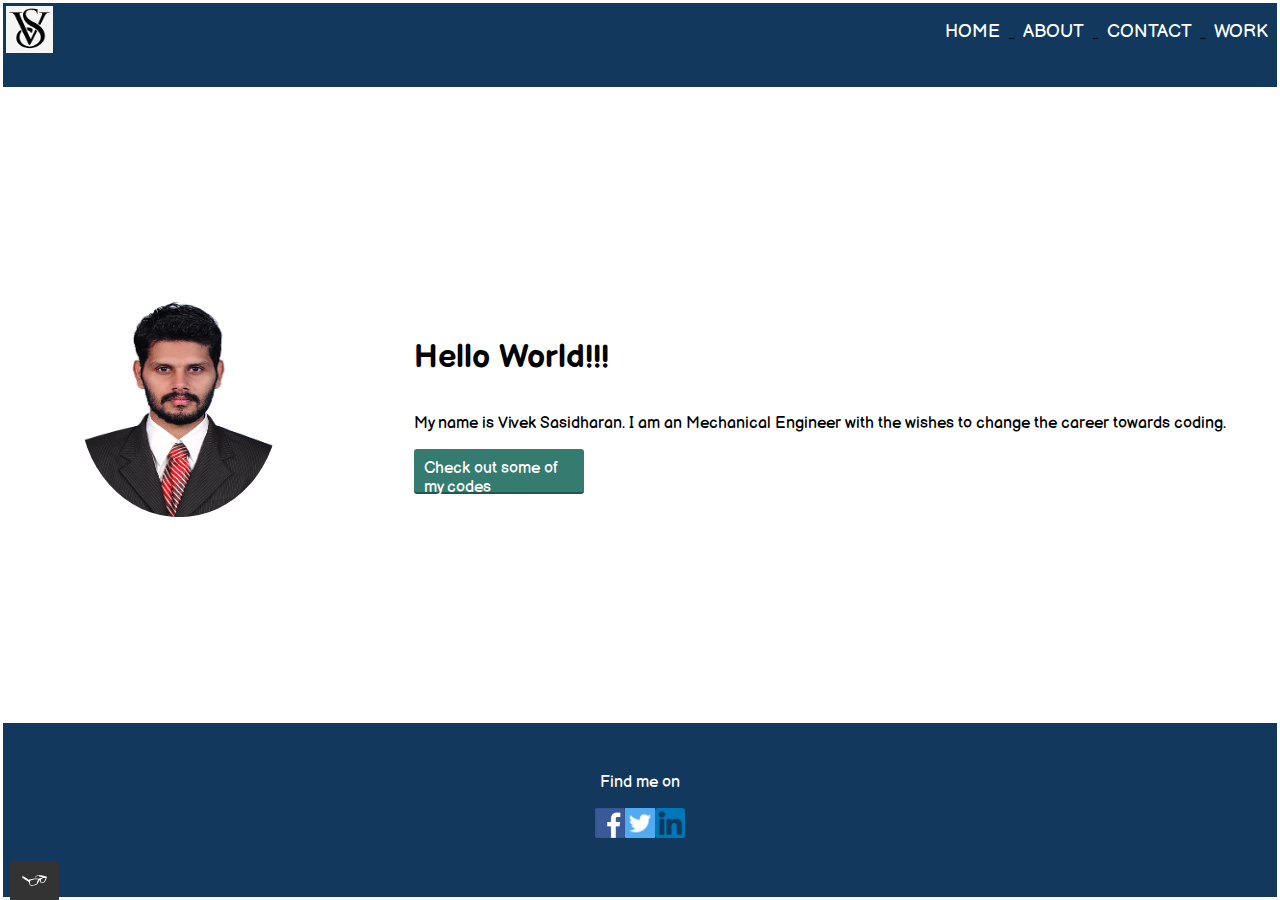
<file: index.html>
<!DOCTYPE html>
<head>
    <meta charset="UTF-8">
    <title>Viveks's Portfolio</title>
    <link rel="stylesheet" href="CSS/style.production.css" />
    <meta name="description" content="This is the portfolio of Vivek Sasidharan">
</head>
<body>
    <header class="header">
        <img src="img/VS logo.jpeg" width="50px" height="50px" alt="logo">
        <nav class="nav">
            <ul>
                <li><a href="index.html"> HOME </a></li>
                <li><a href="about.html" target="blank"> ABOUT </a></li>
                <li><a href="contact.html" target="blank"> CONTACT </a></li>
                <li><a href="work.html" target="blank"> WORK </a></li>
            </ul>
        </nav>
    </header>
    <main class="main">
        <!--find a suitable font and background color-->
        <img src="img/35075.jpg" alt="Vivek Sasidharan Picture">
        <div class="hp1">
        <h1>Hello World!!!</h1>
        <p>My name is Vivek Sasidharan. I am an Mechanical Engineer with the wishes to change the career towards coding.</p>
        <a href= "#" class="button">Check out some of my codes</a>
        </div>
    </main>
    <footer class="footer">
            <p>Find me on</p>
            <nav class="nav-footer">
                <ul>
                    <li><img src="img/Facebook.png" width="30px" height="30px" alt= "Facebook Logo"></li>
                    <li><img src="img/Twitter.png" width="30px" height="30px" alt= "Twitter Logo"></li>
                    <li><img src="img/Link.png" width="30px" height="30px" alt= "Linkdein Logo"></li>
                </ul>
            </nav>
    </footer>
    <script src="js/tota11y.min.js"></script>
</body>
</html>
</file>
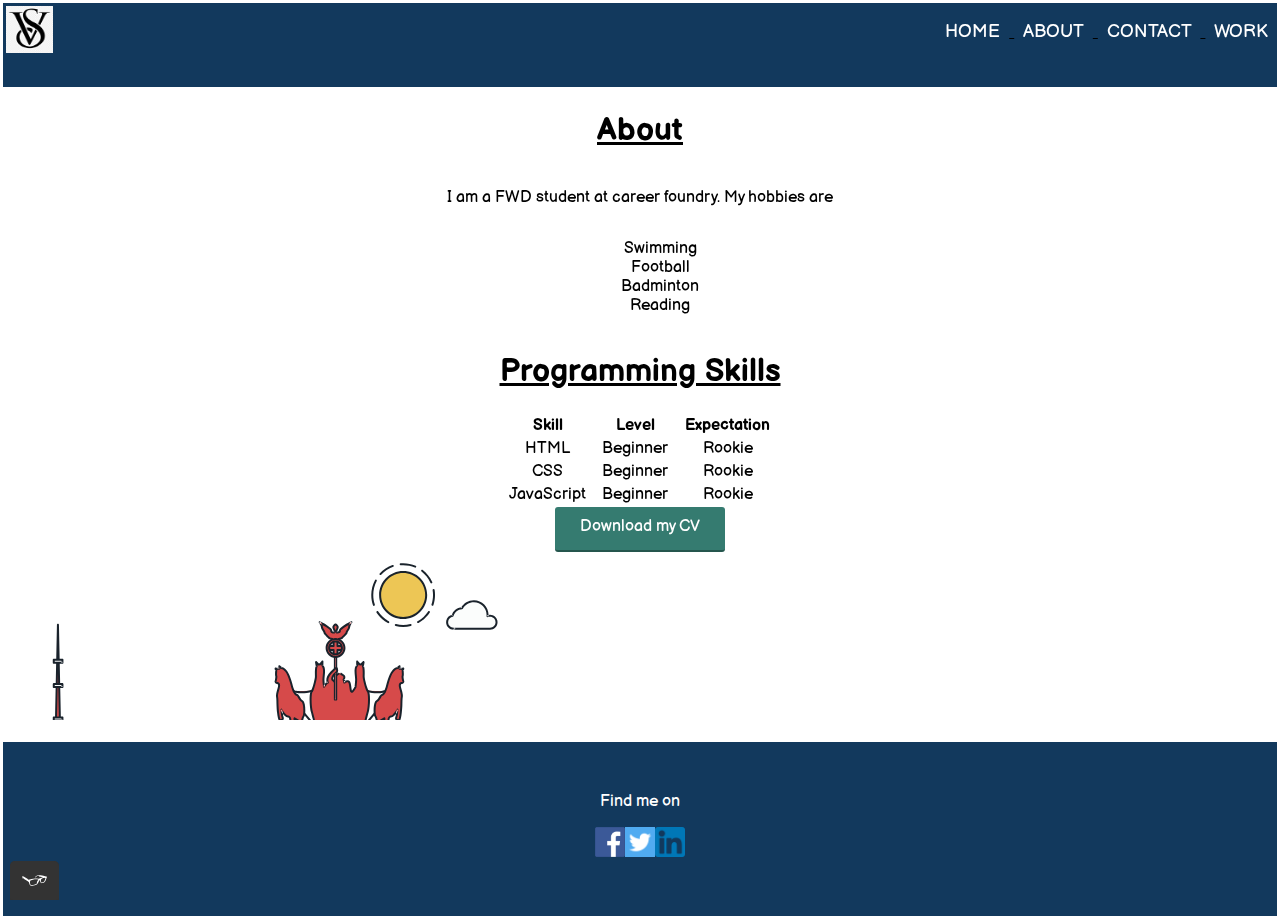
<file: about me.html>
<!DOCTYPE html>
<html lang="en" dir="ltr">
  <head>
      <meta charset="UTF-8">
      <link href="https://fonts.googleapis.com/css2?family=Ubuntu:wght@300&display=swap" rel="stylesheet">
      <title>About</title>
      <link rel="stylesheet" href="CSS/style.production.css" />
  </head>
    <header class="header">
      <img src="img/VS logo.jpeg" width="50px" height="50px" alt="logo">
        <nav class="nav">
            <ul>
              <li><a href="index.html"> HOME </a></li>
              <li><a href="about.html"> ABOUT </a></li>
              <li><a href="contact.html" target="blank"> CONTACT </a></li>
              <li><a href="work.html" target="blank"> WORK </a></li>
        </nav>
        </nav>
    </header>
    <main class="amain">
      <h1 class="PS">About</h1>
      <p>I am a FWD student at career foundry. My hobbies are</p>
      <ul class="about-ul"> 
        <li>Swimming</li>
        <li>Football</li>
        <li>Badminton</li>
        <li>Reading</li>
      </ul>
      <div class="table">
      <table>
        <h1 class="PS">Programming Skills</h1>
        <thead>
          <tr>
            <th>Skill</th>
            <th>Level</th>
            <th>Expectation</th>
          </tr>
        </thead>
        <tbody>
          <tr>
            <td>HTML</td>
            <td>Beginner</td>
            <td>Rookie</td>
          </tr>
          <tr>
            <td>CSS</td>
            <td>Beginner</td>
            <td>Rookie</td>
          </tr>
          <tr>
            <td>JavaScript</td>
            <td>Beginner</td>
            <td>Rookie</td>
          </tr>
        </tbody>
      </table>
      </div>
      <div>
        <a href="#" class="button">Download my CV</a>
      </div>
      <div class="pic">
      <svg id="about-picture" xmlns="http://www.w3.org/2000/svg" class="berlin-illustration" height="500px" width="100%" xmlns:xlink="http://www.w3.org/1999/xlink">
        <defs>
            <polygon id="a" points=".06 231.917 .06 .929 688.717 .929 688.717 231.917"></polygon>
        </defs>
        <g fill="none" fill-rule="evenodd">
          <g transform="translate(0 241)" class="cloud-front">
          <path fill="#1A232C" d="M87.602,29 L87.602,28 C87.326,28.001 87.103,28.024 86.927,28.033 L86.979,29.031 L87.947,28.78 C85.741,20.282 78.041,14.002 68.852,14 C67.858,14 66.904,14.096 65.98,14.231 L66.125,15.22 L67.019,14.772 C62.626,6.015 53.567,0.001 43.102,0 C29.041,0.002 17.524,10.848 16.443,24.632 L17.44,24.71 L17.606,23.724 C16.803,23.589 15.969,23.5 15.102,23.5 C6.817,23.501 0.102,30.215 0.102,38.5 C0.102,46.785 6.817,53.499 15.102,53.5 L87.602,53.5 C94.644,53.499 100.351,47.792 100.352,40.75 C100.351,33.708 94.644,28.001 87.602,28 L87.602,30 C90.573,30 93.254,31.202 95.203,33.149 C97.15,35.097 98.351,37.778 98.352,40.75 C98.351,43.722 97.15,46.403 95.203,48.351 C93.254,50.298 90.573,51.5 87.602,51.5 L15.102,51.5 C11.509,51.5 8.265,50.046 5.909,47.692 C3.555,45.337 2.102,42.093 2.102,38.5 C2.102,34.907 3.555,31.663 5.909,29.308 C8.265,26.954 11.509,25.5 15.102,25.5 C15.831,25.5 16.553,25.575 17.273,25.697 C17.551,25.743 17.832,25.672 18.055,25.499 C18.277,25.325 18.414,25.07 18.436,24.789 C19.436,12.04 30.094,1.998 43.102,2 C52.786,1.999 61.163,7.564 65.231,15.669 C65.425,16.055 65.842,16.272 66.27,16.21 C67.132,16.084 67.988,16 68.852,16 C77.108,15.998 84.027,21.647 86.011,29.283 C86.13,29.741 86.557,30.054 87.031,30.03 C87.27,30.017 87.457,29.999 87.602,30 L87.602,29" transform="translate(38 36)"></path>
            </g>
            <path fill="#B5CE6F" d="M646.484,484.382 C646.484,489.501 644.531,494.62 640.627,498.525 C636.722,502.43 631.603,504.382 626.484,504.382 L60.873,504.382 C55.754,504.382 50.636,502.43 46.731,498.525 C42.826,494.62 40.873,489.501 40.873,484.382 L40.873,471.917 L646.484,471.917 L646.484,484.382"></path>
            <polyline fill="#67C2E2" points="334.824 185.029 101.449 185.029 106.209 195.08 563.438 195.08 568.2 185.029 334.824 185.029"></polyline>
            <path fill="#1A232C" d="M334.824,185.029 L334.824,184.029 L101.449,184.029 C101.104,184.029 100.788,184.203 100.604,184.494 C100.42,184.785 100.398,185.146 100.545,185.457 L105.306,195.508 C105.471,195.856 105.824,196.079 106.209,196.079 L563.438,196.079 C563.824,196.079 564.177,195.856 564.342,195.508 L569.104,185.457 C569.251,185.146 569.229,184.785 569.045,184.494 C568.861,184.203 568.544,184.029 568.2,184.029 L334.824,184.029 L334.824,186.029 L566.62,186.029 L562.806,194.08 L106.842,194.08 L103.029,186.029 L334.824,186.029 L334.824,185.029"></path>
            <polygon fill="#296997" points="114.416 218.974 560.222 218.974 560.222 195.08 114.416 195.08"></polygon>
            <path fill="#1A232C" d="M560.222,218.974 L560.222,217.974 L115.416,217.974 L115.416,196.079 L559.222,196.079 L559.222,218.974 L560.222,218.974 L560.222,217.974 L560.222,218.974 L561.222,218.974 L561.222,195.08 C561.222,194.816 561.115,194.559 560.929,194.372 C560.742,194.186 560.485,194.08 560.222,194.08 L114.416,194.08 C114.152,194.08 113.895,194.186 113.708,194.372 C113.522,194.559 113.416,194.816 113.416,195.08 L113.416,218.974 C113.416,219.237 113.522,219.495 113.708,219.681 C113.895,219.867 114.152,219.974 114.416,219.974 L560.222,219.974 C560.485,219.974 560.742,219.867 560.929,219.681 C561.115,219.495 561.222,219.237 561.222,218.974 L560.222,218.974"></path>
            <polygon fill="#67C2E2" points="105.85 269.08 573.225 269.08 573.225 233.398 105.85 233.398"></polygon>
            <path fill="#1A232C" d="M573.225,233.398 L573.225,232.398 L105.85,232.398 C105.587,232.398 105.329,232.505 105.143,232.691 C104.957,232.877 104.85,233.134 104.85,233.398 L104.85,269.08 C104.85,269.344 104.957,269.601 105.143,269.788 C105.329,269.974 105.587,270.08 105.85,270.08 L573.225,270.08 C573.488,270.08 573.745,269.974 573.932,269.788 C574.118,269.601 574.225,269.344 574.225,269.08 L574.225,233.398 C574.225,233.134 574.118,232.877 573.932,232.691 C573.745,232.505 573.488,232.398 573.225,232.398 L573.225,233.398 L572.225,233.398 L572.225,268.08 L106.85,268.08 L106.85,234.398 L573.225,234.398 L573.225,233.398 L572.225,233.398 L573.225,233.398"></path>
            <polygon fill="#296997" points="116.751 256.508 562.557 256.508 562.557 241.243 116.751 241.243"></polygon>
            <path fill="#1A232C" d="M562.557,256.508 L562.557,255.508 L117.75,255.508 L117.75,242.243 L561.557,242.243 L561.557,256.508 L562.557,256.508 L562.557,255.508 L562.557,256.508 L563.557,256.508 L563.557,241.243 C563.557,240.979 563.45,240.722 563.264,240.535 C563.078,240.349 562.82,240.243 562.557,240.243 L116.75,240.243 C116.487,240.243 116.23,240.349 116.043,240.535 C115.857,240.722 115.751,240.979 115.751,241.243 L115.751,256.508 C115.751,256.771 115.857,257.029 116.043,257.215 C116.23,257.401 116.487,257.508 116.751,257.508 L562.557,257.508 C562.82,257.508 563.077,257.401 563.264,257.215 C563.45,257.029 563.557,256.771 563.557,256.508 L562.557,256.508"></path>
            <polygon fill="#67C2E2" points="158.07 218.974 518.563 218.974 518.563 211.858 158.07 211.858"></polygon>
            <path fill="#1A232C" d="M518.563,211.858 L518.563,210.858 L158.07,210.858 C157.807,210.858 157.549,210.964 157.363,211.151 C157.177,211.337 157.07,211.594 157.07,211.858 L157.07,218.974 C157.07,219.237 157.177,219.495 157.363,219.681 C157.549,219.867 157.807,219.974 158.07,219.974 L518.563,219.974 C518.826,219.974 519.083,219.867 519.27,219.681 C519.456,219.495 519.562,219.237 519.562,218.974 L519.562,211.858 C519.562,211.594 519.456,211.337 519.27,211.151 C519.083,210.964 518.826,210.858 518.563,210.858 L518.563,211.858 L517.563,211.858 L517.563,217.974 L159.07,217.974 L159.07,212.858 L518.563,212.858 L518.563,211.858 L517.563,211.858 L518.563,211.858"></path>
            <polygon fill="#FBFDFC" points="186.438 211.858 490.194 211.858 490.194 204.741 186.438 204.741"></polygon>
            <path fill="#1A232C" d="M490.194,204.741 L490.194,203.741 L186.438,203.741 C186.175,203.741 185.917,203.848 185.731,204.034 C185.545,204.221 185.438,204.478 185.438,204.741 L185.438,211.858 C185.438,212.121 185.545,212.379 185.731,212.565 C185.917,212.751 186.175,212.858 186.438,212.858 L490.194,212.858 C490.458,212.858 490.715,212.751 490.902,212.565 C491.088,212.379 491.194,212.121 491.194,211.858 L491.194,204.741 C491.194,204.478 491.088,204.221 490.902,204.034 C490.715,203.848 490.458,203.741 490.194,203.741 L490.194,204.741 L489.194,204.741 L489.194,210.858 L187.438,210.858 L187.438,205.741 L490.194,205.741 L490.194,204.741 L489.194,204.741 L490.194,204.741"></path>
            <polygon fill="#67C2E2" points="206.805 204.741 469.828 204.741 469.828 197.624 206.805 197.624"></polygon>
            <path fill="#1A232C" d="M469.828,197.624 L469.828,196.624 L206.805,196.624 C206.541,196.624 206.284,196.731 206.098,196.917 C205.911,197.103 205.805,197.361 205.805,197.624 L205.805,204.741 C205.805,205.005 205.911,205.262 206.098,205.449 C206.284,205.635 206.541,205.741 206.805,205.741 L469.828,205.741 C470.091,205.741 470.349,205.635 470.535,205.449 C470.722,205.262 470.828,205.005 470.828,204.741 L470.828,197.624 C470.828,197.361 470.722,197.103 470.535,196.917 C470.349,196.731 470.091,196.624 469.828,196.624 L469.828,197.624 L468.828,197.624 L468.828,203.741 L207.805,203.741 L207.805,198.624 L469.828,198.624 L469.828,197.624 L468.828,197.624 L469.828,197.624"></path>
            <polygon fill="#FBFDFC" points="229.521 197.624 447.111 197.624 447.111 190.509 229.521 190.509"></polygon>
            <path fill="#1A232C" d="M447.111,190.509 L447.111,189.509 L229.521,189.509 C229.258,189.509 229,189.616 228.814,189.802 C228.628,189.988 228.521,190.246 228.521,190.509 L228.521,197.624 C228.521,197.888 228.628,198.145 228.814,198.332 C229,198.518 229.258,198.624 229.521,198.624 L447.111,198.624 C447.375,198.624 447.632,198.518 447.818,198.332 C448.005,198.145 448.111,197.888 448.111,197.624 L448.111,190.509 C448.111,190.246 448.005,189.988 447.818,189.802 C447.632,189.616 447.375,189.509 447.111,189.509 L447.111,190.509 L446.111,190.509 L446.111,196.624 L230.521,196.624 L230.521,191.509 L447.111,191.509 L447.111,190.509 L446.111,190.509 L447.111,190.509"></path>
            <path fill="#67C2E2" d="M135.607,355.447 C135.163,337.766 134.264,313.326 133.648,297.387 C133.274,287.721 133.004,281.18 133.004,281.18 L108.722,281.18 C108.722,281.18 108.452,287.721 108.079,297.387 C107.462,313.326 106.563,337.766 106.119,355.447 C105.953,362.059 105.85,367.732 105.85,371.653 L105.85,371.654 C105.85,386.117 107.243,424.332 108.089,446.189 C108.457,455.706 108.722,462.126 108.722,462.126 L133.004,462.126 C133.004,462.126 133.269,455.706 133.637,446.189 C134.482,424.332 135.876,386.117 135.876,371.654 L135.876,371.653 C135.876,367.732 135.773,362.059 135.607,355.447"></path>
            <path fill="#428DAE" d="M133.648 297.387L108.079 297.387C108.452 287.721 108.722 281.18 108.722 281.18L133.004 281.18C133.004 281.18 133.274 287.721 133.648 297.387M135.876 371.654L105.85 371.654 105.85 371.653C105.85 367.732 105.953 362.059 106.119 355.447L135.607 355.447C135.773 362.059 135.876 367.732 135.876 371.653L135.876 371.654M133.004 462.126L108.722 462.126C108.722 462.126 108.457 455.706 108.089 446.189L133.637 446.189C133.269 455.706 133.004 462.126 133.004 462.126"></path>
            <path fill="#1A232C" d="M109.612,461.199 L132.114,461.199 C132.447,453.007 134.949,390.886 134.949,371.653 C134.949,352.42 132.447,290.299 132.114,282.108 L109.612,282.108 C109.279,290.299 106.778,352.42 106.778,371.653 C106.778,390.886 109.279,453.007 109.612,461.199 Z M133.895,463.054 L107.832,463.054 L107.794,462.164 C107.766,461.466 104.922,392.193 104.922,371.653 C104.922,351.114 107.766,281.839 107.794,281.142 L107.832,280.252 L133.895,280.252 L133.931,281.142 C133.96,281.839 136.804,351.114 136.804,371.653 C136.804,392.193 133.96,461.466 133.931,462.164 L133.895,463.054 L133.895,463.054 Z"></path>
            <path fill="#1A232C" d="M111.638 281.18L111.638 462.126C111.638 462.679 112.086 463.126 112.638 463.126 113.19 463.126 113.638 462.679 113.638 462.126L113.638 281.18C113.638 280.628 113.19 280.18 112.638 280.18 112.086 280.18 111.638 280.628 111.638 281.18M119.863 281.18L119.863 462.126C119.863 462.679 120.311 463.126 120.863 463.126 121.416 463.126 121.863 462.679 121.863 462.126L121.863 281.18C121.863 280.628 121.416 280.18 120.863 280.18 120.311 280.18 119.863 280.628 119.863 281.18M128.088 281.18L128.088 462.126C128.088 462.679 128.536 463.126 129.088 463.126 129.64 463.126 130.088 462.679 130.088 462.126L130.088 281.18C130.088 280.628 129.64 280.18 129.088 280.18 128.536 280.18 128.088 280.628 128.088 281.18"></path>
            <path fill="#296997" d="M136.79,277.265 C136.79,279.418 134.675,281.18 132.09,281.18 L109.636,281.18 C107.051,281.18 104.936,279.418 104.936,277.265 C104.936,275.111 107.051,273.349 109.636,273.349 L132.09,273.349 C134.675,273.349 136.79,275.111 136.79,277.265"></path>
            <path fill="#1A232C" d="M136.79,277.265 L135.79,277.265 C135.789,278.005 135.433,278.704 134.769,279.262 C134.109,279.814 133.155,280.181 132.09,280.18 L109.636,280.18 C108.571,280.181 107.617,279.814 106.956,279.262 C106.293,278.704 105.936,278.005 105.936,277.265 C105.936,276.524 106.293,275.825 106.957,275.267 C107.617,274.715 108.571,274.348 109.636,274.349 L132.09,274.349 C133.155,274.348 134.109,274.716 134.769,275.267 C135.433,275.825 135.789,276.524 135.79,277.265 L137.79,277.265 C137.791,275.851 137.09,274.593 136.049,273.731 C135.006,272.863 133.61,272.35 132.09,272.349 L109.636,272.349 C108.116,272.35 106.72,272.863 105.676,273.731 C104.636,274.593 103.935,275.851 103.936,277.265 C103.935,278.678 104.636,279.937 105.677,280.798 C106.72,281.666 108.116,282.179 109.636,282.18 L132.09,282.18 C133.61,282.179 135.006,281.666 136.049,280.798 C137.09,279.937 137.791,278.678 137.79,277.265 L136.79,277.265"></path>
            <path fill="#296997" d="M140.775,467.217 C140.775,469.803 138.661,471.917 136.076,471.917 L105.65,471.917 C103.065,471.917 100.951,469.803 100.951,467.217 L100.951,466.825 C100.951,464.241 103.065,462.126 105.65,462.126 L136.076,462.126 C138.661,462.126 140.775,464.241 140.775,466.825 L140.775,467.217"></path>
            <path fill="#1A232C" d="M140.775,467.217 L139.775,467.217 C139.775,468.235 139.361,469.155 138.688,469.83 C138.013,470.503 137.093,470.917 136.076,470.917 L105.65,470.917 C104.633,470.917 103.713,470.504 103.038,469.83 C102.365,469.155 101.951,468.235 101.951,467.217 L101.951,466.825 C101.951,465.808 102.365,464.889 103.038,464.214 C103.713,463.54 104.633,463.127 105.65,463.126 L136.076,463.126 C137.093,463.127 138.013,463.54 138.688,464.214 C139.362,464.889 139.775,465.808 139.775,466.825 L139.775,467.217 L141.775,467.217 L141.775,466.825 C141.772,463.684 139.217,461.13 136.076,461.126 L105.65,461.126 C102.509,461.13 99.955,463.684 99.951,466.825 L99.951,467.217 C99.954,470.36 102.509,472.914 105.65,472.917 L136.076,472.917 C139.217,472.914 141.772,470.36 141.775,467.217 L140.775,467.217"></path>
            <path fill="#296997" d="M136.79,458.208 C136.79,460.363 134.675,462.126 132.09,462.126 L109.636,462.126 C107.051,462.126 104.936,460.363 104.936,458.208 C104.936,456.057 107.051,454.292 109.636,454.292 L132.09,454.292 C134.675,454.292 136.79,456.057 136.79,458.208"></path>
            <path fill="#1A232C" d="M136.79,458.208 L135.79,458.208 C135.789,458.949 135.432,459.649 134.769,460.207 C134.108,460.76 133.154,461.128 132.09,461.126 L109.636,461.126 C108.572,461.128 107.617,460.76 106.957,460.207 C106.293,459.649 105.936,458.949 105.936,458.208 C105.936,457.47 106.293,456.77 106.957,456.212 C107.617,455.659 108.572,455.291 109.636,455.292 L132.09,455.292 C133.154,455.291 134.108,455.659 134.769,456.212 C135.433,456.77 135.789,457.47 135.79,458.208 L137.79,458.208 C137.791,456.796 137.09,455.538 136.05,454.675 C135.006,453.808 133.61,453.294 132.09,453.292 L109.636,453.292 C108.115,453.294 106.719,453.808 105.676,454.675 C104.636,455.538 103.935,456.796 103.936,458.208 C103.935,459.622 104.636,460.881 105.676,461.743 C106.72,462.611 108.116,463.125 109.636,463.126 L132.09,463.126 C133.61,463.125 135.006,462.611 136.05,461.743 C137.09,460.881 137.791,459.622 137.79,458.208 L136.79,458.208"></path>
            <path fill="#67C2E2" d="M572.471,355.447 C572.025,337.766 571.126,313.326 570.51,297.387 C570.137,287.721 569.867,281.18 569.867,281.18 L545.585,281.18 C545.585,281.18 545.315,287.721 544.942,297.387 C544.326,313.326 543.427,337.766 542.981,355.447 C542.815,362.059 542.713,367.732 542.713,371.653 L542.713,371.654 C542.713,386.117 544.107,424.332 544.952,446.189 C545.32,455.706 545.585,462.126 545.585,462.126 L569.867,462.126 C569.867,462.126 570.132,455.706 570.499,446.189 C571.346,424.332 572.739,386.117 572.739,371.654 L572.739,371.653 C572.739,367.732 572.637,362.059 572.471,355.447"></path>
            <path fill="#428DAE" d="M569.582 297.387L566.951 297.387 566.951 282.108 568.977 282.108C569.063 284.206 569.29 289.841 569.582 297.387M564.951 297.387L545.871 297.387C546.162 289.841 546.39 284.206 546.476 282.108L564.951 282.108 564.951 297.387M571.8 369.187L566.951 369.187 566.951 356.265 571.562 356.265C571.685 361.272 571.771 365.701 571.8 369.187M564.951 369.187L543.653 369.187C543.684 365.512 543.777 360.79 543.912 355.447L553.551 355.447 553.551 356.265 564.951 356.265 564.951 369.187"></path>
            <path fill="#1A232C" d="M546.476,461.199 L568.977,461.199 C569.31,453.007 571.812,390.886 571.812,371.653 C571.812,352.42 569.31,290.299 568.977,282.108 L546.476,282.108 C546.142,290.299 543.642,352.42 543.642,371.653 C543.642,390.886 546.142,453.007 546.476,461.199 M570.758,463.054 L544.694,463.054 L544.658,462.164 C544.629,461.466 541.785,392.193 541.785,371.653 C541.785,351.114 544.629,281.839 544.658,281.142 L544.694,280.252 L570.758,280.252 L570.795,281.142 C570.823,281.839 573.667,351.114 573.667,371.653 C573.667,392.193 570.823,461.466 570.795,462.164 L570.758,463.054"></path>
            <path fill="#1A232C" d="M548.501 281.18L548.501 462.126C548.501 462.679 548.949 463.126 549.501 463.126 550.053 463.126 550.501 462.679 550.501 462.126L550.501 281.18C550.501 280.628 550.053 280.18 549.501 280.18 548.949 280.18 548.501 280.628 548.501 281.18M556.727 281.18L556.727 462.126C556.727 462.679 557.174 463.126 557.727 463.126 558.279 463.126 558.727 462.679 558.727 462.126L558.727 281.18C558.727 280.628 558.279 280.18 557.727 280.18 557.174 280.18 556.727 280.628 556.727 281.18M564.951 281.18L564.951 462.126C564.951 462.679 565.399 463.126 565.951 463.126 566.503 463.126 566.951 462.679 566.951 462.126L566.951 281.18C566.951 280.628 566.503 280.18 565.951 280.18 565.399 280.18 564.951 280.628 564.951 281.18"></path>
            <path fill="#296997" d="M573.653,277.265 C573.653,279.418 571.537,281.18 568.953,281.18 L546.499,281.18 C543.915,281.18 541.799,279.418 541.799,277.265 C541.799,275.111 543.915,273.349 546.499,273.349 L568.953,273.349 C571.537,273.349 573.653,275.111 573.653,277.265"></path>
            <path fill="#1A232C" d="M573.653,277.265 L572.653,277.265 C572.653,278.005 572.296,278.704 571.632,279.262 C570.972,279.814 570.017,280.181 568.953,280.18 L546.499,280.18 C545.435,280.181 544.48,279.814 543.82,279.262 C543.156,278.704 542.8,278.005 542.799,277.265 C542.8,276.525 543.156,275.825 543.82,275.267 C544.481,274.715 545.435,274.348 546.499,274.349 L568.953,274.349 C570.017,274.348 570.972,274.715 571.632,275.267 C572.296,275.825 572.653,276.525 572.653,277.265 L574.653,277.265 C574.654,275.851 573.953,274.593 572.912,273.731 C571.869,272.863 570.473,272.35 568.953,272.349 L546.499,272.349 C544.979,272.35 543.583,272.863 542.54,273.731 C541.499,274.593 540.798,275.851 540.799,277.265 C540.798,278.679 541.499,279.937 542.54,280.798 C543.583,281.666 544.979,282.179 546.499,282.18 L568.953,282.18 C570.473,282.179 571.869,281.666 572.912,280.798 C573.953,279.937 574.654,278.679 574.653,277.265 L573.653,277.265"></path>
            <path fill="#296997" d="M577.639,467.217 C577.639,469.803 575.524,471.917 572.938,471.917 L542.514,471.917 C539.929,471.917 537.813,469.803 537.813,467.217 L537.813,466.825 C537.813,464.241 539.929,462.126 542.514,462.126 L572.938,462.126 C575.524,462.126 577.639,464.241 577.639,466.825 L577.639,467.217"></path>
            <path fill="#1A232C" d="M577.639,467.217 L576.639,467.217 C576.638,468.235 576.225,469.155 575.551,469.83 C574.876,470.503 573.956,470.917 572.938,470.917 L542.514,470.917 C541.497,470.917 540.576,470.503 539.901,469.83 C539.227,469.155 538.814,468.234 538.813,467.217 L538.813,466.825 C538.814,465.808 539.227,464.889 539.901,464.214 C540.576,463.54 541.497,463.127 542.514,463.126 L572.938,463.126 C573.956,463.127 574.876,463.54 575.551,464.214 C576.225,464.888 576.638,465.808 576.639,466.825 L576.639,467.217 L578.639,467.217 L578.639,466.825 C578.635,463.684 576.081,461.13 572.938,461.126 L542.514,461.126 C539.372,461.13 536.817,463.684 536.813,466.825 L536.813,467.217 C536.817,470.36 539.372,472.914 542.514,472.917 L572.938,472.917 C576.081,472.914 578.635,470.359 578.639,467.217 L577.639,467.217"></path>
            <path fill="#296997" d="M573.653,458.208 C573.653,460.363 571.537,462.126 568.953,462.126 L546.499,462.126 C543.915,462.126 541.799,460.363 541.799,458.208 C541.799,456.057 543.915,454.292 546.499,454.292 L568.953,454.292 C571.537,454.292 573.653,456.057 573.653,458.208"></path>
            <path fill="#1A232C" d="M573.653,458.208 L572.653,458.208 C572.653,458.949 572.296,459.649 571.632,460.207 C570.971,460.76 570.017,461.128 568.953,461.126 L546.499,461.126 C545.435,461.128 544.481,460.76 543.82,460.207 C543.157,459.649 542.799,458.949 542.799,458.208 C542.799,457.47 543.156,456.77 543.82,456.212 C544.481,455.659 545.435,455.291 546.499,455.292 L568.953,455.292 C570.017,455.291 570.971,455.659 571.632,456.212 C572.296,456.77 572.653,457.47 572.653,458.208 L574.653,458.208 C574.654,456.796 573.953,455.538 572.912,454.675 C571.869,453.808 570.473,453.294 568.953,453.292 L546.499,453.292 C544.979,453.294 543.583,453.808 542.54,454.675 C541.499,455.538 540.798,456.796 540.799,458.208 C540.798,459.622 541.499,460.881 542.54,461.743 C543.583,462.611 544.979,463.125 546.499,463.126 L568.953,463.126 C570.473,463.125 571.869,462.611 572.912,461.743 C573.953,460.881 574.654,459.622 574.653,458.208 L573.653,458.208"></path>
            <path fill="#67C2E2" d="M485.098,355.447 C484.654,337.766 483.753,313.326 483.137,297.387 C482.764,287.721 482.494,281.18 482.494,281.18 L458.213,281.18 C458.213,281.18 457.942,287.721 457.569,297.387 C456.953,313.326 456.055,337.766 455.608,355.447 C455.443,362.059 455.34,367.732 455.34,371.653 L455.34,371.654 C455.34,386.117 456.733,424.332 457.58,446.189 C457.948,455.706 458.213,462.126 458.213,462.126 L482.494,462.126 C482.494,462.126 482.759,455.706 483.126,446.189 C483.973,424.332 485.366,386.117 485.366,371.654 L485.366,371.653 C485.366,367.732 485.265,362.059 485.098,355.447"></path>
            <path fill="#428DAE" d="M483.137 297.387L457.569 297.387C457.942 287.721 458.213 281.18 458.213 281.18L482.494 281.18C482.494 281.18 482.764 287.721 483.137 297.387M485.355 369.187L455.351 369.187C455.382 365.502 455.475 360.78 455.608 355.447L485.098 355.447C485.232 360.78 485.325 365.502 485.355 369.187"></path>
            <path fill="#1A232C" d="M459.103,461.199 L481.605,461.199 C481.938,453.007 484.439,390.886 484.439,371.653 C484.439,352.42 481.938,290.299 481.605,282.108 L459.103,282.108 C458.769,290.299 456.268,352.42 456.268,371.653 C456.268,390.886 458.769,453.007 459.103,461.199 Z M483.386,463.054 L457.321,463.054 L457.285,462.164 C457.256,461.466 454.412,392.193 454.412,371.653 C454.412,351.114 457.256,281.839 457.285,281.142 L457.321,280.252 L483.386,280.252 L483.422,281.142 C483.45,281.839 486.294,351.114 486.294,371.653 C486.294,392.193 483.45,461.466 483.422,462.164 L483.386,463.054 L483.386,463.054 Z"></path>
            <path fill="#1A232C" d="M461.128 281.18L461.128 462.126C461.128 462.679 461.576 463.126 462.128 463.126 462.68 463.126 463.128 462.679 463.128 462.126L463.128 281.18C463.128 280.628 462.68 280.18 462.128 280.18 461.576 280.18 461.128 280.628 461.128 281.18M469.354 281.18L469.354 462.126C469.354 462.679 469.801 463.126 470.354 463.126 470.906 463.126 471.354 462.679 471.354 462.126L471.354 281.18C471.354 280.628 470.906 280.18 470.354 280.18 469.801 280.18 469.354 280.628 469.354 281.18M477.578 281.18L477.578 462.126C477.578 462.679 478.026 463.126 478.578 463.126 479.13 463.126 479.578 462.679 479.578 462.126L479.578 281.18C479.578 280.628 479.13 280.18 478.578 280.18 478.026 280.18 477.578 280.628 477.578 281.18"></path>
            <path fill="#296997" d="M486.281,277.265 C486.281,279.418 484.164,281.18 481.58,281.18 L459.126,281.18 C456.542,281.18 454.426,279.418 454.426,277.265 C454.426,275.111 456.542,273.349 459.126,273.349 L481.58,273.349 C484.164,273.349 486.281,275.111 486.281,277.265"></path>
            <path fill="#1A232C" d="M486.281,277.265 L485.281,277.265 C485.281,278.005 484.924,278.704 484.26,279.262 C483.599,279.814 482.644,280.181 481.58,280.18 L459.126,280.18 C458.062,280.181 457.107,279.814 456.447,279.262 C455.783,278.704 455.427,278.005 455.426,277.265 C455.427,276.525 455.783,275.825 456.447,275.267 C457.108,274.715 458.062,274.348 459.126,274.349 L481.58,274.349 C482.644,274.348 483.599,274.716 484.26,275.268 C484.924,275.825 485.281,276.525 485.281,277.265 L487.281,277.265 C487.282,275.851 486.58,274.593 485.54,273.731 C484.496,272.863 483.1,272.35 481.58,272.349 L459.126,272.349 C457.606,272.35 456.21,272.863 455.167,273.731 C454.126,274.593 453.425,275.851 453.426,277.265 C453.425,278.679 454.126,279.937 455.167,280.798 C456.21,281.666 457.606,282.179 459.126,282.18 L481.58,282.18 C483.1,282.179 484.496,281.666 485.54,280.799 C486.58,279.937 487.282,278.679 487.281,277.265 L486.281,277.265"></path>
            <path fill="#296997" d="M490.266,467.217 C490.266,469.803 488.151,471.917 485.565,471.917 L455.141,471.917 C452.556,471.917 450.44,469.803 450.44,467.217 L450.44,466.825 C450.44,464.241 452.556,462.126 455.141,462.126 L485.565,462.126 C488.151,462.126 490.266,464.241 490.266,466.825 L490.266,467.217"></path>
            <path fill="#1A232C" d="M490.266,467.217 L489.266,467.217 C489.265,468.235 488.852,469.155 488.178,469.83 C487.503,470.503 486.583,470.917 485.565,470.917 L455.141,470.917 C454.124,470.917 453.203,470.503 452.528,469.83 C451.854,469.155 451.441,468.234 451.44,467.217 L451.44,466.825 C451.441,465.808 451.854,464.889 452.528,464.214 C453.203,463.54 454.124,463.127 455.141,463.126 L485.565,463.126 C486.583,463.127 487.503,463.54 488.178,464.214 C488.852,464.888 489.265,465.808 489.266,466.825 L489.266,467.217 L491.266,467.217 L491.266,466.825 C491.262,463.684 488.708,461.13 485.565,461.126 L455.141,461.126 C451.999,461.13 449.444,463.684 449.44,466.825 L449.44,467.217 C449.444,470.36 451.999,472.914 455.141,472.917 L485.565,472.917 C488.708,472.914 491.262,470.359 491.266,467.217 L490.266,467.217"></path>
            <path fill="#296997" d="M486.281,458.208 C486.281,460.363 484.164,462.126 481.58,462.126 L459.126,462.126 C456.542,462.126 454.426,460.363 454.426,458.208 C454.426,456.057 456.542,454.292 459.126,454.292 L481.58,454.292 C484.164,454.292 486.281,456.057 486.281,458.208"></path>
            <path fill="#1A232C" d="M486.281,458.208 L485.281,458.208 C485.281,458.949 484.923,459.649 484.26,460.207 C483.599,460.76 482.644,461.128 481.58,461.126 L459.126,461.126 C458.062,461.128 457.108,460.76 456.447,460.207 C455.784,459.649 455.427,458.949 455.426,458.208 C455.426,457.47 455.783,456.77 456.447,456.212 C457.108,455.659 458.062,455.291 459.126,455.292 L481.58,455.292 C482.644,455.291 483.598,455.659 484.26,456.212 C484.924,456.77 485.281,457.47 485.281,458.208 L487.281,458.208 C487.282,456.795 486.58,455.538 485.54,454.675 C484.496,453.808 483.1,453.294 481.58,453.292 L459.126,453.292 C457.606,453.294 456.21,453.808 455.167,454.675 C454.126,455.538 453.425,456.796 453.426,458.208 C453.425,459.622 454.126,460.881 455.167,461.743 C456.21,462.611 457.606,463.125 459.126,463.126 L481.58,463.126 C483.1,463.125 484.496,462.611 485.54,461.743 C486.581,460.881 487.282,459.622 487.281,458.208 L486.281,458.208"></path>
            <path fill="#67C2E2" d="M397.726,354.466 C397.28,336.787 396.381,312.346 395.765,296.407 C395.392,286.742 395.122,280.2 395.122,280.2 L370.84,280.2 C370.84,280.2 370.57,286.742 370.197,296.407 C369.581,312.346 368.682,336.787 368.236,354.466 C368.07,361.078 367.968,366.751 367.968,370.672 L367.968,370.673 C367.968,385.136 369.361,423.352 370.207,445.208 C370.575,454.726 370.84,461.146 370.84,461.146 L395.122,461.146 C395.122,461.146 395.386,454.726 395.754,445.208 C396.601,423.352 397.994,385.136 397.994,370.673 L397.994,370.672 C397.994,366.751 397.892,361.078 397.726,354.466"></path>
            <path fill="#428DAE" d="M394.837 296.407L392.206 296.407 392.206 281.127 394.233 281.127C394.318 283.225 394.545 288.861 394.837 296.407L394.837 296.407zM383.981 296.407L390.206 296.407 390.206 281.127 383.981 281.127 383.981 296.407zM375.756 296.407L381.98 296.407 381.98 281.127 375.756 281.127 375.756 296.407zM373.756 296.407L371.126 296.407C371.417 288.861 371.645 283.225 371.73 281.127L373.756 281.127 373.756 296.407 373.756 296.407zM397.062 369.187L392.206 369.187 392.206 354.466 396.796 354.466C396.943 360.298 397.041 365.389 397.062 369.187L397.062 369.187zM383.981 369.187L390.206 369.187 390.206 354.466 383.981 354.466 383.981 369.187zM375.756 369.187L381.98 369.187 381.98 354.466 375.756 354.466 375.756 369.187zM373.756 369.187L368.9 369.187C368.921 365.389 369.019 360.298 369.166 354.466L373.756 354.466 373.756 369.187 373.756 369.187z"></path>
            <path fill="#1A232C" d="M371.73,460.218 L394.233,460.218 C394.565,452.027 397.066,389.906 397.066,370.672 C397.066,351.44 394.565,289.319 394.233,281.127 L371.73,281.127 C371.397,289.319 368.895,351.44 368.895,370.672 C368.895,389.906 371.397,452.027 371.73,460.218 M396.013,462.074 L369.949,462.074 L369.912,461.184 C369.884,460.486 367.04,391.212 367.04,370.672 C367.04,350.133 369.884,280.859 369.912,280.162 L369.949,279.272 L396.013,279.272 L396.05,280.162 C396.078,280.859 398.922,350.133 398.922,370.672 C398.922,391.212 396.078,460.486 396.05,461.184 L396.013,462.074"></path>
            <path fill="#1A232C" d="M373.756 280.2L373.756 461.146C373.756 461.698 374.203 462.146 374.756 462.146 375.308 462.146 375.756 461.698 375.756 461.146L375.756 280.2C375.756 279.647 375.308 279.2 374.756 279.2 374.203 279.2 373.756 279.647 373.756 280.2M381.98 280.2L381.98 461.146C381.98 461.698 382.428 462.146 382.98 462.146 383.533 462.146 383.981 461.698 383.981 461.146L383.981 280.2C383.981 279.647 383.533 279.2 382.98 279.2 382.428 279.2 381.98 279.647 381.98 280.2M390.206 280.2L390.206 461.146C390.206 461.698 390.654 462.146 391.206 462.146 391.758 462.146 392.206 461.698 392.206 461.146L392.206 280.2C392.206 279.647 391.758 279.2 391.206 279.2 390.654 279.2 390.206 279.647 390.206 280.2"></path>
            <path fill="#296997" d="M398.908,276.285 C398.908,278.439 396.792,280.2 394.208,280.2 L371.754,280.2 C369.17,280.2 367.053,278.439 367.053,276.285 C367.053,274.13 369.17,272.369 371.754,272.369 L394.208,272.369 C396.792,272.369 398.908,274.13 398.908,276.285"></path>
            <path fill="#1A232C" d="M398.908,276.285 L397.908,276.285 C397.907,277.025 397.551,277.724 396.887,278.281 C396.227,278.833 395.272,279.201 394.208,279.2 L371.754,279.2 C370.69,279.201 369.735,278.833 369.074,278.281 C368.41,277.724 368.053,277.025 368.053,276.285 C368.053,275.544 368.41,274.845 369.074,274.287 C369.735,273.735 370.69,273.367 371.754,273.369 L394.208,273.369 C395.272,273.367 396.227,273.735 396.887,274.287 C397.551,274.844 397.907,275.544 397.908,276.285 L399.908,276.285 C399.909,274.871 399.208,273.612 398.167,272.75 C397.124,271.883 395.728,271.37 394.208,271.369 L371.754,271.369 C370.234,271.37 368.838,271.883 367.794,272.75 C366.754,273.612 366.052,274.871 366.053,276.285 C366.052,277.699 366.754,278.957 367.795,279.818 C368.838,280.686 370.234,281.198 371.754,281.2 L394.208,281.2 C395.728,281.198 397.123,280.686 398.167,279.818 C399.208,278.957 399.909,277.698 399.908,276.285 L398.908,276.285"></path>
            <path fill="#296997" d="M402.894,466.237 C402.894,468.823 400.779,470.937 398.193,470.937 L367.768,470.937 C365.183,470.937 363.068,468.823 363.068,466.237 L363.068,465.844 C363.068,463.26 365.183,461.146 367.768,461.146 L398.193,461.146 C400.779,461.146 402.894,463.26 402.894,465.844 L402.894,466.237"></path>
            <path fill="#1A232C" d="M402.894,466.237 L401.894,466.237 C401.893,467.254 401.48,468.174 400.806,468.849 C400.131,469.523 399.211,469.937 398.193,469.937 L367.768,469.937 C366.751,469.937 365.831,469.523 365.156,468.849 C364.482,468.174 364.069,467.254 364.068,466.237 L364.068,465.844 C364.069,464.828 364.482,463.908 365.156,463.233 C365.831,462.56 366.751,462.146 367.768,462.146 L398.193,462.146 C399.211,462.146 400.131,462.56 400.806,463.233 C401.48,463.908 401.893,464.828 401.894,465.844 L401.894,466.237 L403.894,466.237 L403.894,465.844 C403.89,462.703 401.336,460.15 398.193,460.146 L367.768,460.146 C364.626,460.15 362.072,462.703 362.068,465.844 L362.068,466.237 C362.072,469.379 364.626,471.933 367.768,471.937 L398.193,471.937 C401.336,471.933 403.89,469.379 403.894,466.237 L402.894,466.237"></path>
            <path fill="#296997" d="M398.908,457.228 C398.908,459.382 396.792,461.146 394.208,461.146 L371.754,461.146 C369.17,461.146 367.053,459.382 367.053,457.228 C367.053,455.077 369.17,453.312 371.754,453.312 L394.208,453.312 C396.792,453.312 398.908,455.077 398.908,457.228"></path>
            <path fill="#1A232C" d="M398.908,457.228 L397.908,457.228 C397.908,457.968 397.55,458.669 396.887,459.226 C396.226,459.779 395.272,460.147 394.208,460.146 L371.754,460.146 C370.69,460.147 369.736,459.779 369.074,459.226 C368.411,458.668 368.053,457.968 368.053,457.228 C368.053,456.489 368.41,455.789 369.074,455.231 C369.736,454.679 370.69,454.311 371.754,454.312 L394.208,454.312 C395.272,454.311 396.226,454.679 396.887,455.231 C397.551,455.789 397.908,456.489 397.908,457.228 L399.908,457.228 C399.909,455.815 399.208,454.557 398.167,453.695 C397.124,452.827 395.728,452.313 394.208,452.312 L371.754,452.312 C370.234,452.313 368.838,452.827 367.794,453.695 C366.754,454.557 366.052,455.815 366.053,457.228 C366.052,458.642 366.753,459.901 367.794,460.763 C368.838,461.631 370.234,462.145 371.754,462.146 L394.208,462.146 C395.728,462.145 397.124,461.631 398.167,460.763 C399.208,459.9 399.909,458.642 399.908,457.228 L398.908,457.228"></path>
            <path fill="#67C2E2" d="M310.353,354.466 C309.908,336.787 309.009,312.346 308.393,296.407 C308.019,286.742 307.75,280.2 307.75,280.2 L283.467,280.2 C283.467,280.2 283.198,286.742 282.824,296.407 C282.208,312.346 281.309,336.787 280.864,354.466 C280.698,361.078 280.596,366.751 280.596,370.672 L280.596,370.673 C280.596,385.136 281.989,423.352 282.834,445.208 C283.202,454.726 283.467,461.146 283.467,461.146 L307.75,461.146 C307.75,461.146 308.014,454.726 308.382,445.208 C309.228,423.352 310.622,385.136 310.622,370.673 L310.622,370.672 C310.622,366.751 310.518,361.078 310.353,354.466"></path>
            <path fill="#428DAE" d="M308.393 296.407L282.824 296.407C283.198 286.742 283.467 280.2 283.467 280.2L307.75 280.2C307.75 280.2 308.019 286.742 308.393 296.407M310.617 369.187L280.6 369.187C280.621 365.377 280.718 360.285 280.864 354.466L310.353 354.466C310.498 360.285 310.596 365.377 310.617 369.187"></path>
            <path fill="#1A232C" d="M284.357,460.218 L306.86,460.218 C307.193,452.027 309.694,389.906 309.694,370.672 C309.694,351.44 307.193,289.319 306.86,281.127 L284.357,281.127 C284.024,289.319 281.523,351.44 281.523,370.672 C281.523,389.906 284.024,452.027 284.357,460.218 Z M308.639,462.074 L282.576,462.074 L282.54,461.184 C282.511,460.486 279.668,391.212 279.668,370.672 C279.668,350.133 282.511,280.859 282.54,280.162 L282.576,279.272 L308.639,279.272 L308.677,280.162 C308.706,280.859 311.549,350.133 311.549,370.672 C311.549,391.212 308.706,460.486 308.677,461.184 L308.639,462.074 L308.639,462.074 Z"></path>
            <path fill="#1A232C" d="M286.383 280.2L286.383 461.146C286.383 461.698 286.831 462.146 287.383 462.146 287.936 462.146 288.383 461.698 288.383 461.146L288.383 280.2C288.383 279.647 287.936 279.2 287.383 279.2 286.831 279.2 286.383 279.647 286.383 280.2M294.608 280.2L294.608 461.146C294.608 461.698 295.056 462.146 295.608 462.146 296.161 462.146 296.608 461.698 296.608 461.146L296.608 280.2C296.608 279.647 296.161 279.2 295.608 279.2 295.056 279.2 294.608 279.647 294.608 280.2M302.834 280.2L302.834 461.146C302.834 461.698 303.281 462.146 303.834 462.146 304.386 462.146 304.834 461.698 304.834 461.146L304.834 280.2C304.834 279.647 304.386 279.2 303.834 279.2 303.281 279.2 302.834 279.647 302.834 280.2"></path>
            <path fill="#296997" d="M311.535,276.285 C311.535,278.439 309.42,280.2 306.836,280.2 L284.381,280.2 C281.797,280.2 279.681,278.439 279.681,276.285 C279.681,274.13 281.797,272.369 284.381,272.369 L306.836,272.369 C309.42,272.369 311.535,274.13 311.535,276.285"></path>
            <path fill="#1A232C" d="M311.535,276.285 L310.535,276.285 C310.534,277.025 310.177,277.724 309.514,278.282 C308.854,278.833 307.901,279.201 306.836,279.2 L284.381,279.2 C283.316,279.201 282.362,278.833 281.702,278.281 C281.038,277.724 280.681,277.025 280.681,276.285 C280.681,275.544 281.038,274.844 281.702,274.287 C282.362,273.735 283.317,273.367 284.381,273.369 L306.836,273.369 C307.9,273.367 308.854,273.735 309.514,274.287 C310.177,274.844 310.534,275.544 310.535,276.285 L312.535,276.285 C312.535,274.871 311.835,273.613 310.795,272.75 C309.751,271.883 308.356,271.37 306.836,271.369 L284.381,271.369 C282.861,271.37 281.465,271.883 280.422,272.75 C279.381,273.612 278.68,274.871 278.681,276.285 C278.68,277.698 279.381,278.957 280.422,279.818 C281.465,280.686 282.861,281.198 284.381,281.2 L306.836,281.2 C308.356,281.198 309.751,280.685 310.794,279.818 C311.835,278.956 312.535,277.698 312.535,276.285 L311.535,276.285"></path>
            <path fill="#296997" d="M315.522,466.237 C315.522,468.823 313.407,470.937 310.821,470.937 L280.396,470.937 C277.811,470.937 275.696,468.823 275.696,466.237 L275.696,465.844 C275.696,463.26 277.811,461.146 280.396,461.146 L310.821,461.146 C313.407,461.146 315.522,463.26 315.522,465.844 L315.522,466.237"></path>
            <path fill="#1A232C" d="M315.522,466.237 L314.522,466.237 C314.521,467.254 314.108,468.174 313.434,468.849 C312.759,469.523 311.838,469.937 310.821,469.937 L280.396,469.937 C279.379,469.937 278.458,469.523 277.783,468.849 C277.11,468.174 276.696,467.254 276.696,466.237 L276.696,465.844 C276.696,464.828 277.11,463.908 277.783,463.233 C278.458,462.56 279.379,462.146 280.396,462.146 L310.821,462.146 C311.838,462.146 312.759,462.56 313.434,463.233 C314.108,463.908 314.521,464.828 314.522,465.844 L314.522,466.237 L316.521,466.237 L316.521,465.844 C316.518,462.703 313.963,460.15 310.821,460.146 L280.396,460.146 C277.254,460.15 274.7,462.703 274.696,465.844 L274.696,466.237 C274.699,469.379 277.254,471.933 280.396,471.937 L310.821,471.937 C313.963,471.933 316.518,469.379 316.521,466.237 L315.522,466.237"></path>
            <path fill="#296997" d="M311.535,457.228 C311.535,459.382 309.42,461.146 306.836,461.146 L284.381,461.146 C281.797,461.146 279.681,459.382 279.681,457.228 C279.681,455.077 281.797,453.312 284.381,453.312 L306.836,453.312 C309.42,453.312 311.535,455.077 311.535,457.228"></path>
            <path fill="#1A232C" d="M311.535,457.228 L310.535,457.228 C310.534,457.969 310.177,458.669 309.514,459.227 C308.854,459.779 307.9,460.147 306.836,460.146 L284.381,460.146 C283.317,460.147 282.363,459.779 281.702,459.227 C281.038,458.669 280.681,457.968 280.681,457.228 C280.681,456.489 281.038,455.789 281.702,455.231 C282.363,454.679 283.317,454.311 284.381,454.312 L306.836,454.312 C307.9,454.311 308.854,454.679 309.514,455.231 C310.177,455.789 310.534,456.489 310.535,457.228 L312.535,457.228 C312.535,455.815 311.835,454.558 310.795,453.695 C309.752,452.827 308.356,452.313 306.836,452.312 L284.381,452.312 C282.861,452.313 281.465,452.827 280.422,453.695 C279.381,454.557 278.68,455.815 278.681,457.228 C278.68,458.642 279.381,459.9 280.422,460.763 C281.465,461.631 282.861,462.145 284.381,462.146 L306.836,462.146 C308.356,462.145 309.752,461.631 310.795,460.763 C311.835,459.9 312.535,458.641 312.535,457.228 L311.535,457.228"></path>
            <path fill="#67C2E2" d="M222.981,354.466 C222.535,336.787 221.636,312.346 221.02,296.407 C220.647,286.742 220.377,280.2 220.377,280.2 L196.094,280.2 C196.094,280.2 195.825,286.742 195.452,296.407 C194.835,312.346 193.936,336.787 193.491,354.466 C193.325,361.078 193.223,366.751 193.223,370.672 L193.223,370.673 C193.223,385.136 194.616,423.352 195.462,445.208 C195.83,454.726 196.094,461.146 196.094,461.146 L220.377,461.146 C220.377,461.146 220.642,454.726 221.009,445.208 C221.855,423.352 223.249,385.136 223.249,370.673 L223.249,370.672 C223.249,366.751 223.146,361.078 222.981,354.466"></path>
            <path fill="#428DAE" d="M220.091 296.407L209.236 296.407 209.236 281.127 219.487 281.127C219.573 283.225 219.8 288.861 220.091 296.407L220.091 296.407zM201.011 296.407L207.236 296.407 207.236 281.127 201.011 281.127 201.011 296.407zM199.011 296.407L196.381 296.407C196.672 288.861 196.899 283.225 196.985 281.127L199.011 281.127 199.011 296.407 199.011 296.407zM222.317 369.187L209.236 369.187 209.236 356.265 221.923 356.265 221.923 354.466 222.051 354.466C222.198 360.298 222.296 365.389 222.317 369.187L222.317 369.187zM201.011 369.187L207.236 369.187 207.236 356.265 201.011 356.265 201.011 369.187zM199.011 369.187L194.155 369.187C194.174 365.784 194.255 361.345 194.377 356.265L199.011 356.265 199.011 369.187 199.011 369.187z"></path>
            <path fill="#1A232C" d="M196.985,460.218 L219.487,460.218 C219.82,452.027 222.321,389.906 222.321,370.672 C222.321,351.44 219.82,289.319 219.487,281.127 L196.985,281.127 C196.651,289.319 194.151,351.44 194.151,370.672 C194.151,389.906 196.651,452.027 196.985,460.218 M221.267,462.074 L195.204,462.074 L195.167,461.184 C195.138,460.486 192.295,391.212 192.295,370.672 C192.295,350.133 195.138,280.859 195.167,280.162 L195.204,279.272 L221.267,279.272 L221.305,280.162 C221.334,280.859 224.177,350.133 224.177,370.672 C224.177,391.212 221.334,460.486 221.305,461.184 L221.267,462.074"></path>
            <path fill="#1A232C" d="M199.011 280.2L199.011 461.146C199.011 461.698 199.458 462.146 200.011 462.146 200.563 462.146 201.011 461.698 201.011 461.146L201.011 280.2C201.011 279.647 200.563 279.2 200.011 279.2 199.458 279.2 199.011 279.647 199.011 280.2M207.236 280.2L207.236 461.146C207.236 461.698 207.684 462.146 208.236 462.146 208.788 462.146 209.236 461.698 209.236 461.146L209.236 280.2C209.236 279.647 208.788 279.2 208.236 279.2 207.684 279.2 207.236 279.647 207.236 280.2M215.461 280.2L215.461 461.146C215.461 461.698 215.909 462.146 216.461 462.146 217.013 462.146 217.461 461.698 217.461 461.146L217.461 280.2C217.461 279.647 217.013 279.2 216.461 279.2 215.909 279.2 215.461 279.647 215.461 280.2"></path>
            <path fill="#296997" d="M224.162,276.285 C224.162,278.439 222.047,280.2 219.463,280.2 L197.008,280.2 C194.424,280.2 192.308,278.439 192.308,276.285 C192.308,274.13 194.424,272.369 197.008,272.369 L219.463,272.369 C222.047,272.369 224.162,274.13 224.162,276.285"></path>
            <path fill="#1A232C" d="M224.162,276.285 L223.162,276.285 C223.161,277.025 222.805,277.724 222.142,278.282 C221.482,278.833 220.528,279.201 219.463,279.2 L197.008,279.2 C195.944,279.201 194.99,278.833 194.329,278.281 C193.665,277.724 193.308,277.025 193.308,276.285 C193.308,275.544 193.665,274.845 194.329,274.287 C194.99,273.735 195.944,273.367 197.008,273.369 L219.463,273.369 C220.528,273.367 221.481,273.735 222.142,274.287 C222.805,274.844 223.161,275.544 223.162,276.285 L225.162,276.285 C225.163,274.871 224.462,273.613 223.422,272.75 C222.379,271.883 220.983,271.37 219.463,271.369 L197.008,271.369 C195.489,271.37 194.093,271.883 193.049,272.75 C192.008,273.612 191.307,274.871 191.308,276.285 C191.307,277.698 192.008,278.957 193.049,279.818 C194.093,280.686 195.489,281.198 197.008,281.2 L219.463,281.2 C220.983,281.198 222.379,280.686 223.422,279.818 C224.462,278.956 225.163,277.698 225.162,276.285 L224.162,276.285"></path>
            <path fill="#296997" d="M228.149,466.237 C228.149,468.823 226.034,470.937 223.448,470.937 L193.022,470.937 C190.438,470.937 188.323,468.823 188.323,466.237 L188.323,465.844 C188.323,463.26 190.438,461.146 193.022,461.146 L223.448,461.146 C226.034,461.146 228.149,463.26 228.149,465.844 L228.149,466.237"></path>
            <path fill="#1A232C" d="M228.149,466.237 L227.149,466.237 C227.149,467.254 226.735,468.174 226.061,468.849 C225.386,469.523 224.466,469.937 223.448,469.937 L193.022,469.937 C192.006,469.937 191.086,469.523 190.411,468.849 C189.737,468.174 189.324,467.254 189.323,466.237 L189.323,465.844 C189.324,464.828 189.737,463.908 190.411,463.233 C191.086,462.56 192.006,462.146 193.022,462.146 L223.448,462.146 C224.466,462.146 225.386,462.56 226.061,463.233 C226.735,463.908 227.149,464.828 227.149,465.844 L227.149,466.237 L229.149,466.237 L229.149,465.844 C229.145,462.703 226.59,460.15 223.448,460.146 L193.022,460.146 C189.881,460.15 187.327,462.703 187.323,465.844 L187.323,466.237 C187.327,469.379 189.881,471.933 193.022,471.937 L223.448,471.937 C226.59,471.933 229.145,469.379 229.149,466.237 L228.149,466.237"></path>
            <path fill="#296997" d="M224.162,457.228 C224.162,459.382 222.047,461.146 219.463,461.146 L197.008,461.146 C194.424,461.146 192.308,459.382 192.308,457.228 C192.308,455.077 194.424,453.312 197.008,453.312 L219.463,453.312 C222.047,453.312 224.162,455.077 224.162,457.228"></path>
            <path fill="#1A232C" d="M224.162,457.228 L223.162,457.228 C223.161,457.969 222.805,458.669 222.141,459.227 C221.481,459.779 220.527,460.147 219.463,460.146 L197.008,460.146 C195.944,460.147 194.99,459.779 194.329,459.227 C193.665,458.669 193.308,457.968 193.308,457.228 C193.308,456.489 193.665,455.789 194.329,455.231 C194.99,454.679 195.945,454.311 197.008,454.312 L219.463,454.312 C220.527,454.311 221.481,454.679 222.141,455.231 C222.805,455.789 223.161,456.489 223.162,457.228 L225.162,457.228 C225.163,455.815 224.462,454.557 223.422,453.695 C222.379,452.827 220.984,452.313 219.463,452.312 L197.008,452.312 C195.488,452.313 194.092,452.827 193.049,453.695 C192.008,454.557 191.307,455.815 191.308,457.228 C191.307,458.642 192.008,459.9 193.049,460.763 C194.092,461.631 195.488,462.145 197.008,462.146 L219.463,462.146 C220.983,462.145 222.379,461.631 223.422,460.763 C224.462,459.9 225.163,458.641 225.162,457.228 L224.162,457.228"></path>
            <polygon fill="#67C2E2" points="99.774 273.349 579.301 273.349 579.301 269.08 99.774 269.08"></polygon>
            <path fill="#1A232C" d="M579.301,273.349 L579.301,272.349 L100.774,272.349 L100.774,270.08 L578.301,270.08 L578.301,273.349 L579.301,273.349 L579.301,272.349 L579.301,273.349 L580.301,273.349 L580.301,269.08 C580.301,268.817 580.194,268.56 580.008,268.373 C579.822,268.187 579.564,268.08 579.301,268.08 L99.774,268.08 C99.511,268.08 99.254,268.187 99.067,268.373 C98.881,268.56 98.774,268.817 98.774,269.08 L98.774,273.349 C98.774,273.612 98.881,273.87 99.067,274.056 C99.254,274.242 99.511,274.349 99.774,274.349 L579.301,274.349 C579.564,274.349 579.822,274.242 580.008,274.056 C580.194,273.87 580.301,273.612 580.301,273.349 L579.301,273.349"></path>
            <polygon fill="#67C2E2" points="92.01 233.398 587.064 233.398 587.064 229.131 92.01 229.131"></polygon>
            <path fill="#1A232C" d="M587.064,233.398 L587.064,232.398 L93.01,232.398 L93.01,230.131 L586.064,230.131 L586.064,233.398 L587.064,233.398 L587.064,232.398 L587.064,233.398 L588.064,233.398 L588.064,229.131 C588.064,228.868 587.958,228.61 587.772,228.424 C587.585,228.238 587.328,228.131 587.064,228.131 L92.01,228.131 C91.746,228.131 91.489,228.238 91.303,228.424 C91.116,228.61 91.01,228.868 91.01,229.131 L91.01,233.398 C91.01,233.661 91.117,233.919 91.303,234.105 C91.489,234.291 91.746,234.398 92.01,234.398 L587.064,234.398 C587.328,234.398 587.585,234.291 587.771,234.105 C587.958,233.919 588.064,233.661 588.064,233.398 L587.064,233.398"></path>
            <polyline fill="#FBFDFC" points="337.318 218.974 87.572 218.974 92.01 229.131 582.626 229.131 587.064 218.974 337.318 218.974"></polyline>
            <path fill="#1A232C" d="M337.318,218.974 L337.318,217.974 L87.572,217.974 C87.235,217.974 86.92,218.144 86.736,218.426 C86.551,218.709 86.521,219.065 86.656,219.374 L91.093,229.532 C91.253,229.896 91.612,230.131 92.01,230.131 L582.626,230.131 C583.024,230.131 583.383,229.897 583.542,229.532 L587.981,219.374 C588.116,219.065 588.086,218.709 587.901,218.426 C587.716,218.144 587.402,217.974 587.064,217.974 L337.318,217.974 L337.318,219.974 L585.536,219.974 L581.972,228.131 L92.664,228.131 L89.1,219.974 L337.318,219.974 L337.318,218.974"></path>
            <polygon fill="#296997" points="272.283 218.974 405.943 218.974 405.943 181.701 272.283 181.701"></polygon>
            <path fill="#1A232C" d="M405.943,218.974 L405.943,217.974 L273.283,217.974 L273.283,182.701 L404.943,182.701 L404.943,218.974 L405.943,218.974 L405.943,217.974 L405.943,218.974 L406.943,218.974 L406.943,181.701 C406.943,181.437 406.837,181.18 406.65,180.993 C406.464,180.807 406.207,180.701 405.943,180.701 L272.283,180.701 C272.02,180.701 271.762,180.807 271.576,180.993 C271.39,181.18 271.283,181.437 271.283,181.701 L271.283,218.974 C271.283,219.237 271.39,219.495 271.576,219.681 C271.762,219.867 272.02,219.974 272.283,219.974 L405.943,219.974 C406.207,219.974 406.464,219.867 406.65,219.681 C406.837,219.495 406.943,219.237 406.943,218.974 L405.943,218.974"></path>
            <polygon fill="#67C2E2" points="281.833 209.312 396.393 209.312 396.393 188.946 281.833 188.946"></polygon>
            <polygon fill="#428DAE" points="287.111 205.753 297.328 205.753 297.328 192.749 287.111 192.749"></polygon>
            <polygon fill="#428DAE" points="310.284 205.753 320.501 205.753 320.501 192.749 310.284 192.749"></polygon>
            <polygon fill="#428DAE" points="333.457 205.753 343.673 205.753 343.673 192.749 333.457 192.749"></polygon>
            <polygon fill="#428DAE" points="356.63 205.753 366.847 205.753 366.847 192.749 356.63 192.749"></polygon>
            <polygon fill="#428DAE" points="379.804 205.753 390.02 205.753 390.02 192.749 379.804 192.749"></polygon>
            <path fill="#1A232C" d="M282.761,208.384 L395.465,208.384 L395.465,189.873 L282.761,189.873 L282.761,208.384 Z M280.905,210.24 L397.32,210.24 L397.32,188.018 L280.905,188.018 L280.905,210.24 Z"></path>
            <polygon fill="#D64A4A" points="272.283 188.359 276.48 188.359 276.48 181.701 272.283 181.701"></polygon>
            <path fill="#1A232C" d="M276.48,188.359 L276.48,187.359 L273.283,187.359 L273.283,182.701 L275.48,182.701 L275.48,188.359 L276.48,188.359 L276.48,187.359 L276.48,188.359 L277.48,188.359 L277.48,181.701 C277.48,181.437 277.374,181.18 277.188,180.993 C277.001,180.807 276.744,180.701 276.48,180.701 L272.283,180.701 C272.02,180.701 271.762,180.807 271.576,180.993 C271.39,181.18 271.283,181.437 271.283,181.701 L271.283,188.359 C271.283,188.622 271.39,188.88 271.576,189.066 C271.762,189.252 272.02,189.359 272.283,189.359 L276.48,189.359 C276.744,189.359 277.001,189.252 277.188,189.066 C277.374,188.88 277.48,188.622 277.48,188.359 L276.48,188.359"></path>
            <polygon fill="#D64A4A" points="276.48 188.359 280.678 188.359 280.678 181.701 276.48 181.701"></polygon>
            <path fill="#1A232C" d="M280.678,188.359 L280.678,187.359 L277.48,187.359 L277.48,182.701 L279.678,182.701 L279.678,188.359 L280.678,188.359 L280.678,187.359 L280.678,188.359 L281.678,188.359 L281.678,181.701 C281.678,181.437 281.571,181.18 281.385,180.993 C281.199,180.807 280.941,180.701 280.678,180.701 L276.48,180.701 C276.217,180.701 275.96,180.807 275.773,180.993 C275.587,181.18 275.48,181.437 275.48,181.701 L275.48,188.359 C275.48,188.622 275.587,188.88 275.773,189.066 C275.96,189.252 276.217,189.359 276.48,189.359 L280.678,189.359 C280.941,189.359 281.199,189.252 281.385,189.066 C281.571,188.88 281.678,188.622 281.678,188.359 L280.678,188.359"></path>
            <polygon fill="#D64A4A" points="293.13 188.359 297.328 188.359 297.328 181.701 293.13 181.701"></polygon>
            <path fill="#1A232C" d="M297.328,188.359 L297.328,187.359 L294.13,187.359 L294.13,182.701 L296.328,182.701 L296.328,188.359 L297.328,188.359 L297.328,187.359 L297.328,188.359 L298.328,188.359 L298.328,181.701 C298.328,181.437 298.221,181.18 298.035,180.993 C297.849,180.807 297.591,180.701 297.328,180.701 L293.13,180.701 C292.867,180.701 292.609,180.807 292.423,180.993 C292.237,181.18 292.13,181.437 292.13,181.701 L292.13,188.359 C292.13,188.622 292.237,188.88 292.423,189.066 C292.609,189.252 292.867,189.359 293.13,189.359 L297.328,189.359 C297.591,189.359 297.849,189.252 298.035,189.066 C298.221,188.88 298.328,188.622 298.328,188.359 L297.328,188.359"></path>
            <polygon fill="#D64A4A" points="297.328 188.359 301.524 188.359 301.524 181.701 297.328 181.701"></polygon>
            <path fill="#1A232C" d="M301.524,188.359 L301.524,187.359 L298.328,187.359 L298.328,182.701 L300.524,182.701 L300.524,188.359 L301.524,188.359 L301.524,187.359 L301.524,188.359 L302.524,188.359 L302.524,181.701 C302.524,181.437 302.418,181.18 302.232,180.993 C302.045,180.807 301.788,180.701 301.524,180.701 L297.328,180.701 C297.064,180.701 296.807,180.807 296.621,180.993 C296.434,181.18 296.328,181.437 296.328,181.701 L296.328,188.359 C296.328,188.622 296.434,188.88 296.621,189.066 C296.807,189.252 297.064,189.359 297.328,189.359 L301.524,189.359 C301.788,189.359 302.045,189.252 302.232,189.066 C302.418,188.88 302.524,188.622 302.524,188.359 L301.524,188.359"></path>
            <polygon fill="#D64A4A" points="313.977 188.359 318.175 188.359 318.175 181.701 313.977 181.701"></polygon>
            <path fill="#1A232C" d="M318.175,188.359 L318.175,187.359 L314.977,187.359 L314.977,182.701 L317.175,182.701 L317.175,188.359 L318.175,188.359 L318.175,187.359 L318.175,188.359 L319.175,188.359 L319.175,181.701 C319.175,181.437 319.068,181.18 318.882,180.993 C318.696,180.807 318.438,180.701 318.175,180.701 L313.977,180.701 C313.714,180.701 313.456,180.807 313.27,180.993 C313.084,181.18 312.977,181.437 312.977,181.701 L312.977,188.359 C312.977,188.622 313.084,188.88 313.27,189.066 C313.456,189.252 313.714,189.359 313.977,189.359 L318.175,189.359 C318.438,189.359 318.696,189.252 318.882,189.066 C319.068,188.88 319.175,188.622 319.175,188.359 L318.175,188.359"></path>
            <polygon fill="#D64A4A" points="318.175 188.359 322.372 188.359 322.372 181.701 318.175 181.701"></polygon>
            <path fill="#1A232C" d="M322.372,188.359 L322.372,187.359 L319.175,187.359 L319.175,182.701 L321.372,182.701 L321.372,188.359 L322.372,188.359 L322.372,187.359 L322.372,188.359 L323.372,188.359 L323.372,181.701 C323.372,181.437 323.265,181.18 323.079,180.993 C322.893,180.807 322.635,180.701 322.372,180.701 L318.175,180.701 C317.911,180.701 317.654,180.807 317.468,180.993 C317.281,181.18 317.175,181.437 317.175,181.701 L317.175,188.359 C317.175,188.622 317.282,188.88 317.468,189.066 C317.654,189.252 317.911,189.359 318.175,189.359 L322.372,189.359 C322.635,189.359 322.892,189.252 323.079,189.066 C323.265,188.88 323.372,188.622 323.372,188.359 L322.372,188.359"></path>
            <polygon fill="#D64A4A" points="334.824 188.359 339.022 188.359 339.022 181.701 334.824 181.701"></polygon>
            <path fill="#1A232C" d="M339.022,188.359 L339.022,187.359 L335.824,187.359 L335.824,182.701 L338.021,182.701 L338.022,188.359 L339.022,188.359 L339.022,187.359 L339.022,188.359 L340.021,188.359 L340.021,181.701 C340.021,181.437 339.915,181.18 339.729,180.993 C339.542,180.807 339.285,180.701 339.022,180.701 L334.824,180.701 C334.561,180.701 334.303,180.807 334.117,180.993 C333.931,181.18 333.824,181.437 333.824,181.701 L333.824,188.359 C333.824,188.622 333.931,188.88 334.117,189.066 C334.303,189.252 334.561,189.359 334.824,189.359 L339.022,189.359 C339.285,189.359 339.542,189.252 339.729,189.066 C339.915,188.88 340.021,188.622 340.021,188.359 L339.022,188.359"></path>
            <polygon fill="#D64A4A" points="339.022 188.359 343.219 188.359 343.219 181.701 339.022 181.701"></polygon>
            <path fill="#1A232C" d="M343.219,188.359 L343.219,187.359 L340.021,187.359 L340.021,182.701 L342.219,182.701 L342.219,188.359 L343.219,188.359 L343.219,187.359 L343.219,188.359 L344.219,188.359 L344.219,181.701 C344.219,181.437 344.112,181.18 343.926,180.993 C343.74,180.807 343.482,180.701 343.219,180.701 L339.022,180.701 C338.758,180.701 338.501,180.807 338.314,180.993 C338.128,181.18 338.022,181.437 338.022,181.701 L338.022,188.359 C338.022,188.622 338.128,188.88 338.314,189.066 C338.501,189.252 338.758,189.359 339.022,189.359 L343.219,189.359 C343.482,189.359 343.74,189.252 343.926,189.066 C344.112,188.88 344.219,188.622 344.219,188.359 L343.219,188.359"></path>
            <polygon fill="#D64A4A" points="355.671 188.359 359.868 188.359 359.868 181.701 355.671 181.701"></polygon>
            <path fill="#1A232C" d="M359.868,188.359 L359.868,187.359 L356.671,187.359 L356.671,182.701 L358.868,182.701 L358.868,188.359 L359.868,188.359 L359.868,187.359 L359.868,188.359 L360.868,188.359 L360.868,181.701 C360.868,181.437 360.762,181.18 360.575,180.993 C360.389,180.807 360.132,180.701 359.868,180.701 L355.671,180.701 C355.408,180.701 355.15,180.807 354.964,180.993 C354.778,181.18 354.671,181.437 354.671,181.701 L354.671,188.359 C354.671,188.622 354.778,188.88 354.964,189.066 C355.15,189.252 355.408,189.359 355.671,189.359 L359.868,189.359 C360.132,189.359 360.389,189.252 360.575,189.066 C360.762,188.88 360.868,188.622 360.868,188.359 L359.868,188.359"></path>
            <polygon fill="#D64A4A" points="359.868 188.359 364.065 188.359 364.065 181.701 359.868 181.701"></polygon>
            <path fill="#1A232C" d="M364.065,188.359 L364.065,187.359 L360.868,187.359 L360.868,182.701 L363.065,182.701 L363.065,188.359 L364.065,188.359 L364.065,187.359 L364.065,188.359 L365.065,188.359 L365.065,181.701 C365.065,181.437 364.959,181.18 364.773,180.993 C364.586,180.807 364.329,180.701 364.065,180.701 L359.868,180.701 C359.605,180.701 359.347,180.807 359.161,180.993 C358.975,181.18 358.868,181.437 358.868,181.701 L358.868,188.359 C358.868,188.622 358.975,188.88 359.161,189.066 C359.347,189.252 359.605,189.359 359.868,189.359 L364.065,189.359 C364.329,189.359 364.586,189.252 364.773,189.066 C364.959,188.88 365.065,188.622 365.065,188.359 L364.065,188.359"></path>
            <polygon fill="#D64A4A" points="376.518 188.359 380.715 188.359 380.715 181.701 376.518 181.701"></polygon>
            <path fill="#1A232C" d="M380.715,188.359 L380.715,187.359 L377.518,187.359 L377.518,182.701 L379.715,182.701 L379.715,188.359 L380.715,188.359 L380.715,187.359 L380.715,188.359 L381.715,188.359 L381.715,181.701 C381.715,181.437 381.608,181.18 381.422,180.993 C381.236,180.807 380.978,180.701 380.715,180.701 L376.518,180.701 C376.254,180.701 375.997,180.807 375.81,180.993 C375.624,181.18 375.518,181.437 375.518,181.701 L375.518,188.359 C375.518,188.622 375.624,188.88 375.81,189.066 C375.997,189.252 376.254,189.359 376.518,189.359 L380.715,189.359 C380.978,189.359 381.236,189.252 381.422,189.066 C381.608,188.88 381.715,188.622 381.715,188.359 L380.715,188.359"></path>
            <polygon fill="#D64A4A" points="380.715 188.359 384.912 188.359 384.912 181.701 380.715 181.701"></polygon>
            <path fill="#1A232C" d="M384.912,188.359 L384.912,187.359 L381.715,187.359 L381.715,182.701 L383.912,182.701 L383.912,188.359 L384.912,188.359 L384.912,187.359 L384.912,188.359 L385.912,188.359 L385.912,181.701 C385.912,181.437 385.805,181.18 385.619,180.993 C385.433,180.807 385.175,180.701 384.912,180.701 L380.715,180.701 C380.452,180.701 380.194,180.807 380.008,180.993 C379.822,181.18 379.715,181.437 379.715,181.701 L379.715,188.359 C379.715,188.622 379.822,188.88 380.008,189.066 C380.194,189.252 380.452,189.359 380.715,189.359 L384.912,189.359 C385.175,189.359 385.433,189.252 385.619,189.066 C385.805,188.88 385.912,188.622 385.912,188.359 L384.912,188.359"></path>
            <polygon fill="#D64A4A" points="397.364 188.359 401.561 188.359 401.561 181.701 397.364 181.701"></polygon>
            <path fill="#1A232C" d="M401.561,188.359 L401.561,187.359 L398.364,187.359 L398.364,182.701 L400.561,182.701 L400.561,188.359 L401.561,188.359 L401.561,187.359 L401.561,188.359 L402.561,188.359 L402.561,181.701 C402.561,181.437 402.454,181.18 402.268,180.993 C402.081,180.807 401.824,180.701 401.561,180.701 L397.364,180.701 C397.101,180.701 396.843,180.807 396.657,180.993 C396.471,181.18 396.364,181.437 396.364,181.701 L396.364,188.359 C396.364,188.622 396.471,188.88 396.657,189.066 C396.843,189.252 397.101,189.359 397.364,189.359 L401.561,189.359 C401.824,189.359 402.081,189.252 402.268,189.066 C402.454,188.88 402.561,188.622 402.561,188.359 L401.561,188.359"></path>
            <polygon fill="#D64A4A" points="401.561 188.359 405.759 188.359 405.759 181.701 401.561 181.701"></polygon>
            <path fill="#1A232C" d="M405.759,188.359 L405.759,187.359 L402.561,187.359 L402.561,182.701 L404.759,182.701 L404.759,188.359 L405.759,188.359 L405.759,187.359 L405.759,188.359 L406.759,188.359 L406.759,181.701 C406.759,181.437 406.652,181.18 406.466,180.993 C406.28,180.807 406.022,180.701 405.759,180.701 L401.561,180.701 C401.297,180.701 401.04,180.807 400.853,180.993 C400.667,181.18 400.561,181.437 400.561,181.701 L400.561,188.359 C400.561,188.622 400.667,188.88 400.853,189.066 C401.04,189.252 401.297,189.359 401.561,189.359 L405.759,189.359 C406.022,189.359 406.28,189.252 406.466,189.066 C406.652,188.88 406.759,188.622 406.759,188.359 L405.759,188.359"></path>
            <polygon fill="#67C2E2" points="265.221 181.701 413.006 181.701 413.006 175.695 265.221 175.695"></polygon>
            <path fill="#1A232C" d="M413.006,175.695 L413.006,174.695 L265.221,174.695 C264.957,174.695 264.7,174.801 264.514,174.988 C264.327,175.174 264.221,175.431 264.221,175.695 L264.221,181.701 C264.221,181.964 264.327,182.221 264.514,182.408 C264.7,182.594 264.957,182.701 265.221,182.701 L413.006,182.701 C413.269,182.701 413.527,182.594 413.713,182.408 C413.899,182.221 414.006,181.964 414.006,181.701 L414.006,175.695 C414.006,175.431 413.899,175.174 413.713,174.988 C413.527,174.801 413.269,174.695 413.006,174.695 L413.006,175.695 L412.006,175.695 L412.006,180.701 L266.221,180.701 L266.221,176.695 L413.006,176.695 L413.006,175.695 L412.006,175.695 L413.006,175.695"></path>
            <polygon fill="#FBFDFC" points="274.382 175.695 404.506 175.695 404.506 170.979 274.382 170.979"></polygon>
            <path fill="#1A232C" d="M404.506,170.979 L404.506,169.979 L274.382,169.979 C274.119,169.979 273.861,170.086 273.675,170.272 C273.489,170.458 273.382,170.716 273.382,170.979 L273.382,175.695 C273.382,175.958 273.489,176.216 273.675,176.402 C273.861,176.588 274.119,176.695 274.382,176.695 L404.506,176.695 C404.769,176.695 405.027,176.588 405.213,176.402 C405.399,176.216 405.506,175.958 405.506,175.695 L405.506,170.979 C405.506,170.716 405.399,170.458 405.213,170.272 C405.027,170.086 404.769,169.979 404.506,169.979 L404.506,170.979 L403.506,170.979 L403.506,174.695 L275.382,174.695 L275.382,171.979 L404.506,171.979 L404.506,170.979 L403.506,170.979 L404.506,170.979"></path>
            <path fill="#D64A4A" d="M375.91,159.845 L366.735,170.979"></path>
            <path fill="#1A232C" d="M375.138,159.209 L365.964,170.343 C365.612,170.769 365.673,171.399 366.099,171.751 C366.526,172.102 367.156,172.041 367.507,171.615 L376.682,160.481 C377.033,160.055 376.972,159.425 376.546,159.073 C376.12,158.722 375.49,158.783 375.138,159.209"></path>
            <path fill="#D64A4A" d="M401.361,153.429 C401.361,153.429 400.742,167.964 398.733,168.119 C396.723,168.273 395.486,167.037 396.259,165.335 C397.031,163.634 397.495,157.604 397.495,157.604 C397.495,157.604 394.402,164.098 390.847,164.562 C387.29,165.026 388.837,170.979 388.837,170.979 L384.353,170.979 L384.353,166.263 L380.95,168.273 L380.95,170.979 L377.239,170.979 C377.239,170.979 376.621,165.953 375.384,164.252 C374.147,162.552 374.147,150.336 376.775,149.099 C379.404,147.862 380.485,143.068 382.033,142.914 C383.579,142.759 385.435,139.049 386.672,135.183 C387.909,131.317 390.46,117.285 397.418,116.009 L399.506,114.269 L399.506,116.704 C399.506,116.704 400.55,116.473 401.361,116.936 L403.333,116.588 L402.637,118.676 C402.637,118.676 403.101,122.851 402.637,124.011 C402.173,125.17 403.333,129.693 403.333,129.693 C403.333,129.693 402.985,130.737 401.478,131.085 C399.97,131.433 399.622,132.593 399.854,134.448 C400.086,136.304 402.289,141.986 401.825,144.653 C401.361,147.321 401.519,150.726 401.361,153.429"></path>
            <path fill="#1A232C" d="M401.361,153.429 L400.362,153.387 C400.362,153.387 400.353,153.608 400.332,154.002 C400.26,155.379 400.05,158.847 399.645,161.95 C399.444,163.499 399.189,164.962 398.898,165.982 C398.756,166.49 398.597,166.888 398.479,167.088 L398.408,167.196 L398.387,167.221 L398.569,167.406 L398.449,167.179 L398.387,167.221 L398.569,167.406 L398.449,167.179 L398.697,167.651 L398.657,167.121 L398.449,167.179 L398.697,167.651 L398.657,167.121 L398.4,167.132 C397.86,167.133 397.483,166.988 397.289,166.836 C397.096,166.675 397.036,166.56 397.026,166.316 C397.026,166.178 397.06,165.99 397.169,165.749 C397.429,165.165 397.598,164.439 397.76,163.595 C398.232,161.093 398.49,157.699 398.492,157.681 C398.529,157.199 398.219,156.762 397.753,156.638 C397.286,156.513 396.8,156.738 396.592,157.174 L396.563,157.235 C396.404,157.559 395.603,159.129 394.473,160.622 C393.91,161.368 393.264,162.092 392.605,162.628 C391.945,163.168 391.285,163.5 390.717,163.57 C390.092,163.65 389.529,163.876 389.079,164.214 C388.399,164.723 388.006,165.437 387.788,166.143 C387.568,166.854 387.503,167.584 387.502,168.266 C387.505,169.843 387.859,171.184 387.869,171.23 L388.837,170.979 L388.837,169.979 L385.353,169.979 L385.353,166.263 C385.353,165.903 385.161,165.573 384.848,165.395 C384.535,165.216 384.154,165.219 383.844,165.402 L380.442,167.412 C380.137,167.592 379.95,167.919 379.95,168.273 L379.95,169.979 L377.239,169.979 L377.239,170.979 L378.232,170.857 C378.229,170.84 378.073,169.562 377.754,168.047 C377.594,167.289 377.395,166.472 377.146,165.71 C376.893,164.947 376.61,164.245 376.192,163.664 L376.176,163.636 C376.129,163.552 376.04,163.311 375.966,162.986 C375.733,162 375.58,160.263 375.582,158.403 C375.581,156.47 375.74,154.375 376.074,152.735 C376.24,151.917 376.452,151.213 376.681,150.727 C376.904,150.231 377.156,150.009 377.201,150.004 C378.062,149.596 378.721,148.948 379.272,148.253 C380.096,147.208 380.706,146.017 381.241,145.125 C381.505,144.681 381.752,144.314 381.942,144.105 C382.036,144 382.113,143.937 382.15,143.914 L382.173,143.901 L382.117,143.754 L382.132,143.909 L382.173,143.901 L382.117,143.754 L382.132,143.909 C382.515,143.87 382.854,143.729 383.15,143.547 C383.668,143.224 384.09,142.773 384.499,142.232 C385.107,141.42 385.67,140.39 386.198,139.232 C386.723,138.074 387.208,136.789 387.624,135.488 C387.953,134.457 388.339,132.869 388.858,131.003 C389.632,128.212 390.698,124.826 392.168,122.09 C392.9,120.722 393.733,119.522 394.645,118.638 C395.56,117.752 396.531,117.189 397.598,116.992 C397.765,116.962 397.928,116.885 398.058,116.777 L398.506,116.404 L398.506,116.704 C398.506,117.008 398.643,117.294 398.88,117.484 C399.117,117.674 399.426,117.747 399.723,117.681 L399.644,117.325 L399.716,117.682 L399.723,117.681 L399.644,117.325 L399.716,117.682 C399.725,117.68 399.905,117.646 400.129,117.646 C400.388,117.644 400.688,117.698 400.865,117.805 C401.069,117.921 401.303,117.962 401.535,117.921 L401.853,117.865 L401.688,118.36 C401.642,118.498 401.627,118.641 401.643,118.787 C401.643,118.787 401.655,118.894 401.674,119.088 C401.73,119.666 401.843,120.989 401.843,122.112 C401.843,122.485 401.83,122.836 401.803,123.115 C401.778,123.391 401.725,123.606 401.708,123.639 C401.549,124.057 401.533,124.424 401.527,124.834 C401.531,125.838 401.744,127.072 401.95,128.105 C402.157,129.132 402.362,129.931 402.364,129.942 L403.333,129.693 L402.384,129.377 L402.762,129.503 L402.395,129.347 L402.384,129.377 L402.762,129.503 L402.395,129.347 C402.392,129.356 402.329,129.497 402.165,129.654 C401.999,129.81 401.739,129.996 401.253,130.11 C400.462,130.284 399.756,130.712 399.337,131.358 C398.916,131.999 398.789,132.737 398.788,133.5 C398.788,133.844 398.815,134.201 398.861,134.572 C398.93,135.103 399.092,135.731 399.296,136.481 C399.602,137.597 400.005,138.947 400.329,140.271 C400.655,141.591 400.892,142.895 400.889,143.819 C400.889,144.076 400.872,144.301 400.84,144.482 C400.353,147.317 400.521,150.743 400.363,153.371 L400.362,153.387 L401.361,153.429 L402.36,153.487 C402.516,150.709 402.37,147.325 402.81,144.825 C402.867,144.499 402.889,144.165 402.889,143.819 C402.883,142.181 402.401,140.226 401.915,138.423 C401.671,137.525 401.422,136.673 401.225,135.952 C401.027,135.236 400.882,134.633 400.846,134.324 C400.807,134.016 400.788,133.74 400.788,133.5 C400.787,132.958 400.889,132.631 401.005,132.462 C401.122,132.297 401.261,132.17 401.703,132.059 C402.656,131.843 403.32,131.368 403.712,130.929 C404.108,130.49 404.25,130.103 404.282,130.009 C404.342,129.829 404.349,129.629 404.302,129.445 L404.269,129.315 C404.195,129.014 404.006,128.224 403.837,127.337 C403.668,126.455 403.525,125.457 403.527,124.834 C403.527,124.694 403.534,124.575 403.545,124.493 L403.561,124.4 L403.566,124.381 L403.547,124.375 L403.565,124.382 L403.566,124.381 L403.547,124.375 L403.565,124.382 C403.703,124.028 403.753,123.689 403.793,123.311 C403.83,122.935 403.843,122.529 403.843,122.112 C403.842,120.451 403.632,118.585 403.631,118.566 L402.637,118.676 L403.585,118.993 L404.282,116.905 C404.394,116.569 404.321,116.203 404.09,115.935 C403.859,115.667 403.508,115.542 403.159,115.603 L401.187,115.952 L401.361,116.936 L401.858,116.068 C401.224,115.711 400.595,115.649 400.129,115.646 C399.661,115.647 399.337,115.718 399.289,115.728 L399.506,116.704 L400.506,116.704 L400.506,114.269 C400.506,113.88 400.282,113.528 399.93,113.363 C399.578,113.198 399.165,113.252 398.866,113.501 L396.778,115.24 L397.418,116.009 L397.238,115.025 C395.176,115.405 393.519,116.71 392.195,118.377 C390.205,120.888 388.847,124.295 387.829,127.447 C387.323,129.023 386.907,130.535 386.561,131.829 C386.215,133.121 385.936,134.204 385.719,134.878 C385.118,136.76 384.36,138.607 383.599,139.946 C383.22,140.615 382.838,141.155 382.513,141.494 C382.352,141.663 382.206,141.78 382.101,141.844 C381.995,141.91 381.938,141.919 381.934,141.919 C381.485,141.964 381.12,142.169 380.841,142.397 C380.351,142.803 380.016,143.307 379.669,143.86 C379.161,144.688 378.665,145.643 378.108,146.459 C377.555,147.28 376.945,147.922 376.35,148.194 C375.615,148.556 375.203,149.184 374.869,149.88 C374.379,150.938 374.079,152.284 373.874,153.772 C373.673,155.257 373.583,156.873 373.582,158.403 C373.583,159.803 373.658,161.127 373.803,162.222 C373.876,162.77 373.966,163.261 374.081,163.689 C374.201,164.12 374.322,164.481 374.575,164.84 C374.777,165.11 375.034,165.674 375.245,166.331 C375.569,167.321 375.826,168.528 375.994,169.475 C376.079,169.949 376.142,170.358 376.185,170.648 C376.206,170.793 376.221,170.908 376.232,170.985 L376.247,171.101 C376.308,171.601 376.735,171.979 377.239,171.979 L380.95,171.979 C381.214,171.979 381.471,171.872 381.657,171.686 C381.844,171.5 381.95,171.242 381.95,170.979 L381.95,168.844 L383.353,168.015 L383.353,170.979 C383.353,171.242 383.459,171.5 383.645,171.686 C383.832,171.872 384.089,171.979 384.353,171.979 L388.837,171.979 C389.148,171.979 389.438,171.836 389.628,171.591 C389.818,171.345 389.883,171.028 389.805,170.727 L389.803,170.721 C389.776,170.62 389.5,169.458 389.502,168.266 C389.498,167.536 389.614,166.806 389.854,166.343 C389.973,166.109 390.11,165.941 390.277,165.816 C390.445,165.692 390.65,165.598 390.976,165.553 C392.149,165.395 393.157,164.785 394.035,164.04 C395.349,162.913 396.412,161.428 397.176,160.214 C397.937,159.001 398.386,158.058 398.398,158.034 L397.495,157.604 L396.498,157.527 C396.498,157.528 396.47,157.894 396.415,158.479 C396.333,159.356 396.191,160.715 396,161.994 C395.905,162.634 395.798,163.254 395.683,163.775 C395.571,164.294 395.44,164.725 395.348,164.922 C395.14,165.379 395.026,165.85 395.026,166.316 C395.016,167.158 395.435,167.95 396.075,168.426 C396.713,168.91 397.523,169.13 398.4,169.131 C398.535,169.131 398.671,169.126 398.81,169.116 C399.245,169.082 399.583,168.857 399.801,168.635 C400.213,168.207 400.418,167.722 400.63,167.14 C400.982,166.128 401.245,164.807 401.468,163.351 C402.127,158.999 402.359,153.49 402.36,153.472 L401.361,153.429 L402.36,153.487 L401.361,153.429"></path>
            <path fill="#D64A4A" d="M385.085,139.252 C385.085,139.252 376.873,142.052 366.735,138.714"></path>
            <path fill="#1A232C" d="M384.762,138.305 L384.739,138.313 C384.438,138.411 381.414,139.352 376.96,139.351 C374.127,139.351 370.717,138.973 367.048,137.764 C366.523,137.592 365.958,137.877 365.786,138.402 C365.613,138.926 365.898,139.491 366.423,139.664 C370.325,140.949 373.949,141.351 376.96,141.351 C382.011,141.35 385.335,140.222 385.408,140.198 C385.93,140.02 386.21,139.452 386.031,138.929 C385.853,138.406 385.285,138.127 384.762,138.305"></path>
            <polyline fill="#CA6A6F" points="334.873 122.735 336.209 121.807 336.209 103.793 334.873 103.793 334.873 122.735"></polyline>
            <path fill="#1A232C" d="M334.873,122.735 L335.443,123.556 L336.779,122.628 C337.049,122.441 337.209,122.135 337.209,121.807 L337.209,103.793 C337.209,103.53 337.102,103.272 336.916,103.086 C336.73,102.9 336.472,102.793 336.209,102.793 L334.873,102.793 C334.61,102.793 334.352,102.9 334.166,103.086 C333.98,103.272 333.873,103.53 333.873,103.793 L333.873,122.735 C333.873,123.108 334.079,123.448 334.41,123.621 C334.74,123.794 335.137,123.769 335.443,123.556 L334.873,122.735 L335.873,122.735 L335.873,104.793 L336.209,104.793 L336.209,103.793 L335.209,103.793 L335.209,121.284 L334.303,121.913 L334.873,122.735 L335.873,122.735 L334.873,122.735"></path>
            <path fill="#D64A4A" d="M367.891,139.512 C366.035,136.729 363.603,126.832 363.659,124.359 C363.715,121.885 363.909,115.777 362.865,114.269 L363.562,110.094 L361.01,112.53 L359.387,112.298 L357.183,109.514 L357.183,113.457 C357.183,113.457 355.676,114.849 355.56,118.212 C355.443,121.575 356.255,125.75 356.139,128.302 C356.023,130.853 355.549,134.796 355.549,134.796 C355.549,134.796 352.987,140.117 351.563,139.742 C350.139,139.367 350.663,130.296 348.414,129.396 C346.166,128.497 344.426,130.621 344.426,130.621 L343.614,127.606 C343.614,127.606 344.774,125.634 344.194,124.359 C343.628,123.113 339.976,121.209 339.804,121.12 L339.804,121.111 L339.796,121.116 L339.787,121.111 L339.787,121.12 C339.614,121.21 335.963,123.113 335.397,124.359 C334.816,125.634 335.977,127.606 335.977,127.606 L335.165,130.621 C335.165,130.621 334.469,129.345 332.846,128.185 C331.222,127.026 332.961,123.895 333.657,123.083 C334.353,122.271 337.601,120.415 337.137,118.096 C336.673,115.777 337.368,114.153 331.338,120.3 C325.307,126.446 327.858,130.505 327.858,130.505 C326.351,130.853 324.043,134.796 324.043,134.796 C324.043,134.796 323.568,130.853 323.452,128.302 C323.336,125.75 324.147,121.575 324.032,118.212 C323.916,114.849 322.408,113.457 322.408,113.457 L322.408,109.514 L320.205,112.298 L318.581,112.53 L316.03,110.094 L316.726,114.269 C315.682,115.777 315.875,121.885 315.931,124.359 C315.987,126.832 313.555,136.729 311.7,139.512 C309.844,142.295 310.617,155.285 311.7,159.15 C312.782,163.015 314.792,170.979 314.792,170.979 L364.799,170.979 C364.799,170.979 366.809,163.015 367.891,159.15 C368.974,155.285 369.746,142.295 367.891,139.512"></path>
            <path fill="#1A232C" d="M367.891,139.512 L368.723,138.957 C368.35,138.406 367.861,137.322 367.396,136.025 C366.691,134.073 365.998,131.609 365.488,129.41 C365.233,128.31 365.022,127.275 364.878,126.407 C364.733,125.542 364.656,124.828 364.658,124.447 L364.659,124.386 L364.659,124.381 C364.677,123.58 364.71,122.379 364.71,121.071 C364.71,119.714 364.675,118.244 364.547,116.949 C364.482,116.3 364.395,115.696 364.268,115.155 C364.136,114.613 363.984,114.138 363.687,113.7 L362.865,114.269 L363.852,114.433 L364.548,110.259 C364.619,109.833 364.411,109.412 364.029,109.21 C363.648,109.008 363.184,109.073 362.871,109.371 L360.671,111.471 L359.923,111.364 L357.967,108.893 C357.702,108.559 357.256,108.43 356.854,108.57 C356.452,108.71 356.183,109.088 356.183,109.514 L356.183,113.457 L357.183,113.457 L356.504,112.723 C356.362,112.843 354.68,114.514 354.56,118.178 C354.552,118.416 354.548,118.657 354.548,118.9 C354.549,120.464 354.703,122.111 354.854,123.658 C355.005,125.203 355.151,126.654 355.15,127.767 C355.15,127.939 355.147,128.102 355.14,128.257 C355.084,129.495 354.938,131.11 354.806,132.404 C354.74,133.052 354.677,133.621 354.631,134.028 C354.585,134.434 354.556,134.676 354.556,134.676 L355.549,134.796 L354.648,134.362 L354.624,134.411 C354.5,134.664 353.897,135.868 353.185,136.968 C352.832,137.516 352.447,138.038 352.119,138.379 C351.958,138.549 351.81,138.671 351.719,138.727 L351.641,138.769 L351.712,138.968 L351.712,138.76 L351.641,138.769 L351.712,138.968 L351.712,138.76 L351.712,139.173 L351.816,138.774 L351.712,138.76 L351.712,139.173 L351.816,138.774 L351.691,139.252 L352.076,138.922 C352.063,138.906 351.978,138.817 351.817,138.775 L351.691,139.252 L352.076,138.922 L352.021,138.969 L352.08,138.927 L352.076,138.922 L352.021,138.969 L352.08,138.927 C352.066,138.917 351.966,138.714 351.888,138.414 C351.741,137.884 351.611,137.06 351.488,136.142 C351.301,134.758 351.122,133.155 350.799,131.766 C350.636,131.07 350.44,130.425 350.153,129.856 C350.008,129.571 349.838,129.303 349.619,129.061 C349.401,128.821 349.124,128.603 348.786,128.468 C348.276,128.263 347.766,128.174 347.289,128.174 C346.154,128.178 345.255,128.651 344.647,129.084 C344.035,129.522 343.69,129.943 343.652,129.987 L344.426,130.621 L345.391,130.361 L344.58,127.346 L343.614,127.606 L344.476,128.113 C344.493,128.084 344.7,127.731 344.913,127.204 C345.123,126.675 345.352,125.977 345.357,125.186 C345.356,124.791 345.295,124.364 345.105,123.945 C344.969,123.65 344.791,123.418 344.593,123.196 C344.247,122.814 343.826,122.468 343.375,122.135 C342.031,121.149 340.398,120.304 340.265,120.233 L339.804,121.12 L340.804,121.12 L340.804,121.111 C340.804,120.757 340.614,120.427 340.309,120.248 C340.003,120.069 339.622,120.066 339.313,120.24 L339.306,120.244 L339.796,121.116 L340.243,120.221 L340.234,120.217 C339.923,120.061 339.557,120.078 339.261,120.261 C338.966,120.443 338.787,120.764 338.787,121.111 L338.787,121.12 L339.787,121.12 L339.326,120.233 C339.226,120.285 338.249,120.793 337.201,121.463 C336.675,121.8 336.132,122.175 335.656,122.573 C335.418,122.772 335.196,122.977 334.998,123.196 C334.8,123.418 334.622,123.65 334.486,123.945 C334.296,124.364 334.234,124.791 334.234,125.186 C334.239,125.977 334.468,126.675 334.678,127.204 C334.891,127.731 335.098,128.084 335.115,128.113 L335.977,127.606 L335.011,127.346 L334.199,130.361 L335.165,130.621 L336.043,130.142 C335.995,130.057 335.223,128.658 333.427,127.372 C333.33,127.3 333.288,127.243 333.245,127.148 C333.204,127.054 333.173,126.912 333.173,126.722 C333.167,126.278 333.363,125.608 333.639,125.023 C333.907,124.44 334.262,123.909 334.416,123.734 C334.465,123.669 334.758,123.413 335.116,123.124 C335.66,122.677 336.383,122.09 337.003,121.354 C337.313,120.984 337.6,120.574 337.818,120.109 C338.035,119.645 338.182,119.118 338.182,118.55 C338.182,118.336 338.161,118.118 338.117,117.9 C338.016,117.403 337.978,116.908 337.867,116.413 C337.805,116.163 337.736,115.896 337.518,115.592 C337.409,115.442 337.248,115.287 337.042,115.178 C336.837,115.068 336.599,115.018 336.389,115.019 C335.932,115.029 335.609,115.188 335.271,115.38 C334.77,115.679 334.219,116.129 333.471,116.81 C332.727,117.49 331.801,118.4 330.624,119.599 C327.22,123.058 326.316,126.058 326.322,128.137 C326.323,129.893 326.943,130.927 327.012,131.037 L327.858,130.505 L327.633,129.53 C327.271,129.616 326.974,129.777 326.699,129.962 C326.221,130.29 325.799,130.714 325.394,131.173 C324.197,132.543 323.198,134.264 323.18,134.291 L324.043,134.796 L325.035,134.676 C325.035,134.676 325.006,134.434 324.96,134.027 C324.822,132.81 324.535,130.118 324.451,128.256 C324.444,128.103 324.44,127.94 324.44,127.769 C324.439,126.656 324.585,125.204 324.737,123.658 C324.888,122.11 325.043,120.462 325.043,118.897 C325.043,118.655 325.039,118.416 325.031,118.178 C324.911,114.514 323.229,112.843 323.087,112.723 L322.408,113.457 L323.408,113.457 L323.408,109.514 C323.408,109.088 323.139,108.709 322.737,108.57 C322.335,108.43 321.888,108.559 321.624,108.893 L319.668,111.364 L318.92,111.471 L316.72,109.371 C316.408,109.073 315.944,109.008 315.562,109.21 C315.18,109.412 314.972,109.832 315.043,110.259 L315.739,114.433 L316.726,114.269 L315.903,113.7 C315.607,114.138 315.455,114.614 315.323,115.157 C315.133,115.967 315.028,116.928 314.963,117.954 C314.9,118.978 314.88,120.061 314.88,121.079 C314.88,122.384 314.913,123.581 314.931,124.382 L314.931,124.38 L314.932,124.446 C314.935,124.96 314.795,126.042 314.546,127.326 C314.175,129.263 313.567,131.723 312.889,133.931 C312.55,135.034 312.193,136.076 311.843,136.953 C311.495,137.828 311.144,138.546 310.868,138.957 C310.573,139.404 310.38,139.916 310.218,140.502 C309.746,142.248 309.583,144.724 309.579,147.403 C309.58,149.695 309.709,152.114 309.916,154.248 C310.125,156.387 310.402,158.218 310.737,159.42 C311.274,161.337 312.047,164.293 312.683,166.763 C313.002,167.999 313.287,169.114 313.492,169.921 C313.697,170.727 313.822,171.222 313.822,171.224 C313.935,171.669 314.333,171.979 314.792,171.979 L364.799,171.979 C365.258,171.979 365.656,171.669 365.768,171.224 C365.769,171.222 365.894,170.727 366.099,169.921 C366.714,167.504 368.048,162.297 368.854,159.419 C369.188,158.218 369.465,156.387 369.675,154.249 C369.882,152.115 370.011,149.696 370.011,147.404 C370.011,145.621 369.933,143.919 369.747,142.472 C369.653,141.748 369.532,141.088 369.373,140.502 C369.21,139.916 369.018,139.404 368.723,138.957 L367.059,140.067 C367.169,140.228 367.32,140.569 367.443,141.03 C367.83,142.422 368.015,144.825 368.011,147.404 C368.011,149.62 367.885,151.987 367.684,154.055 C367.485,156.119 367.203,157.907 366.928,158.88 C365.839,162.771 363.831,170.73 363.829,170.734 L364.799,170.979 L364.799,169.979 L314.792,169.979 L314.792,170.979 L315.762,170.734 C315.76,170.73 313.752,162.771 312.663,158.88 C312.388,157.907 312.105,156.119 311.906,154.055 C311.706,151.986 311.579,149.619 311.579,147.403 C311.579,145.681 311.656,144.046 311.827,142.728 C311.912,142.069 312.021,141.49 312.147,141.03 C312.271,140.569 312.421,140.228 312.532,140.067 C313.077,139.242 313.575,138.082 314.075,136.704 C314.819,134.644 315.524,132.128 316.05,129.861 C316.313,128.727 316.531,127.657 316.685,126.734 C316.838,125.807 316.93,125.043 316.932,124.446 L316.93,124.337 L316.93,124.336 C316.912,123.529 316.88,122.351 316.88,121.079 C316.879,119.758 316.915,118.335 317.033,117.15 C317.092,116.559 317.172,116.028 317.269,115.615 C317.362,115.204 317.492,114.909 317.548,114.838 C317.695,114.625 317.755,114.36 317.712,114.105 L317.509,112.889 L317.891,113.253 C318.113,113.465 318.418,113.563 318.723,113.52 L320.346,113.288 C320.599,113.252 320.83,113.119 320.989,112.918 L321.408,112.388 L321.408,113.457 C321.408,113.736 321.525,114.003 321.73,114.192 L321.98,113.921 L321.72,114.183 L321.73,114.192 L321.98,113.921 L321.72,114.183 C321.749,114.222 322.927,115.373 323.032,118.247 C323.04,118.459 323.043,118.676 323.043,118.897 C323.043,120.33 322.897,121.924 322.746,123.464 C322.597,125.007 322.441,126.493 322.44,127.769 C322.44,127.966 322.444,128.159 322.453,128.347 C322.573,130.964 323.049,134.903 323.05,134.915 C323.101,135.341 323.419,135.688 323.839,135.775 C324.259,135.862 324.689,135.671 324.905,135.301 L324.928,135.264 C325.045,135.066 325.627,134.109 326.326,133.195 C326.673,132.738 327.053,132.293 327.394,131.971 C327.563,131.811 327.723,131.682 327.85,131.599 C327.977,131.514 328.07,131.48 328.083,131.479 C328.399,131.406 328.659,131.186 328.783,130.886 C328.907,130.586 328.878,130.247 328.705,129.973 L328.242,130.263 L328.712,129.984 L328.705,129.973 L328.242,130.263 L328.712,129.984 L328.654,129.869 C328.545,129.629 328.323,129.035 328.322,128.137 C328.329,126.634 328.923,124.201 332.052,121 C333.601,119.42 334.701,118.363 335.449,117.731 C335.822,117.416 336.108,117.208 336.289,117.102 L336.463,117.014 L336.461,117.009 L336.462,117.013 L336.463,117.014 L336.461,117.009 L336.462,117.013 L336.389,116.646 L336.389,117.019 L336.462,117.013 L336.389,116.646 L336.389,117.019 L336.389,116.416 L336.109,116.947 C336.206,117 336.321,117.021 336.389,117.019 L336.389,116.416 L336.109,116.947 L336.385,116.423 L335.924,116.799 L336.109,116.947 L336.385,116.423 L335.924,116.799 L336.176,116.593 L335.881,116.734 L335.924,116.799 L336.176,116.593 L335.881,116.734 L335.891,116.762 C335.918,116.84 335.959,117.051 335.998,117.32 C336.038,117.591 336.083,117.925 336.156,118.292 L336.182,118.55 C336.182,118.845 336.081,119.166 335.866,119.524 C335.547,120.06 334.976,120.627 334.407,121.112 C334.122,121.356 333.839,121.583 333.585,121.794 C333.328,122.009 333.107,122.192 332.898,122.432 C332.566,122.825 332.178,123.429 331.826,124.181 C331.482,124.931 331.18,125.796 331.173,126.722 C331.173,127.119 331.235,127.535 331.408,127.939 C331.579,128.342 331.873,128.722 332.265,128.999 C332.99,129.517 333.507,130.062 333.838,130.469 C334.003,130.672 334.122,130.841 334.196,130.953 L334.274,131.077 L334.288,131.102 L334.29,131.105 L334.771,130.836 L334.287,131.1 L334.29,131.105 L334.771,130.836 L334.287,131.1 C334.482,131.458 334.878,131.662 335.283,131.614 C335.688,131.566 336.025,131.274 336.131,130.881 L336.942,127.866 C337.012,127.608 336.974,127.329 336.838,127.099 L336.547,127.27 L336.84,127.101 L336.838,127.099 L336.547,127.27 L336.84,127.101 C336.835,127.093 336.671,126.807 336.518,126.419 C336.362,126.034 336.23,125.541 336.234,125.186 C336.234,125.002 336.265,124.864 336.307,124.773 C336.312,124.756 336.372,124.656 336.484,124.535 C336.678,124.318 337.014,124.029 337.4,123.747 C338.565,122.888 340.156,122.054 340.248,122.007 C340.579,121.835 340.787,121.493 340.787,121.12 L340.787,121.111 L339.787,121.111 L339.34,122.006 L339.349,122.01 C339.645,122.158 339.998,122.149 340.286,121.987 L340.294,121.983 L339.804,121.111 L338.804,121.111 L338.804,121.12 C338.804,121.493 339.011,121.835 339.342,122.007 C339.415,122.045 340.35,122.533 341.312,123.148 C341.792,123.455 342.279,123.794 342.652,124.107 C342.839,124.262 342.996,124.411 343.107,124.535 C343.218,124.656 343.279,124.756 343.284,124.773 C343.326,124.864 343.357,125.002 343.357,125.186 C343.361,125.553 343.219,126.065 343.058,126.456 C342.979,126.653 342.898,126.821 342.84,126.936 L342.771,127.066 L342.754,127.096 L342.751,127.101 L343.045,127.271 L342.752,127.099 L342.751,127.101 L343.045,127.271 L342.752,127.099 C342.617,127.329 342.579,127.608 342.649,127.866 L343.46,130.881 C343.558,131.244 343.848,131.52 344.216,131.599 C344.584,131.678 344.961,131.546 345.199,131.255 L345.151,131.215 L345.198,131.256 L345.199,131.255 L345.151,131.215 L345.198,131.256 C345.227,131.221 345.494,130.922 345.886,130.658 C346.281,130.389 346.779,130.172 347.289,130.174 C347.522,130.175 347.767,130.215 348.043,130.325 L348.11,130.376 C348.192,130.452 348.335,130.656 348.465,130.968 C348.7,131.511 348.903,132.349 349.062,133.274 C349.305,134.668 349.464,136.261 349.677,137.579 C349.786,138.241 349.904,138.831 350.084,139.346 C350.176,139.604 350.282,139.848 350.453,140.09 C350.62,140.324 350.887,140.595 351.308,140.709 C351.443,140.744 351.58,140.761 351.712,140.76 C352.185,140.755 352.546,140.576 352.846,140.379 C353.37,140.025 353.788,139.544 354.199,139.009 C355.406,137.413 356.433,135.258 356.45,135.23 C356.498,135.13 356.528,135.025 356.542,134.915 C356.543,134.903 357.019,130.964 357.138,128.347 C357.146,128.158 357.15,127.965 357.15,127.767 C357.149,126.491 356.994,125.007 356.844,123.464 C356.694,121.925 356.548,120.332 356.548,118.9 C356.548,118.678 356.552,118.46 356.559,118.247 C356.613,116.71 356.978,115.674 357.306,115.027 C357.47,114.705 357.627,114.48 357.733,114.343 L357.85,114.204 L357.871,114.183 L357.611,113.922 L357.861,114.192 L357.871,114.183 L357.611,113.922 L357.861,114.192 C358.066,114.003 358.183,113.736 358.183,113.457 L358.183,112.388 L358.603,112.918 C358.761,113.119 358.992,113.252 359.245,113.288 L360.868,113.52 C361.172,113.563 361.478,113.465 361.7,113.253 L362.082,112.889 L361.879,114.104 C361.836,114.36 361.895,114.625 362.043,114.838 C362.099,114.909 362.228,115.203 362.321,115.614 C362.468,116.233 362.571,117.114 362.63,118.073 C362.69,119.034 362.71,120.081 362.71,121.071 C362.71,122.346 362.678,123.527 362.659,124.336 L362.66,124.332 L362.658,124.447 C362.661,125.238 362.822,126.348 363.079,127.704 C363.468,129.726 364.088,132.233 364.79,134.519 C365.141,135.661 365.512,136.748 365.89,137.695 C366.271,138.644 366.647,139.447 367.059,140.067 L367.891,139.512"></path>
            <polyline fill="#CA6A6F" points="334.873 122.028 334.873 147.553 336.209 147.553 336.209 120.741 334.873 122.028"></polyline>
            <path fill="#1A232C" d="M334.873,122.028 L333.873,122.028 L333.873,147.553 C333.873,147.816 333.98,148.074 334.166,148.26 C334.352,148.446 334.61,148.553 334.873,148.553 L336.209,148.553 C336.472,148.553 336.73,148.446 336.916,148.26 C337.102,148.074 337.209,147.816 337.209,147.553 L337.209,120.741 C337.209,120.339 336.97,119.977 336.6,119.82 C336.231,119.663 335.804,119.742 335.515,120.02 L334.179,121.308 C333.984,121.496 333.873,121.757 333.873,122.028 L334.873,122.028 L335.567,122.748 L336.903,121.461 L336.209,120.741 L335.209,120.741 L335.209,146.553 L334.873,146.553 L334.873,147.553 L335.873,147.553 L335.873,122.028 L334.873,122.028 L335.567,122.748 L334.873,122.028"></path>
            <polyline fill="#D64A4A" points="342.586 93.971 337.516 93.971 337.516 88.9 333.565 88.9 333.565 93.971 328.495 93.971 328.495 97.921 333.565 97.921 333.565 102.991 337.516 102.991 337.516 97.921 342.586 97.921 342.586 93.971"></polyline>
            <path fill="#1A232C" d="M342.586,93.971 L342.586,92.971 L338.516,92.971 L338.516,88.9 C338.516,88.637 338.409,88.379 338.223,88.193 C338.037,88.007 337.779,87.9 337.516,87.9 L333.565,87.9 C333.302,87.9 333.045,88.007 332.858,88.193 C332.672,88.379 332.565,88.637 332.565,88.9 L332.565,92.971 L328.495,92.971 C328.232,92.971 327.974,93.077 327.788,93.263 C327.602,93.45 327.495,93.707 327.495,93.971 L327.495,97.921 C327.495,98.184 327.602,98.442 327.788,98.628 C327.974,98.814 328.232,98.921 328.495,98.921 L332.565,98.921 L332.565,102.991 C332.565,103.254 332.672,103.512 332.858,103.698 C333.045,103.884 333.302,103.991 333.565,103.991 L337.516,103.991 C337.779,103.991 338.037,103.884 338.223,103.698 C338.409,103.512 338.516,103.254 338.516,102.991 L338.516,98.921 L342.586,98.921 C342.849,98.921 343.107,98.814 343.293,98.628 C343.479,98.442 343.586,98.184 343.586,97.921 L343.586,93.971 C343.586,93.707 343.479,93.45 343.293,93.263 C343.107,93.077 342.849,92.971 342.586,92.971 L342.586,93.971 L341.586,93.971 L341.586,96.921 L337.516,96.921 C337.252,96.921 336.995,97.027 336.809,97.214 C336.622,97.4 336.516,97.657 336.516,97.921 L336.516,101.991 L334.565,101.991 L334.565,97.921 C334.565,97.657 334.459,97.4 334.273,97.214 C334.086,97.027 333.829,96.921 333.565,96.921 L329.495,96.921 L329.495,94.971 L333.565,94.971 C333.829,94.971 334.086,94.864 334.273,94.678 C334.459,94.491 334.565,94.234 334.565,93.971 L334.565,89.9 L336.516,89.9 L336.516,93.971 C336.516,94.234 336.622,94.491 336.809,94.678 C336.995,94.864 337.252,94.971 337.516,94.971 L342.586,94.971 L342.586,93.971 L341.586,93.971 L342.586,93.971"></path>
            <path fill="#D64A4A" d="M335.541,102.324 C332.019,102.324 329.162,99.468 329.162,95.946 C329.162,92.423 332.019,89.567 335.541,89.567 C339.064,89.567 341.919,92.423 341.919,95.946 C341.919,99.468 339.064,102.324 335.541,102.324 Z M335.541,87.016 C330.609,87.016 326.611,91.014 326.611,95.946 C326.611,100.878 330.609,104.875 335.541,104.875 C340.473,104.875 344.471,100.878 344.471,95.946 C344.471,91.014 340.473,87.016 335.541,87.016 L335.541,87.016 Z"></path>
            <path fill="#1A232C" d="M335.541,102.324 L335.541,101.324 C334.053,101.324 332.714,100.724 331.738,99.749 C330.763,98.772 330.163,97.434 330.162,95.946 C330.163,94.458 330.763,93.119 331.738,92.143 C332.714,91.168 334.053,90.568 335.541,90.567 C337.029,90.568 338.367,91.168 339.344,92.143 C340.319,93.119 340.918,94.457 340.919,95.946 C340.918,97.434 340.319,98.772 339.344,99.749 C338.367,100.724 337.029,101.324 335.541,101.324 L335.541,103.324 C339.616,103.323 342.918,100.021 342.919,95.946 C342.918,91.871 339.616,88.568 335.541,88.567 C331.466,88.568 328.163,91.87 328.162,95.946 C328.163,100.021 331.466,103.323 335.541,103.324 L335.541,102.324 Z M335.541,87.016 L335.541,86.016 C330.057,86.017 325.612,90.461 325.611,95.946 C325.612,101.431 330.057,105.875 335.541,105.875 C341.025,105.875 345.47,101.43 345.471,95.946 C345.47,90.461 341.025,86.017 335.541,86.016 L335.541,88.016 C337.734,88.016 339.71,88.902 341.148,90.339 C342.585,91.777 343.47,93.753 343.471,95.946 C343.47,98.139 342.585,100.115 341.148,101.553 C339.71,102.989 337.734,103.875 335.541,103.875 C333.348,103.875 331.372,102.989 329.934,101.553 C328.497,100.115 327.611,98.139 327.611,95.946 C327.611,93.753 328.497,91.777 329.934,90.339 C331.372,88.902 333.348,88.016 335.541,88.016 L335.541,87.016 L335.541,87.016 Z"></path>
            <path fill="#D64A4A" d="M339.82,78.756 C340.028,80.465 338.022,80.532 336.685,80.394 C336.639,80.248 336.308,79.108 336.693,77.97 C337.106,76.752 338.44,75.129 337.223,73.853 C336.005,72.578 335.541,72.531 335.541,72.531 C335.541,72.531 335.077,72.578 333.859,73.853 C332.642,75.129 333.976,76.752 334.389,77.97 C334.774,79.108 334.442,80.248 334.397,80.394 C333.061,80.532 331.054,80.465 331.261,78.756 C331.569,76.217 319.664,70.239 319.664,70.239 C319.664,70.239 321.751,72.868 321.905,74.955 C322.06,77.042 324.303,78.975 324.457,80.367 C324.611,81.759 327.858,84.62 328.941,85.702 C330.024,86.784 333.432,87.272 333.432,87.272 L335.541,87.016 L337.65,87.272 C337.65,87.272 341.058,86.784 342.141,85.702 C343.223,84.62 346.47,81.759 346.624,80.367 C346.779,78.975 349.022,77.042 349.176,74.955 C349.33,72.868 351.418,70.239 351.418,70.239 C351.418,70.239 339.512,76.217 339.82,78.756"></path>
            <path fill="#1A232C" d="M339.82,78.756 L338.828,78.876 L338.835,78.993 C338.832,79.12 338.813,79.136 338.803,79.155 C338.793,79.177 338.711,79.261 338.471,79.333 C338.239,79.403 337.894,79.442 337.536,79.441 C337.284,79.441 337.025,79.424 336.787,79.4 L336.685,80.394 L337.639,80.094 C337.629,80.067 337.507,79.648 337.509,79.151 C337.508,78.872 337.545,78.571 337.64,78.291 C337.74,77.987 337.987,77.518 338.229,76.983 C338.466,76.445 338.718,75.822 338.723,75.074 C338.734,74.437 338.483,73.711 337.946,73.163 C337.297,72.484 336.824,72.102 336.463,71.871 C336.103,71.642 335.847,71.558 335.641,71.536 L335.442,71.536 C335.235,71.558 334.979,71.642 334.619,71.871 C334.258,72.102 333.785,72.484 333.136,73.163 C332.599,73.711 332.348,74.437 332.359,75.074 C332.364,75.822 332.616,76.445 332.853,76.983 C333.095,77.518 333.342,77.987 333.442,78.291 C333.537,78.57 333.573,78.871 333.573,79.15 C333.574,79.649 333.454,80.062 333.441,80.102 L334.397,80.394 L334.295,79.4 C334.057,79.424 333.798,79.441 333.546,79.441 C333.068,79.446 332.614,79.365 332.42,79.26 C332.319,79.209 332.29,79.172 332.278,79.155 C332.268,79.136 332.249,79.119 332.246,78.992 L332.253,78.877 L332.254,78.876 L332.267,78.657 C332.266,78.306 332.172,77.996 332.045,77.718 C331.802,77.197 331.435,76.752 330.989,76.296 C330.206,75.506 329.155,74.707 327.998,73.918 C324.537,71.564 320.132,69.357 320.112,69.345 C319.694,69.135 319.183,69.245 318.888,69.608 C318.592,69.972 318.589,70.495 318.88,70.861 L318.897,70.882 C318.993,71.006 319.488,71.658 319.96,72.485 C320.436,73.306 320.866,74.325 320.908,75.029 C321.023,76.411 321.738,77.524 322.344,78.468 C322.651,78.939 322.943,79.366 323.147,79.724 C323.355,80.08 323.457,80.368 323.463,80.477 L323.463,80.478 C323.503,80.824 323.616,81.114 323.753,81.395 C323.997,81.883 324.336,82.35 324.727,82.826 C325.311,83.537 326.014,84.255 326.662,84.891 C327.308,85.524 327.904,86.078 328.235,86.409 C328.666,86.833 329.176,87.096 329.713,87.326 C330.517,87.662 331.392,87.886 332.084,88.038 C332.773,88.188 333.273,88.26 333.29,88.262 L333.552,88.265 L335.541,88.023 L337.53,88.265 L337.792,88.262 C337.815,88.259 338.694,88.133 339.742,87.861 C340.266,87.723 340.833,87.551 341.369,87.326 C341.906,87.096 342.416,86.833 342.848,86.409 C343.356,85.899 344.46,84.894 345.458,83.837 C345.959,83.304 346.438,82.757 346.825,82.216 C347.018,81.945 347.189,81.675 347.328,81.395 C347.465,81.114 347.577,80.823 347.618,80.477 L347.618,80.478 C347.624,80.369 347.726,80.08 347.934,79.725 C348.241,79.185 348.743,78.5 349.202,77.727 C349.657,76.95 350.092,76.065 350.173,75.029 C350.217,74.277 350.706,73.171 351.216,72.322 C351.468,71.894 351.719,71.522 351.905,71.261 C351.997,71.131 352.074,71.028 352.126,70.959 L352.185,70.882 L352.201,70.861 C352.492,70.495 352.489,69.972 352.194,69.608 C351.899,69.245 351.388,69.135 350.969,69.345 C350.955,69.353 348.039,70.816 345.093,72.624 C343.619,73.529 342.139,74.516 340.986,75.481 C340.408,75.966 339.911,76.442 339.524,76.936 C339.331,77.185 339.165,77.439 339.036,77.718 C338.909,77.996 338.815,78.306 338.814,78.657 L338.828,78.879 L338.828,78.876 L339.82,78.756 L340.813,78.633 L340.62,78.657 L340.814,78.657 L340.813,78.633 L340.62,78.657 L340.814,78.657 L340.756,78.657 L340.814,78.664 L340.814,78.657 L340.756,78.657 L340.814,78.664 C340.804,78.655 340.903,78.387 341.189,78.057 C341.677,77.468 342.617,76.685 343.724,75.907 C345.387,74.733 347.433,73.531 349.054,72.631 C349.865,72.181 350.57,71.805 351.072,71.543 C351.322,71.411 351.522,71.308 351.659,71.238 C351.795,71.169 351.866,71.133 351.867,71.133 L351.418,70.239 L350.635,69.617 C350.617,69.641 350.071,70.327 349.493,71.306 C348.921,72.294 348.289,73.545 348.179,74.881 C348.139,75.587 347.655,76.484 347.063,77.375 C346.771,77.823 346.463,78.27 346.199,78.731 C345.938,79.194 345.702,79.669 345.63,80.256 L345.63,80.257 C345.632,80.259 345.609,80.362 345.535,80.508 C345.409,80.767 345.146,81.15 344.81,81.556 C344.306,82.17 343.643,82.852 343.019,83.463 C342.394,84.076 341.813,84.615 341.434,84.994 C341.324,85.112 341.002,85.315 340.595,85.482 C339.984,85.74 339.194,85.949 338.573,86.084 C338.262,86.151 337.991,86.202 337.801,86.235 C337.706,86.251 337.631,86.264 337.58,86.272 L337.509,86.282 L337.65,87.272 L337.771,86.28 L335.662,86.023 L335.42,86.023 L333.311,86.28 L333.432,87.272 L333.574,86.282 L333.443,86.262 C333.134,86.212 332.316,86.067 331.495,85.829 C331.085,85.711 330.675,85.57 330.339,85.417 C330.003,85.268 329.745,85.096 329.648,84.994 C329.074,84.422 328.013,83.455 327.078,82.464 C326.613,81.972 326.184,81.475 325.884,81.055 C325.735,80.845 325.618,80.655 325.545,80.508 C325.471,80.362 325.448,80.258 325.45,80.257 L325.451,80.257 C325.38,79.67 325.143,79.195 324.883,78.731 C324.486,78.042 323.992,77.373 323.601,76.709 C323.206,76.047 322.937,75.41 322.903,74.881 C322.792,73.545 322.161,72.294 321.588,71.306 C321.01,70.327 320.465,69.641 320.447,69.617 L319.664,70.239 L319.215,71.133 C319.215,71.133 319.389,71.22 319.702,71.382 C320.797,71.949 323.555,73.414 326.005,74.997 C327.228,75.786 328.376,76.608 329.174,77.329 C329.573,77.687 329.883,78.022 330.065,78.28 C330.156,78.408 330.214,78.515 330.241,78.584 L330.265,78.655 L330.267,78.665 L330.335,78.657 L330.267,78.657 L330.267,78.665 L330.335,78.657 L330.267,78.657 L330.443,78.657 L330.268,78.635 L330.267,78.657 L330.443,78.657 L330.268,78.635 L330.268,78.634 C330.254,78.754 330.246,78.873 330.246,78.992 C330.243,79.45 330.371,79.907 330.617,80.269 C330.99,80.82 331.537,81.1 332.04,81.25 C332.551,81.4 333.063,81.44 333.546,81.441 C333.885,81.441 334.208,81.419 334.5,81.389 C334.899,81.348 335.236,81.071 335.354,80.687 C335.398,80.539 335.572,79.948 335.573,79.15 C335.573,78.703 335.517,78.187 335.336,77.649 C335.146,77.1 334.878,76.617 334.678,76.165 C334.472,75.717 334.353,75.318 334.359,75.074 C334.369,74.861 334.39,74.761 334.583,74.544 C335.152,73.947 335.519,73.668 335.695,73.557 L335.79,73.501 L335.813,73.49 L335.582,72.942 L335.641,73.526 C335.756,73.515 335.813,73.49 335.813,73.49 L335.582,72.942 L335.641,73.526 L335.541,72.531 L335.442,73.526 L335.506,72.885 L335.27,73.49 C335.28,73.494 335.339,73.516 335.442,73.526 L335.506,72.885 L335.27,73.49 L335.28,73.495 C335.352,73.527 335.753,73.76 336.499,74.544 C336.692,74.761 336.713,74.861 336.723,75.074 C336.729,75.318 336.61,75.717 336.404,76.165 C336.204,76.617 335.936,77.1 335.746,77.649 C335.564,78.187 335.509,78.704 335.509,79.151 C335.51,79.95 335.682,80.535 335.731,80.694 C335.85,81.074 336.186,81.348 336.582,81.389 C336.874,81.419 337.197,81.441 337.536,81.441 C338.179,81.436 338.876,81.378 339.551,81.051 C339.885,80.886 340.22,80.634 340.464,80.27 C340.71,79.908 340.838,79.451 340.835,78.993 C340.835,78.875 340.828,78.755 340.813,78.635 L340.813,78.633 L339.82,78.756"></path>
            <path fill="#D64A4A" d="M302.979,159.845 L312.154,170.979"></path>
            <path fill="#1A232C" d="M302.207,160.481 L311.382,171.615 C311.733,172.041 312.364,172.102 312.79,171.751 C313.216,171.399 313.277,170.769 312.926,170.343 L303.75,159.209 C303.399,158.783 302.769,158.722 302.343,159.073 C301.916,159.425 301.856,160.055 302.207,160.481"></path>
            <path fill="#D64A4A" d="M277.527,153.429 C277.527,153.429 278.146,167.964 280.156,168.119 C282.166,168.273 283.403,167.037 282.63,165.335 C281.856,163.634 281.393,157.604 281.393,157.604 C281.393,157.604 284.485,164.098 288.042,164.562 C291.598,165.026 290.052,170.979 290.052,170.979 L294.536,170.979 L294.536,166.263 L297.938,168.273 L297.938,170.979 L301.649,170.979 C301.649,170.979 302.267,165.953 303.505,164.252 C304.742,162.552 304.742,150.336 302.113,149.099 C299.484,147.862 298.402,143.068 296.855,142.914 C295.309,142.759 293.454,139.049 292.217,135.183 C290.98,131.317 288.429,117.285 281.47,116.009 L279.383,114.269 L279.383,116.704 C279.383,116.704 278.339,116.473 277.527,116.936 L275.556,116.588 L276.251,118.676 C276.251,118.676 275.788,122.851 276.251,124.011 C276.715,125.17 275.556,129.693 275.556,129.693 C275.556,129.693 275.904,130.737 277.411,131.085 C278.919,131.433 279.267,132.593 279.035,134.448 C278.803,136.304 276.6,141.986 277.064,144.653 C277.527,147.321 277.37,150.726 277.527,153.429"></path>
            <path fill="#1A232C" d="M277.527,153.429 L276.528,153.472 C276.529,153.484 276.684,157.131 277.094,160.826 C277.3,162.677 277.567,164.534 277.926,165.997 C278.109,166.732 278.307,167.364 278.574,167.896 C278.711,168.162 278.863,168.408 279.088,168.635 C279.307,168.857 279.644,169.082 280.079,169.116 C280.218,169.126 280.354,169.131 280.489,169.131 C281.366,169.13 282.176,168.91 282.814,168.426 C283.454,167.95 283.873,167.158 283.862,166.316 C283.862,165.85 283.748,165.379 283.54,164.922 C283.414,164.655 283.234,163.989 283.093,163.224 C282.873,162.065 282.695,160.63 282.575,159.496 C282.514,158.928 282.468,158.434 282.437,158.083 C282.405,157.732 282.39,157.528 282.39,157.527 L281.393,157.604 L280.49,158.034 C280.506,158.066 281.297,159.73 282.574,161.495 C283.214,162.379 283.975,163.289 284.853,164.04 C285.731,164.785 286.739,165.395 287.912,165.553 C288.238,165.598 288.444,165.692 288.612,165.816 C288.858,166 289.054,166.298 289.191,166.737 C289.328,167.172 289.387,167.721 289.386,168.268 C289.387,168.902 289.31,169.531 289.233,169.992 C289.194,170.223 289.156,170.413 289.128,170.541 L289.094,170.687 L289.086,170.721 L289.084,170.728 C289.006,171.028 289.071,171.345 289.261,171.591 C289.451,171.836 289.742,171.979 290.052,171.979 L294.536,171.979 C294.799,171.979 295.057,171.872 295.243,171.686 C295.429,171.5 295.536,171.242 295.536,170.979 L295.536,168.015 L296.938,168.844 L296.938,170.979 C296.938,171.242 297.045,171.5 297.231,171.686 C297.417,171.872 297.675,171.979 297.938,171.979 L301.649,171.979 C302.153,171.979 302.581,171.601 302.642,171.101 C302.642,171.101 302.651,171.031 302.669,170.895 C302.734,170.421 302.917,169.189 303.211,167.919 C303.357,167.285 303.531,166.641 303.725,166.089 C303.916,165.538 304.139,165.076 304.313,164.841 C304.567,164.481 304.688,164.12 304.808,163.689 C304.979,163.048 305.098,162.261 305.181,161.36 C305.264,160.46 305.306,159.452 305.307,158.402 C305.306,156.361 305.147,154.172 304.774,152.337 C304.586,151.417 304.348,150.586 304.02,149.88 C303.686,149.184 303.273,148.556 302.539,148.194 C302.085,147.983 301.623,147.569 301.184,147.012 C300.522,146.179 299.939,145.069 299.364,144.1 C299.072,143.614 298.784,143.161 298.433,142.768 C298.257,142.572 298.062,142.388 297.822,142.232 C297.584,142.078 297.289,141.952 296.955,141.919 C296.951,141.919 296.893,141.91 296.787,141.844 C296.601,141.734 296.301,141.453 295.989,141.032 C295.514,140.402 294.997,139.475 294.512,138.405 C294.025,137.333 293.565,136.114 293.169,134.878 C292.88,133.976 292.483,132.36 291.958,130.468 C291.166,127.622 290.079,124.123 288.484,121.144 C287.683,119.654 286.755,118.29 285.636,117.203 C284.521,116.119 283.192,115.307 281.651,115.025 L281.47,116.009 L282.11,115.24 L280.023,113.501 C279.724,113.252 279.311,113.198 278.959,113.363 C278.606,113.528 278.383,113.88 278.383,114.269 L278.383,116.704 L279.383,116.704 L279.6,115.728 C279.551,115.718 279.228,115.647 278.759,115.646 C278.293,115.649 277.665,115.711 277.031,116.068 L277.527,116.936 L277.701,115.952 L275.73,115.603 C275.384,115.543 275.028,115.669 274.799,115.935 C274.569,116.201 274.496,116.572 274.607,116.904 L275.303,118.992 L276.251,118.676 L275.258,118.566 C275.256,118.585 275.046,120.451 275.045,122.112 C275.045,122.529 275.058,122.935 275.095,123.311 C275.135,123.689 275.185,124.028 275.323,124.382 L275.342,124.374 L275.322,124.38 L275.323,124.382 L275.342,124.374 L275.322,124.38 C275.333,124.405 275.363,124.59 275.361,124.834 C275.364,125.549 275.175,126.744 274.978,127.711 C274.88,128.197 274.782,128.634 274.708,128.947 C274.671,129.104 274.641,129.229 274.619,129.315 L274.587,129.445 C274.54,129.629 274.547,129.829 274.607,130.01 C274.639,130.103 274.781,130.49 275.177,130.929 C275.569,131.368 276.233,131.843 277.186,132.059 C277.628,132.17 277.766,132.297 277.884,132.462 C278,132.631 278.102,132.958 278.101,133.499 C278.101,133.739 278.081,134.016 278.043,134.324 C278.006,134.633 277.862,135.237 277.664,135.952 C277.368,137.034 276.957,138.407 276.617,139.796 C276.278,141.189 276.003,142.587 275.999,143.82 C276,144.165 276.022,144.5 276.078,144.825 C276.296,146.07 276.373,147.548 276.411,149.053 C276.449,150.56 276.448,152.093 276.529,153.487 L277.527,153.429 L276.528,153.472 L277.527,153.429 L278.526,153.371 C278.449,152.062 278.448,150.541 278.41,149.003 C278.371,147.462 278.295,145.904 278.049,144.482 C278.017,144.301 277.999,144.076 277.999,143.82 C277.993,142.582 278.424,140.691 278.903,138.948 C279.142,138.072 279.389,137.225 279.593,136.481 C279.797,135.731 279.959,135.103 280.027,134.572 C280.074,134.201 280.101,133.844 280.101,133.499 C280.099,132.737 279.973,131.998 279.551,131.357 C279.132,130.712 278.426,130.284 277.636,130.11 C277.082,129.979 276.818,129.757 276.66,129.587 L276.512,129.384 L276.493,129.346 L276.127,129.503 L276.504,129.377 L276.493,129.346 L276.127,129.503 L276.504,129.377 L275.556,129.693 L276.524,129.942 C276.527,129.931 276.732,129.132 276.939,128.105 C277.144,127.072 277.357,125.838 277.361,124.834 C277.355,124.425 277.339,124.057 277.18,123.639 C277.163,123.606 277.11,123.391 277.086,123.115 C277.058,122.836 277.045,122.485 277.045,122.112 C277.045,121.364 277.095,120.525 277.145,119.879 C277.171,119.556 277.196,119.281 277.215,119.088 C277.233,118.894 277.245,118.787 277.245,118.787 C277.261,118.641 277.246,118.499 277.2,118.36 L277.035,117.865 L277.353,117.921 C277.585,117.962 277.819,117.921 278.024,117.805 C278.201,117.698 278.501,117.644 278.759,117.646 C278.887,117.646 279.001,117.657 279.077,117.667 L279.159,117.68 L279.173,117.682 L279.245,117.324 L279.166,117.681 L279.173,117.682 L279.245,117.324 L279.166,117.681 C279.462,117.747 279.772,117.674 280.009,117.484 C280.245,117.294 280.383,117.008 280.383,116.704 L280.383,116.404 L280.83,116.777 C280.964,116.889 281.118,116.961 281.29,116.992 C282.707,117.25 283.978,118.178 285.128,119.622 C286.85,121.776 288.181,125.012 289.156,128.06 C289.646,129.584 290.053,131.062 290.396,132.346 C290.74,133.631 291.017,134.712 291.264,135.488 C291.9,137.471 292.689,139.412 293.551,140.934 C293.984,141.695 294.433,142.353 294.929,142.875 C295.179,143.136 295.441,143.364 295.739,143.547 C296.035,143.729 296.373,143.87 296.756,143.909 L296.775,143.724 L296.723,143.903 L296.756,143.909 L296.775,143.724 L296.723,143.903 L296.738,143.852 L296.715,143.9 L296.723,143.903 L296.738,143.852 L296.715,143.9 C296.723,143.902 296.807,143.953 296.92,144.076 C297.122,144.289 297.395,144.696 297.686,145.191 C298.128,145.935 298.626,146.875 299.248,147.76 C299.873,148.641 300.627,149.499 301.688,150.004 C301.733,150.009 301.984,150.231 302.208,150.727 C302.554,151.458 302.85,152.671 303.033,154.04 C303.219,155.413 303.307,156.952 303.307,158.402 C303.307,159.728 303.233,160.983 303.103,161.958 C303.039,162.445 302.959,162.863 302.877,163.171 C302.836,163.324 302.794,163.449 302.758,163.536 L302.713,163.636 L302.696,163.664 C302.279,164.245 301.995,164.947 301.742,165.71 C301.004,167.983 300.663,170.825 300.657,170.857 L301.649,170.979 L301.649,169.979 L298.938,169.979 L298.938,168.273 C298.938,167.919 298.751,167.592 298.447,167.412 L295.045,165.402 C294.734,165.219 294.354,165.216 294.04,165.395 C293.727,165.573 293.536,165.903 293.536,166.263 L293.536,169.979 L290.052,169.979 L290.052,170.979 L291.02,171.23 C291.03,171.184 291.384,169.844 291.386,168.268 C291.382,167.36 291.277,166.361 290.82,165.443 C290.591,164.987 290.261,164.552 289.809,164.214 C289.359,163.876 288.796,163.65 288.171,163.57 C287.565,163.496 286.854,163.121 286.151,162.518 C285.096,161.622 284.104,160.27 283.406,159.152 C283.055,158.593 282.775,158.092 282.583,157.735 C282.488,157.556 282.414,157.413 282.365,157.316 L282.311,157.206 L282.295,157.174 C282.088,156.738 281.602,156.513 281.135,156.638 C280.668,156.762 280.358,157.199 280.396,157.681 C280.396,157.69 280.513,159.208 280.729,160.954 C280.837,161.828 280.969,162.758 281.128,163.596 C281.291,164.439 281.459,165.165 281.72,165.749 C281.829,165.99 281.862,166.178 281.862,166.316 C281.852,166.56 281.792,166.676 281.6,166.837 C281.405,166.988 281.028,167.133 280.489,167.132 L280.232,167.121 L280.192,167.649 L280.442,167.18 L280.232,167.121 L280.192,167.649 L280.442,167.18 L280.323,167.403 L280.502,167.221 L280.442,167.18 L280.323,167.403 L280.502,167.221 C280.487,167.222 280.298,166.935 280.15,166.49 C279.872,165.706 279.61,164.454 279.4,163.063 C279.082,160.972 278.862,158.544 278.723,156.647 C278.654,155.698 278.605,154.881 278.573,154.302 C278.541,153.724 278.527,153.387 278.526,153.387 L278.526,153.371 L277.527,153.429"></path>
            <path fill="#D64A4A" d="M293.804,139.252 C293.804,139.252 302.015,142.052 312.154,138.714"></path>
            <path fill="#1A232C" d="M293.481,140.198 C293.555,140.222 296.878,141.35 301.929,141.351 C304.939,141.351 308.564,140.949 312.467,139.664 C312.991,139.491 313.276,138.926 313.104,138.402 C312.931,137.877 312.366,137.592 311.841,137.764 C308.171,138.973 304.762,139.351 301.929,139.351 C299.553,139.351 297.585,139.084 296.219,138.82 C295.536,138.687 295.004,138.556 294.647,138.459 C294.469,138.41 294.334,138.37 294.246,138.343 L294.15,138.313 L294.127,138.305 C293.604,138.127 293.036,138.406 292.858,138.929 C292.679,139.452 292.959,140.02 293.481,140.198"></path>
            <polygon fill="#296997" points="111.594 257.55 121.907 257.55 121.907 239.925 111.594 239.925"></polygon>
            <path fill="#1A232C" d="M121.907,257.55 L121.907,256.55 L112.594,256.55 L112.594,240.925 L120.907,240.925 L120.907,257.55 L121.907,257.55 L121.907,256.55 L121.907,257.55 L122.907,257.55 L122.907,239.925 C122.907,239.662 122.801,239.404 122.614,239.218 C122.428,239.032 122.171,238.925 121.907,238.925 L111.594,238.925 C111.331,238.925 111.073,239.032 110.887,239.218 C110.701,239.404 110.594,239.662 110.594,239.925 L110.594,257.55 C110.594,257.813 110.701,258.071 110.887,258.257 C111.073,258.443 111.331,258.55 111.594,258.55 L121.907,258.55 C122.171,258.55 122.428,258.443 122.614,258.257 C122.801,258.071 122.907,257.813 122.907,257.55 L121.907,257.55"></path>
            <path fill="#296997" d="M114.335,242.929 L114.335,254.287"></path>
            <path fill="#1A232C" d="M113.335,242.929 L113.335,254.287 C113.335,254.839 113.783,255.287 114.335,255.287 C114.888,255.287 115.335,254.839 115.335,254.287 L115.335,242.929 C115.335,242.377 114.888,241.929 114.335,241.929 C113.783,241.929 113.335,242.377 113.335,242.929"></path>
            <path fill="#296997" d="M116.751,242.929 L116.751,254.287"></path>
            <path fill="#1A232C" d="M115.751,242.929 L115.751,254.287 C115.751,254.839 116.198,255.287 116.751,255.287 C117.303,255.287 117.751,254.839 117.751,254.287 L117.751,242.929 C117.751,242.377 117.303,241.929 116.751,241.929 C116.198,241.929 115.751,242.377 115.751,242.929"></path>
            <path fill="#296997" d="M119.166,242.929 L119.166,254.287"></path>
            <path fill="#1A232C" d="M118.166,242.929 L118.166,254.287 C118.166,254.839 118.614,255.287 119.166,255.287 C119.718,255.287 120.166,254.839 120.166,254.287 L120.166,242.929 C120.166,242.377 119.718,241.929 119.166,241.929 C118.614,241.929 118.166,242.377 118.166,242.929"></path>
            <polygon fill="#296997" points="139.314 257.55 149.627 257.55 149.627 239.925 139.314 239.925"></polygon>
            <path fill="#1A232C" d="M149.627,257.55 L149.627,256.55 L140.314,256.55 L140.314,240.925 L148.627,240.925 L148.627,257.55 L149.627,257.55 L149.627,256.55 L149.627,257.55 L150.627,257.55 L150.627,239.925 C150.627,239.662 150.521,239.404 150.335,239.218 C150.148,239.032 149.891,238.925 149.627,238.925 L139.314,238.925 C139.051,238.925 138.794,239.032 138.607,239.218 C138.421,239.404 138.314,239.662 138.314,239.925 L138.314,257.55 C138.314,257.813 138.421,258.071 138.607,258.257 C138.794,258.443 139.051,258.55 139.314,258.55 L149.627,258.55 C149.891,258.55 150.148,258.443 150.335,258.257 C150.521,258.071 150.627,257.813 150.627,257.55 L149.627,257.55"></path>
            <path fill="#296997" d="M142.055,242.929 L142.055,254.287"></path>
            <path fill="#1A232C" d="M141.055,242.929 L141.055,254.287 C141.055,254.839 141.503,255.287 142.055,255.287 C142.607,255.287 143.055,254.839 143.055,254.287 L143.055,242.929 C143.055,242.377 142.607,241.929 142.055,241.929 C141.503,241.929 141.055,242.377 141.055,242.929"></path>
            <path fill="#296997" d="M144.47,242.929 L144.47,254.287"></path>
            <path fill="#1A232C" d="M143.47,242.929 L143.47,254.287 C143.47,254.839 143.918,255.287 144.47,255.287 C145.023,255.287 145.47,254.839 145.47,254.287 L145.47,242.929 C145.47,242.377 145.023,241.929 144.47,241.929 C143.918,241.929 143.47,242.377 143.47,242.929"></path>
            <path fill="#296997" d="M146.886,242.929 L146.886,254.287"></path>
            <path fill="#1A232C" d="M145.886,242.929 L145.886,254.287 C145.886,254.839 146.333,255.287 146.886,255.287 C147.438,255.287 147.886,254.839 147.886,254.287 L147.886,242.929 C147.886,242.377 147.438,241.929 146.886,241.929 C146.333,241.929 145.886,242.377 145.886,242.929"></path>
            <polygon fill="#296997" points="167.034 257.55 177.347 257.55 177.347 239.925 167.034 239.925"></polygon>
            <path fill="#1A232C" d="M177.347,257.55 L177.347,256.55 L168.034,256.55 L168.034,240.925 L176.347,240.925 L176.347,257.55 L177.347,257.55 L177.347,256.55 L177.347,257.55 L178.347,257.55 L178.347,239.925 C178.347,239.662 178.241,239.404 178.054,239.218 C177.868,239.032 177.611,238.925 177.347,238.925 L167.034,238.925 C166.771,238.925 166.513,239.032 166.327,239.218 C166.141,239.404 166.034,239.662 166.034,239.925 L166.034,257.55 C166.034,257.813 166.141,258.071 166.327,258.257 C166.513,258.443 166.771,258.55 167.034,258.55 L177.347,258.55 C177.611,258.55 177.868,258.443 178.054,258.257 C178.24,258.071 178.347,257.813 178.347,257.55 L177.347,257.55"></path>
            <path fill="#296997" d="M169.775,242.929 L169.775,254.287"></path>
            <path fill="#1A232C" d="M168.775,242.929 L168.775,254.287 C168.775,254.839 169.223,255.287 169.775,255.287 C170.327,255.287 170.775,254.839 170.775,254.287 L170.775,242.929 C170.775,242.377 170.327,241.929 169.775,241.929 C169.223,241.929 168.775,242.377 168.775,242.929"></path>
            <path fill="#296997" d="M172.19,242.929 L172.19,254.287"></path>
            <path fill="#1A232C" d="M171.19,242.929 L171.19,254.287 C171.19,254.839 171.638,255.287 172.19,255.287 C172.743,255.287 173.19,254.839 173.19,254.287 L173.19,242.929 C173.19,242.377 172.743,241.929 172.19,241.929 C171.638,241.929 171.19,242.377 171.19,242.929"></path>
            <path fill="#296997" d="M174.606,242.929 L174.606,254.287"></path>
            <path fill="#1A232C" d="M173.606,242.929 L173.606,254.287 C173.606,254.839 174.054,255.287 174.606,255.287 C175.158,255.287 175.606,254.839 175.606,254.287 L175.606,242.929 C175.606,242.377 175.158,241.929 174.606,241.929 C174.054,241.929 173.606,242.377 173.606,242.929"></path>
            <polygon fill="#296997" points="194.754 257.55 205.067 257.55 205.067 239.925 194.754 239.925"></polygon>
            <path fill="#1A232C" d="M205.067,257.55 L205.067,256.55 L195.754,256.55 L195.754,240.925 L204.067,240.925 L204.067,257.55 L205.067,257.55 L205.067,256.55 L205.067,257.55 L206.067,257.55 L206.067,239.925 C206.067,239.662 205.961,239.404 205.775,239.218 C205.588,239.032 205.331,238.925 205.067,238.925 L194.754,238.925 C194.491,238.925 194.233,239.032 194.047,239.218 C193.861,239.404 193.754,239.662 193.754,239.925 L193.754,257.55 C193.754,257.813 193.861,258.071 194.047,258.257 C194.233,258.443 194.491,258.55 194.754,258.55 L205.067,258.55 C205.331,258.55 205.588,258.443 205.775,258.257 C205.961,258.071 206.067,257.813 206.067,257.55 L205.067,257.55"></path>
            <path fill="#296997" d="M197.495,242.929 L197.495,254.287"></path>
            <path fill="#1A232C" d="M196.495,242.929 L196.495,254.287 C196.495,254.839 196.942,255.287 197.495,255.287 C198.047,255.287 198.495,254.839 198.495,254.287 L198.495,242.929 C198.495,242.377 198.047,241.929 197.495,241.929 C196.942,241.929 196.495,242.377 196.495,242.929"></path>
            <path fill="#296997" d="M199.91,242.929 L199.91,254.287"></path>
            <path fill="#1A232C" d="M198.91,242.929 L198.91,254.287 C198.91,254.839 199.358,255.287 199.91,255.287 C200.462,255.287 200.91,254.839 200.91,254.287 L200.91,242.929 C200.91,242.377 200.462,241.929 199.91,241.929 C199.358,241.929 198.91,242.377 198.91,242.929"></path>
            <path fill="#296997" d="M202.326,242.929 L202.326,254.287"></path>
            <path fill="#1A232C" d="M201.326,242.929 L201.326,254.287 C201.326,254.839 201.773,255.287 202.326,255.287 C202.878,255.287 203.326,254.839 203.326,254.287 L203.326,242.929 C203.326,242.377 202.878,241.929 202.326,241.929 C201.773,241.929 201.326,242.377 201.326,242.929"></path>
            <polygon fill="#296997" points="231.671 257.55 241.985 257.55 241.985 239.925 231.671 239.925"></polygon>
            <path fill="#1A232C" d="M241.985,257.55 L241.985,256.55 L232.671,256.55 L232.671,240.925 L240.985,240.925 L240.985,257.55 L241.985,257.55 L241.985,256.55 L241.985,257.55 L242.985,257.55 L242.985,239.925 C242.985,239.662 242.878,239.404 242.692,239.218 C242.506,239.032 242.248,238.925 241.985,238.925 L231.671,238.925 C231.408,238.925 231.15,239.032 230.964,239.218 C230.778,239.404 230.671,239.662 230.671,239.925 L230.671,257.55 C230.671,257.813 230.778,258.071 230.964,258.257 C231.15,258.443 231.408,258.55 231.671,258.55 L241.985,258.55 C242.248,258.55 242.506,258.443 242.692,258.257 C242.878,258.071 242.985,257.813 242.985,257.55 L241.985,257.55"></path>
            <path fill="#296997" d="M234.413,242.929 L234.413,254.287"></path>
            <path fill="#1A232C" d="M233.413,242.929 L233.413,254.287 C233.413,254.839 233.86,255.287 234.413,255.287 C234.965,255.287 235.413,254.839 235.413,254.287 L235.413,242.929 C235.413,242.377 234.965,241.929 234.413,241.929 C233.86,241.929 233.413,242.377 233.413,242.929"></path>
            <path fill="#296997" d="M236.828,242.929 L236.828,254.287"></path>
            <path fill="#1A232C" d="M235.828,242.929 L235.828,254.287 C235.828,254.839 236.276,255.287 236.828,255.287 C237.38,255.287 237.828,254.839 237.828,254.287 L237.828,242.929 C237.828,242.377 237.38,241.929 236.828,241.929 C236.276,241.929 235.828,242.377 235.828,242.929"></path>
            <path fill="#296997" d="M239.243,242.929 L239.243,254.287"></path>
            <path fill="#1A232C" d="M238.243,242.929 L238.243,254.287 C238.243,254.839 238.691,255.287 239.243,255.287 C239.795,255.287 240.243,254.839 240.243,254.287 L240.243,242.929 C240.243,242.377 239.795,241.929 239.243,241.929 C238.691,241.929 238.243,242.377 238.243,242.929"></path>
            <polygon fill="#296997" points="259.391 257.55 269.705 257.55 269.705 239.925 259.391 239.925"></polygon>
            <path fill="#1A232C" d="M269.705,257.55 L269.705,256.55 L260.391,256.55 L260.391,240.925 L268.705,240.925 L268.705,257.55 L269.705,257.55 L269.705,256.55 L269.705,257.55 L270.705,257.55 L270.705,239.925 C270.705,239.662 270.598,239.404 270.412,239.218 C270.226,239.032 269.968,238.925 269.705,238.925 L259.391,238.925 C259.128,238.925 258.87,239.032 258.684,239.218 C258.498,239.404 258.391,239.662 258.391,239.925 L258.391,257.55 C258.391,257.813 258.498,258.071 258.684,258.257 C258.87,258.443 259.128,258.55 259.391,258.55 L269.705,258.55 C269.968,258.55 270.225,258.443 270.412,258.257 C270.598,258.071 270.705,257.813 270.705,257.55 L269.705,257.55"></path>
            <path fill="#296997" d="M262.133,242.929 L262.133,254.287"></path>
            <path fill="#1A232C" d="M261.133,242.929 L261.133,254.287 C261.133,254.839 261.581,255.287 262.133,255.287 C262.685,255.287 263.133,254.839 263.133,254.287 L263.133,242.929 C263.133,242.377 262.685,241.929 262.133,241.929 C261.581,241.929 261.133,242.377 261.133,242.929"></path>
            <path fill="#296997" d="M264.548,242.929 L264.548,254.287"></path>
            <path fill="#1A232C" d="M263.548,242.929 L263.548,254.287 C263.548,254.839 263.996,255.287 264.548,255.287 C265.1,255.287 265.548,254.839 265.548,254.287 L265.548,242.929 C265.548,242.377 265.1,241.929 264.548,241.929 C263.996,241.929 263.548,242.377 263.548,242.929"></path>
            <path fill="#296997" d="M266.963,242.929 L266.963,254.287"></path>
            <path fill="#1A232C" d="M265.963,242.929 L265.963,254.287 C265.963,254.839 266.411,255.287 266.963,255.287 C267.515,255.287 267.963,254.839 267.963,254.287 L267.963,242.929 C267.963,242.377 267.515,241.929 266.963,241.929 C266.411,241.929 265.963,242.377 265.963,242.929"></path>
            <polygon fill="#296997" points="287.111 257.55 297.425 257.55 297.425 239.925 287.111 239.925"></polygon>
            <path fill="#1A232C" d="M297.425,257.55 L297.425,256.55 L288.111,256.55 L288.111,240.925 L296.425,240.925 L296.425,257.55 L297.425,257.55 L297.425,256.55 L297.425,257.55 L298.425,257.55 L298.425,239.925 C298.425,239.662 298.318,239.404 298.132,239.218 C297.946,239.032 297.688,238.925 297.425,238.925 L287.111,238.925 C286.848,238.925 286.59,239.032 286.404,239.218 C286.218,239.404 286.111,239.662 286.111,239.925 L286.111,257.55 C286.111,257.813 286.218,258.071 286.404,258.257 C286.59,258.443 286.848,258.55 287.111,258.55 L297.425,258.55 C297.688,258.55 297.946,258.443 298.132,258.257 C298.318,258.071 298.425,257.813 298.425,257.55 L297.425,257.55"></path>
            <path fill="#296997" d="M289.853,242.929 L289.853,254.287"></path>
            <path fill="#1A232C" d="M288.853,242.929 L288.853,254.287 C288.853,254.839 289.3,255.287 289.853,255.287 C290.405,255.287 290.853,254.839 290.853,254.287 L290.853,242.929 C290.853,242.377 290.405,241.929 289.853,241.929 C289.3,241.929 288.853,242.377 288.853,242.929"></path>
            <path fill="#296997" d="M292.268,242.929 L292.268,254.287"></path>
            <path fill="#1A232C" d="M291.268,242.929 L291.268,254.287 C291.268,254.839 291.715,255.287 292.268,255.287 C292.82,255.287 293.268,254.839 293.268,254.287 L293.268,242.929 C293.268,242.377 292.82,241.929 292.268,241.929 C291.715,241.929 291.268,242.377 291.268,242.929"></path>
            <path fill="#296997" d="M294.683,242.929 L294.683,254.287"></path>
            <path fill="#1A232C" d="M293.683,242.929 L293.683,254.287 C293.683,254.839 294.13,255.287 294.683,255.287 C295.235,255.287 295.683,254.839 295.683,254.287 L295.683,242.929 C295.683,242.377 295.235,241.929 294.683,241.929 C294.13,241.929 293.683,242.377 293.683,242.929"></path>
            <polygon fill="#296997" points="314.831 257.55 325.145 257.55 325.145 239.925 314.831 239.925"></polygon>
            <path fill="#1A232C" d="M325.145,257.55 L325.145,256.55 L315.831,256.55 L315.831,240.925 L324.145,240.925 L324.145,257.55 L325.145,257.55 L325.145,256.55 L325.145,257.55 L326.145,257.55 L326.145,239.925 C326.145,239.662 326.038,239.404 325.852,239.218 C325.665,239.032 325.408,238.925 325.145,238.925 L314.831,238.925 C314.568,238.925 314.31,239.032 314.124,239.218 C313.938,239.404 313.831,239.662 313.831,239.925 L313.831,257.55 C313.831,257.813 313.938,258.071 314.124,258.257 C314.31,258.443 314.568,258.55 314.831,258.55 L325.145,258.55 C325.408,258.55 325.665,258.443 325.852,258.257 C326.038,258.071 326.145,257.813 326.145,257.55 L325.145,257.55"></path>
            <path fill="#296997" d="M317.573,242.929 L317.573,254.287"></path>
            <path fill="#1A232C" d="M316.573,242.929 L316.573,254.287 C316.573,254.839 317.02,255.287 317.573,255.287 C318.125,255.287 318.573,254.839 318.573,254.287 L318.573,242.929 C318.573,242.377 318.125,241.929 317.573,241.929 C317.02,241.929 316.573,242.377 316.573,242.929"></path>
            <path fill="#296997" d="M319.987,242.929 L319.987,254.287"></path>
            <path fill="#1A232C" d="M318.987,242.929 L318.987,254.287 C318.987,254.839 319.435,255.287 319.987,255.287 C320.54,255.287 320.987,254.839 320.987,254.287 L320.987,242.929 C320.987,242.377 320.54,241.929 319.987,241.929 C319.435,241.929 318.987,242.377 318.987,242.929"></path>
            <path fill="#296997" d="M322.403,242.929 L322.403,254.287"></path>
            <path fill="#1A232C" d="M321.403,242.929 L321.403,254.287 C321.403,254.839 321.851,255.287 322.403,255.287 C322.955,255.287 323.403,254.839 323.403,254.287 L323.403,242.929 C323.403,242.377 322.955,241.929 322.403,241.929 C321.851,241.929 321.403,242.377 321.403,242.929"></path>
            <polygon fill="#296997" points="351.749 257.55 362.063 257.55 362.063 239.925 351.749 239.925"></polygon>
            <path fill="#1A232C" d="M362.063,257.55 L362.063,256.55 L352.749,256.55 L352.749,240.925 L361.063,240.925 L361.063,257.55 L362.063,257.55 L362.063,256.55 L362.063,257.55 L363.063,257.55 L363.063,239.925 C363.063,239.662 362.956,239.404 362.77,239.218 C362.583,239.032 362.326,238.925 362.063,238.925 L351.749,238.925 C351.486,238.925 351.228,239.032 351.042,239.218 C350.856,239.404 350.749,239.662 350.749,239.925 L350.749,257.55 C350.749,257.813 350.856,258.071 351.042,258.257 C351.228,258.443 351.486,258.55 351.749,258.55 L362.063,258.55 C362.326,258.55 362.583,258.443 362.77,258.257 C362.956,258.071 363.063,257.813 363.063,257.55 L362.063,257.55"></path>
            <path fill="#296997" d="M354.49,242.929 L354.49,254.287"></path>
            <path fill="#1A232C" d="M353.49,242.929 L353.49,254.287 C353.49,254.839 353.938,255.287 354.49,255.287 C355.043,255.287 355.49,254.839 355.49,254.287 L355.49,242.929 C355.49,242.377 355.043,241.929 354.49,241.929 C353.938,241.929 353.49,242.377 353.49,242.929"></path>
            <path fill="#296997" d="M356.904,242.929 L356.904,254.287"></path>
            <path fill="#1A232C" d="M355.904,242.929 L355.904,254.287 C355.904,254.839 356.352,255.287 356.904,255.287 C357.457,255.287 357.904,254.839 357.904,254.287 L357.904,242.929 C357.904,242.377 357.457,241.929 356.904,241.929 C356.352,241.929 355.904,242.377 355.904,242.929"></path>
            <path fill="#296997" d="M359.321,242.929 L359.321,254.287"></path>
            <path fill="#1A232C" d="M358.321,242.929 L358.321,254.287 C358.321,254.839 358.769,255.287 359.321,255.287 C359.874,255.287 360.321,254.839 360.321,254.287 L360.321,242.929 C360.321,242.377 359.874,241.929 359.321,241.929 C358.769,241.929 358.321,242.377 358.321,242.929"></path>
            <polygon fill="#296997" points="379.469 257.55 389.781 257.55 389.781 239.925 379.469 239.925"></polygon>
            <path fill="#1A232C" d="M389.781,257.55 L389.781,256.55 L380.469,256.55 L380.469,240.925 L388.781,240.925 L388.781,257.55 L389.781,257.55 L389.781,256.55 L389.781,257.55 L390.781,257.55 L390.781,239.925 C390.781,239.662 390.675,239.404 390.488,239.218 C390.302,239.032 390.045,238.925 389.781,238.925 L379.469,238.925 C379.205,238.925 378.948,239.032 378.762,239.218 C378.575,239.404 378.469,239.662 378.469,239.925 L378.469,257.55 C378.469,257.813 378.575,258.071 378.762,258.257 C378.948,258.443 379.205,258.55 379.469,258.55 L389.781,258.55 C390.045,258.55 390.302,258.443 390.488,258.257 C390.675,258.071 390.781,257.813 390.781,257.55 L389.781,257.55"></path>
            <path fill="#296997" d="M382.21,242.929 L382.21,254.287"></path>
            <path fill="#1A232C" d="M381.21,242.929 L381.21,254.287 C381.21,254.839 381.658,255.287 382.21,255.287 C382.762,255.287 383.21,254.839 383.21,254.287 L383.21,242.929 C383.21,242.377 382.762,241.929 382.21,241.929 C381.658,241.929 381.21,242.377 381.21,242.929"></path>
            <path fill="#296997" d="M384.625,242.929 L384.625,254.287"></path>
            <path fill="#1A232C" d="M383.625,242.929 L383.625,254.287 C383.625,254.839 384.073,255.287 384.625,255.287 C385.177,255.287 385.625,254.839 385.625,254.287 L385.625,242.929 C385.625,242.377 385.177,241.929 384.625,241.929 C384.073,241.929 383.625,242.377 383.625,242.929"></path>
            <path fill="#296997" d="M387.041,242.929 L387.041,254.287"></path>
            <path fill="#1A232C" d="M386.041,242.929 L386.041,254.287 C386.041,254.839 386.489,255.287 387.041,255.287 C387.593,255.287 388.041,254.839 388.041,254.287 L388.041,242.929 C388.041,242.377 387.593,241.929 387.041,241.929 C386.489,241.929 386.041,242.377 386.041,242.929"></path>
            <polygon fill="#296997" points="407.189 257.55 417.502 257.55 417.502 239.925 407.189 239.925"></polygon>
            <path fill="#1A232C" d="M417.502,257.55 L417.502,256.55 L408.188,256.55 L408.188,240.925 L416.502,240.925 L416.502,257.55 L417.502,257.55 L417.502,256.55 L417.502,257.55 L418.502,257.55 L418.502,239.925 C418.502,239.662 418.395,239.404 418.209,239.218 C418.023,239.032 417.765,238.925 417.502,238.925 L407.189,238.925 C406.925,238.925 406.668,239.032 406.481,239.218 C406.295,239.404 406.189,239.662 406.189,239.925 L406.189,257.55 C406.189,257.813 406.295,258.071 406.481,258.257 C406.668,258.443 406.925,258.55 407.189,258.55 L417.502,258.55 C417.765,258.55 418.023,258.443 418.209,258.257 C418.395,258.071 418.502,257.813 418.502,257.55 L417.502,257.55"></path>
            <path fill="#296997" d="M409.93,242.929 L409.93,254.287"></path>
            <path fill="#1A232C" d="M408.93,242.929 L408.93,254.287 C408.93,254.839 409.377,255.287 409.93,255.287 C410.482,255.287 410.93,254.839 410.93,254.287 L410.93,242.929 C410.93,242.377 410.482,241.929 409.93,241.929 C409.377,241.929 408.93,242.377 408.93,242.929"></path>
            <path fill="#296997" d="M412.345,242.929 L412.345,254.287"></path>
            <path fill="#1A232C" d="M411.345,242.929 L411.345,254.287 C411.345,254.839 411.792,255.287 412.345,255.287 C412.897,255.287 413.345,254.839 413.345,254.287 L413.345,242.929 C413.345,242.377 412.897,241.929 412.345,241.929 C411.792,241.929 411.345,242.377 411.345,242.929"></path>
            <path fill="#296997" d="M414.761,242.929 L414.761,254.287"></path>
            <path fill="#1A232C" d="M413.761,242.929 L413.761,254.287 C413.761,254.839 414.208,255.287 414.761,255.287 C415.313,255.287 415.761,254.839 415.761,254.287 L415.761,242.929 C415.761,242.377 415.313,241.929 414.761,241.929 C414.208,241.929 413.761,242.377 413.761,242.929"></path>
            <polygon fill="#296997" points="434.908 257.55 445.222 257.55 445.222 239.925 434.908 239.925"></polygon>
            <path fill="#1A232C" d="M445.222,257.55 L445.222,256.55 L435.908,256.55 L435.908,240.925 L444.222,240.925 L444.222,257.55 L445.222,257.55 L445.222,256.55 L445.222,257.55 L446.222,257.55 L446.222,239.925 C446.222,239.662 446.115,239.404 445.929,239.218 C445.743,239.032 445.485,238.925 445.222,238.925 L434.908,238.925 C434.645,238.925 434.387,239.032 434.201,239.218 C434.015,239.404 433.908,239.662 433.908,239.925 L433.908,257.55 C433.908,257.813 434.015,258.071 434.201,258.257 C434.387,258.443 434.645,258.55 434.908,258.55 L445.222,258.55 C445.485,258.55 445.743,258.443 445.929,258.257 C446.115,258.071 446.222,257.813 446.222,257.55 L445.222,257.55"></path>
            <path fill="#296997" d="M437.649,242.929 L437.649,254.287"></path>
            <path fill="#1A232C" d="M436.649,242.929 L436.649,254.287 C436.649,254.839 437.097,255.287 437.649,255.287 C438.202,255.287 438.649,254.839 438.649,254.287 L438.649,242.929 C438.649,242.377 438.202,241.929 437.649,241.929 C437.097,241.929 436.649,242.377 436.649,242.929"></path>
            <path fill="#296997" d="M440.065,242.929 L440.065,254.287"></path>
            <path fill="#1A232C" d="M439.065,242.929 L439.065,254.287 C439.065,254.839 439.513,255.287 440.065,255.287 C440.618,255.287 441.065,254.839 441.065,254.287 L441.065,242.929 C441.065,242.377 440.618,241.929 440.065,241.929 C439.513,241.929 439.065,242.377 439.065,242.929"></path>
            <path fill="#296997" d="M442.48,242.929 L442.48,254.287"></path>
            <path fill="#1A232C" d="M441.48,242.929 L441.48,254.287 C441.48,254.839 441.928,255.287 442.48,255.287 C443.033,255.287 443.48,254.839 443.48,254.287 L443.48,242.929 C443.48,242.377 443.033,241.929 442.48,241.929 C441.928,241.929 441.48,242.377 441.48,242.929"></path>
            <polygon fill="#296997" points="471.825 257.55 482.139 257.55 482.139 239.925 471.825 239.925"></polygon>
            <path fill="#1A232C" d="M482.139,257.55 L482.139,256.55 L472.825,256.55 L472.825,240.925 L481.139,240.925 L481.139,257.55 L482.139,257.55 L482.139,256.55 L482.139,257.55 L483.139,257.55 L483.139,239.925 C483.139,239.662 483.032,239.404 482.846,239.218 C482.66,239.032 482.402,238.925 482.139,238.925 L471.825,238.925 C471.562,238.925 471.304,239.032 471.118,239.218 C470.932,239.404 470.825,239.662 470.825,239.925 L470.825,257.55 C470.825,257.813 470.932,258.071 471.118,258.257 C471.304,258.443 471.562,258.55 471.825,258.55 L482.139,258.55 C482.402,258.55 482.66,258.443 482.846,258.257 C483.032,258.071 483.139,257.813 483.139,257.55 L482.139,257.55"></path>
            <path fill="#296997" d="M474.566,242.929 L474.566,254.287"></path>
            <path fill="#1A232C" d="M473.566,242.929 L473.566,254.287 C473.566,254.839 474.014,255.287 474.566,255.287 C475.119,255.287 475.566,254.839 475.566,254.287 L475.566,242.929 C475.566,242.377 475.119,241.929 474.566,241.929 C474.014,241.929 473.566,242.377 473.566,242.929"></path>
            <path fill="#296997" d="M476.981,242.929 L476.981,254.287"></path>
            <path fill="#1A232C" d="M475.981,242.929 L475.981,254.287 C475.981,254.839 476.429,255.287 476.981,255.287 C477.534,255.287 477.981,254.839 477.981,254.287 L477.981,242.929 C477.981,242.377 477.534,241.929 476.981,241.929 C476.429,241.929 475.981,242.377 475.981,242.929"></path>
            <path fill="#296997" d="M479.397,242.929 L479.397,254.287"></path>
            <path fill="#1A232C" d="M478.397,242.929 L478.397,254.287 C478.397,254.839 478.844,255.287 479.397,255.287 C479.949,255.287 480.397,254.839 480.397,254.287 L480.397,242.929 C480.397,242.377 479.949,241.929 479.397,241.929 C478.844,241.929 478.397,242.377 478.397,242.929"></path>
            <polygon fill="#296997" points="499.545 257.55 509.858 257.55 509.858 239.925 499.545 239.925"></polygon>
            <path fill="#1A232C" d="M509.858,257.55 L509.858,256.55 L500.545,256.55 L500.545,240.925 L508.858,240.925 L508.858,257.55 L509.858,257.55 L509.858,256.55 L509.858,257.55 L510.858,257.55 L510.858,239.925 C510.858,239.662 510.752,239.404 510.566,239.218 C510.379,239.032 510.122,238.925 509.858,238.925 L499.545,238.925 C499.282,238.925 499.024,239.032 498.838,239.218 C498.652,239.404 498.545,239.662 498.545,239.925 L498.545,257.55 C498.545,257.813 498.652,258.071 498.838,258.257 C499.024,258.443 499.282,258.55 499.545,258.55 L509.858,258.55 C510.122,258.55 510.379,258.443 510.566,258.257 C510.752,258.071 510.858,257.813 510.858,257.55 L509.858,257.55"></path>
            <path fill="#296997" d="M502.286,242.929 L502.286,254.287"></path>
            <path fill="#1A232C" d="M501.286,242.929 L501.286,254.287 C501.286,254.839 501.734,255.287 502.286,255.287 C502.838,255.287 503.286,254.839 503.286,254.287 L503.286,242.929 C503.286,242.377 502.838,241.929 502.286,241.929 C501.734,241.929 501.286,242.377 501.286,242.929"></path>
            <path fill="#296997" d="M504.702,242.929 L504.702,254.287"></path>
            <path fill="#1A232C" d="M503.702,242.929 L503.702,254.287 C503.702,254.839 504.15,255.287 504.702,255.287 C505.254,255.287 505.702,254.839 505.702,254.287 L505.702,242.929 C505.702,242.377 505.254,241.929 504.702,241.929 C504.15,241.929 503.702,242.377 503.702,242.929"></path>
            <path fill="#296997" d="M507.117,242.929 L507.117,254.287"></path>
            <path fill="#1A232C" d="M506.117,242.929 L506.117,254.287 C506.117,254.839 506.565,255.287 507.117,255.287 C507.669,255.287 508.117,254.839 508.117,254.287 L508.117,242.929 C508.117,242.377 507.669,241.929 507.117,241.929 C506.565,241.929 506.117,242.377 506.117,242.929"></path>
            <polygon fill="#296997" points="527.265 257.55 537.579 257.55 537.579 239.925 527.265 239.925"></polygon>
            <path fill="#1A232C" d="M537.579,257.55 L537.579,256.55 L528.265,256.55 L528.265,240.925 L536.579,240.925 L536.579,257.55 L537.579,257.55 L537.579,256.55 L537.579,257.55 L538.579,257.55 L538.579,239.925 C538.579,239.662 538.472,239.404 538.286,239.218 C538.1,239.032 537.842,238.925 537.579,238.925 L527.265,238.925 C527.001,238.925 526.744,239.032 526.557,239.218 C526.371,239.404 526.265,239.662 526.265,239.925 L526.265,257.55 C526.265,257.813 526.371,258.071 526.557,258.257 C526.744,258.443 527.001,258.55 527.265,258.55 L537.579,258.55 C537.842,258.55 538.1,258.443 538.286,258.257 C538.472,258.071 538.579,257.813 538.579,257.55 L537.579,257.55"></path>
            <path fill="#296997" d="M530.007,242.929 L530.007,254.287"></path>
            <path fill="#1A232C" d="M529.007,242.929 L529.007,254.287 C529.007,254.839 529.455,255.287 530.007,255.287 C530.559,255.287 531.007,254.839 531.007,254.287 L531.007,242.929 C531.007,242.377 530.559,241.929 530.007,241.929 C529.455,241.929 529.007,242.377 529.007,242.929"></path>
            <path fill="#296997" d="M532.422,242.929 L532.422,254.287"></path>
            <path fill="#1A232C" d="M531.422,242.929 L531.422,254.287 C531.422,254.839 531.87,255.287 532.422,255.287 C532.974,255.287 533.422,254.839 533.422,254.287 L533.422,242.929 C533.422,242.377 532.974,241.929 532.422,241.929 C531.87,241.929 531.422,242.377 531.422,242.929"></path>
            <path fill="#296997" d="M534.838,242.929 L534.838,254.287"></path>
            <path fill="#1A232C" d="M533.838,242.929 L533.838,254.287 C533.838,254.839 534.286,255.287 534.838,255.287 C535.39,255.287 535.838,254.839 535.838,254.287 L535.838,242.929 C535.838,242.377 535.39,241.929 534.838,241.929 C534.286,241.929 533.838,242.377 533.838,242.929"></path>
            <polygon fill="#296997" points="554.985 257.55 565.299 257.55 565.299 239.925 554.985 239.925"></polygon>
            <path fill="#1A232C" d="M565.299,257.55 L565.299,256.55 L555.985,256.55 L555.985,240.925 L564.299,240.925 L564.299,257.55 L565.299,257.55 L565.299,256.55 L565.299,257.55 L566.299,257.55 L566.299,239.925 C566.299,239.662 566.192,239.404 566.006,239.218 C565.82,239.032 565.562,238.925 565.299,238.925 L554.985,238.925 C554.722,238.925 554.464,239.032 554.278,239.218 C554.092,239.404 553.985,239.662 553.985,239.925 L553.985,257.55 C553.985,257.813 554.092,258.071 554.278,258.257 C554.464,258.443 554.722,258.55 554.985,258.55 L565.299,258.55 C565.562,258.55 565.82,258.443 566.006,258.257 C566.192,258.071 566.299,257.813 566.299,257.55 L565.299,257.55"></path>
            <path fill="#296997" d="M557.727,242.929 L557.727,254.287"></path>
            <path fill="#1A232C" d="M556.727,242.929 L556.727,254.287 C556.727,254.839 557.174,255.287 557.727,255.287 C558.279,255.287 558.727,254.839 558.727,254.287 L558.727,242.929 C558.727,242.377 558.279,241.929 557.727,241.929 C557.174,241.929 556.727,242.377 556.727,242.929"></path>
            <path fill="#296997" d="M560.142,242.929 L560.142,254.287"></path>
            <path fill="#1A232C" d="M559.142,242.929 L559.142,254.287 C559.142,254.839 559.589,255.287 560.142,255.287 C560.694,255.287 561.142,254.839 561.142,254.287 L561.142,242.929 C561.142,242.377 560.694,241.929 560.142,241.929 C559.589,241.929 559.142,242.377 559.142,242.929"></path>
            <path fill="#296997" d="M562.557,242.929 L562.557,254.287"></path>
            <g transform="translate(0 241)">
                <mask id="b" fill="white">
                    <use xlink:href="#a"></use>
                </mask>
                <path fill="#1A232C" d="M561.557 1.929L561.557 13.287C561.557 13.839 562.004 14.287 562.557 14.287 563.109 14.287 563.557 13.839 563.557 13.287L563.557 1.929C563.557 1.377 563.109.929 562.557.929 562.004.929 561.557 1.377 561.557 1.929M1 231.917L687.717 231.917C688.269 231.917 688.717 231.47 688.717 230.917 688.717 230.365 688.269 229.917 687.717 229.917L1 229.917C.448 229.917 0 230.365 0 230.917 0 231.47.448 231.917 1 231.917" mask="url(#b)"></path>
            </g>

            <path fill="#FBFDFC" d="M102.808,482.615 L585.908,482.615"></path>
            <path fill="#1A232C" d="M102.808,483.615 L585.908,483.615 C586.46,483.615 586.908,483.167 586.908,482.615 C586.908,482.062 586.46,481.615 585.908,481.615 L102.808,481.615 C102.256,481.615 101.808,482.062 101.808,482.615 C101.808,483.167 102.256,483.615 102.808,483.615"></path>
            <path fill="#67C2E2" d="M68.388,442.64 C67.908,430.16 62.767,252.426 62.767,252.426 L53.434,252.426 C53.434,252.426 48.293,430.16 47.814,442.64 C47.333,455.12 40.434,472.06 40.434,472.06 L75.767,472.06 C75.767,472.06 68.868,455.12 68.388,442.64"></path>
            <path fill="#1A232C" d="M68.388,442.64 L69.387,442.602 C69.147,436.377 67.742,388.814 66.397,342.824 C65.724,319.827 65.067,297.22 64.577,280.363 C64.333,271.934 64.13,264.943 63.988,260.059 C63.918,257.616 63.862,255.701 63.824,254.396 C63.787,253.091 63.767,252.399 63.767,252.397 C63.751,251.857 63.307,251.426 62.767,251.426 L53.434,251.426 C52.894,251.426 52.45,251.857 52.434,252.397 C52.434,252.399 52.414,253.091 52.377,254.396 C51.81,273.964 47.264,430.919 46.814,442.602 C46.584,448.681 44.762,455.987 42.988,461.736 C42.102,464.612 41.23,467.104 40.581,468.874 C40.256,469.759 39.987,470.463 39.799,470.945 C39.706,471.186 39.632,471.372 39.583,471.496 C39.533,471.621 39.508,471.683 39.508,471.683 C39.382,471.992 39.418,472.34 39.604,472.618 C39.791,472.895 40.1,473.06 40.434,473.06 L75.767,473.06 C76.101,473.06 76.41,472.895 76.597,472.618 C76.784,472.34 76.819,471.992 76.693,471.683 C76.693,471.683 76.668,471.621 76.618,471.496 C76.246,470.562 74.542,466.204 72.881,460.64 C71.218,455.079 69.603,448.3 69.387,442.602 L68.388,442.64 L67.388,442.678 C67.638,449.08 69.505,456.484 71.302,462.324 C73.1,468.161 74.834,472.419 74.841,472.437 L75.767,472.06 L75.767,471.06 L40.434,471.06 L40.434,472.06 L41.36,472.437 C41.368,472.419 43.102,468.161 44.9,462.324 C46.696,456.484 48.563,449.08 48.813,442.678 C49.293,430.18 54.434,252.459 54.434,252.455 L53.434,252.426 L53.434,253.426 L62.767,253.426 L62.767,252.426 L61.768,252.455 C61.768,252.459 66.908,430.18 67.388,442.678 L68.388,442.64"></path>
            <polygon fill="#67C2E2" points="53.601 247.426 62.601 247.426 62.601 239.676 53.601 239.676"></polygon>
            <path fill="#1A232C" d="M62.601,247.426 L62.601,246.426 L54.601,246.426 L54.601,240.676 L61.601,240.676 L61.601,247.426 L62.601,247.426 L62.601,246.426 L62.601,247.426 L63.601,247.426 L63.601,239.676 C63.601,239.413 63.494,239.155 63.308,238.969 C63.121,238.783 62.864,238.676 62.601,238.676 L53.601,238.676 C53.337,238.676 53.08,238.783 52.894,238.969 C52.707,239.155 52.601,239.413 52.601,239.676 L52.601,247.426 C52.601,247.689 52.707,247.947 52.894,248.133 C53.08,248.319 53.337,248.426 53.601,248.426 L62.601,248.426 C62.864,248.426 63.121,248.319 63.308,248.133 C63.494,247.947 63.601,247.689 63.601,247.426 L62.601,247.426"></path>
            <polyline fill="#296997" points="65.267 211.176 50.934 211.176 52.101 182.093 64.101 182.093 65.267 211.176"></polyline>
            <path fill="#1A232C" d="M65.267,211.176 L65.267,210.176 L51.975,210.176 L53.061,183.093 L63.14,183.093 L64.268,211.216 L65.267,211.176 L65.267,210.176 L65.267,211.176 L66.266,211.136 L65.1,182.053 C65.078,181.516 64.638,181.093 64.101,181.093 L52.101,181.093 C51.564,181.093 51.123,181.516 51.101,182.053 L49.935,211.136 C49.924,211.407 50.025,211.674 50.213,211.869 C50.401,212.064 50.663,212.176 50.934,212.176 L65.267,212.176 C65.538,212.176 65.8,212.064 65.988,211.869 C66.176,211.674 66.277,211.407 66.266,211.136 L65.267,211.176"></path>
            <path fill="#296997" d="M66.601,249.509 C66.601,251.114 63.9,252.426 60.601,252.426 L55.601,252.426 C52.301,252.426 49.601,251.114 49.601,249.509 C49.601,247.906 52.301,246.593 55.601,246.593 L60.601,246.593 C63.9,246.593 66.601,247.906 66.601,249.509"></path>
            <path fill="#296997" d="M66.601,249.509 C66.601,251.114 63.9,252.426 60.601,252.426 L55.601,252.426 C52.301,252.426 49.601,251.114 49.601,249.509 C49.601,247.906 52.301,246.593 55.601,246.593 L60.601,246.593 C63.9,246.593 66.601,247.906 66.601,249.509"></path>
            <path fill="#1A232C" d="M66.601,249.509 L65.601,249.509 C65.599,249.621 65.562,249.764 65.374,249.984 C65.099,250.308 64.48,250.703 63.637,250.976 C62.794,251.254 61.738,251.427 60.601,251.426 L55.601,251.426 C54.084,251.429 52.71,251.116 51.8,250.67 C51.345,250.45 51.012,250.198 50.827,249.984 C50.639,249.764 50.602,249.621 50.601,249.509 C50.602,249.397 50.639,249.255 50.827,249.035 C51.102,248.711 51.721,248.316 52.565,248.043 C53.407,247.765 54.463,247.592 55.601,247.593 L60.601,247.593 C62.117,247.59 63.491,247.903 64.401,248.349 C64.856,248.569 65.189,248.821 65.374,249.035 C65.562,249.255 65.599,249.397 65.601,249.509 L67.601,249.509 C67.602,248.819 67.301,248.196 66.88,247.719 C66.241,246.998 65.334,246.501 64.262,246.143 C63.188,245.79 61.938,245.594 60.601,245.593 L55.601,245.593 C53.817,245.596 52.191,245.939 50.926,246.55 C50.294,246.859 49.746,247.236 49.321,247.719 C48.9,248.196 48.599,248.819 48.601,249.509 C48.599,250.199 48.9,250.823 49.321,251.3 C49.96,252.021 50.867,252.518 51.939,252.876 C53.013,253.229 54.263,253.425 55.601,253.426 L60.601,253.426 C62.384,253.423 64.01,253.08 65.275,252.469 C65.907,252.16 66.456,251.783 66.88,251.3 C67.301,250.823 67.602,250.199 67.601,249.509 L66.601,249.509"></path>
            <polyline fill="#D64A4A" points="60.184 182.093 55.684 182.093 57.934 72.676 60.184 182.093"></polyline>
            <path fill="#1A232C" d="M60.184,182.093 L60.184,181.093 L56.705,181.093 L57.934,121.316 L59.184,182.114 L60.184,182.093 L60.184,181.093 L60.184,182.093 L61.184,182.073 L58.934,72.656 C58.923,72.113 58.477,71.676 57.934,71.676 C57.391,71.676 56.945,72.113 56.934,72.656 L54.684,182.073 C54.679,182.34 54.783,182.602 54.97,182.793 C55.157,182.984 55.417,183.093 55.684,183.093 L60.184,183.093 C60.451,183.093 60.712,182.984 60.898,182.793 C61.085,182.602 61.189,182.34 61.184,182.073 L60.184,182.093"></path>
            <polygon fill="#FBFDFC" points="53.768 168.426 62.435 168.426 62.435 165.426 53.768 165.426"></polygon>
            <path fill="#1A232C" d="M62.434,168.426 L62.434,167.426 L54.768,167.426 L54.768,166.426 L61.434,166.426 L61.434,168.426 L62.434,168.426 L62.434,167.426 L62.434,168.426 L63.434,168.426 L63.434,165.426 C63.434,165.163 63.327,164.905 63.141,164.719 C62.955,164.533 62.697,164.426 62.434,164.426 L53.768,164.426 C53.504,164.426 53.247,164.533 53.061,164.719 C52.874,164.905 52.768,165.163 52.768,165.426 L52.768,168.426 C52.768,168.689 52.874,168.947 53.061,169.133 C53.247,169.319 53.504,169.426 53.768,169.426 L62.434,169.426 C62.697,169.426 62.955,169.319 63.141,169.133 C63.327,168.947 63.434,168.689 63.434,168.426 L62.434,168.426"></path>
            <polygon fill="#FBFDFC" points="53.768 135.093 62.435 135.093 62.435 132.093 53.768 132.093"></polygon>
            <path fill="#1A232C" d="M62.434,135.093 L62.434,134.093 L54.768,134.093 L54.768,133.093 L61.434,133.093 L61.434,135.093 L62.434,135.093 L62.434,134.093 L62.434,135.093 L63.434,135.093 L63.434,132.093 C63.434,131.829 63.327,131.572 63.141,131.386 C62.955,131.199 62.697,131.093 62.434,131.093 L53.768,131.093 C53.504,131.093 53.247,131.199 53.061,131.386 C52.874,131.572 52.768,131.829 52.768,132.093 L52.768,135.093 C52.768,135.356 52.874,135.614 53.061,135.8 C53.247,135.986 53.504,136.093 53.768,136.093 L62.434,136.093 C62.697,136.093 62.955,135.986 63.141,135.8 C63.327,135.614 63.434,135.356 63.434,135.093 L62.434,135.093"></path>
            <polygon fill="#FBFDFC" points="53.768 110.759 62.435 110.759 62.435 107.759 53.768 107.759"></polygon>
            <path fill="#1A232C" d="M62.434 110.759L62.434 109.759 54.768 109.759 54.768 108.759 61.434 108.759 61.434 110.759 62.434 110.759 62.434 109.759 62.434 110.759 63.434 110.759 63.434 107.759C63.434 107.496 63.327 107.238 63.141 107.052 62.955 106.866 62.697 106.759 62.434 106.759L53.768 106.759C53.504 106.759 53.247 106.866 53.061 107.052 52.874 107.238 52.768 107.496 52.768 107.759L52.768 110.759C52.768 111.022 52.874 111.28 53.061 111.466 53.247 111.652 53.504 111.759 53.768 111.759L62.434 111.759C62.697 111.759 62.955 111.652 63.141 111.466 63.327 111.28 63.434 111.022 63.434 110.759L62.434 110.759M52.05 190.551L63.809 190.551C64.361 190.551 64.809 190.103 64.809 189.551 64.809 188.999 64.361 188.551 63.809 188.551L52.05 188.551C51.498 188.551 51.05 188.999 51.05 189.551 51.05 190.103 51.498 190.551 52.05 190.551M52.05 197.634L63.809 197.634C64.361 197.634 64.809 197.186 64.809 196.634 64.809 196.082 64.361 195.634 63.809 195.634L52.05 195.634C51.498 195.634 51.05 196.082 51.05 196.634 51.05 197.186 51.498 197.634 52.05 197.634"></path>
            <path fill="#D64A4A" d="M75.684,223.843 C75.684,214.132 67.811,206.259 58.101,206.259 C48.39,206.259 40.517,214.132 40.517,223.843 C40.517,225.072 40.645,226.269 40.884,227.426 L75.317,227.426 C75.556,226.269 75.684,225.072 75.684,223.843"></path>
            <path fill="#1A232C" d="M75.684,223.843 L76.684,223.843 C76.683,213.58 68.364,205.26 58.101,205.259 C47.837,205.26 39.518,213.58 39.517,223.843 C39.517,225.141 39.652,226.407 39.905,227.629 C40.001,228.093 40.41,228.426 40.884,228.426 L75.317,228.426 C75.791,228.426 76.2,228.093 76.296,227.629 C76.549,226.407 76.684,225.141 76.684,223.843 L74.684,223.843 C74.684,225.002 74.564,226.131 74.338,227.224 L75.317,227.426 L75.317,226.426 L40.884,226.426 L40.884,227.426 L41.864,227.224 C41.638,226.131 41.517,225.002 41.517,223.843 C41.518,219.261 43.372,215.121 46.374,212.117 C49.379,209.114 53.518,207.26 58.101,207.259 C62.683,207.26 66.823,209.114 69.827,212.117 C72.829,215.121 74.684,219.261 74.684,223.843 L75.684,223.843"></path>
            <path fill="#67C2E2" d="M58.101,241.426 C63.971,241.426 69.155,238.538 72.349,234.118 L43.852,234.118 C47.046,238.538 52.23,241.426 58.101,241.426"></path>
            <path fill="#1A232C" d="M58.101,241.426 L58.101,242.426 C64.305,242.426 69.789,239.371 73.16,234.703 C73.38,234.398 73.411,233.998 73.24,233.662 C73.068,233.327 72.725,233.118 72.349,233.118 L43.852,233.118 C43.476,233.118 43.133,233.327 42.962,233.662 C42.79,233.997 42.821,234.398 43.042,234.703 C46.412,239.371 51.897,242.426 58.101,242.426 L58.101,240.426 C52.563,240.426 47.68,237.705 44.663,233.532 L43.852,234.118 L43.852,235.118 L72.349,235.118 L72.349,234.118 L71.538,233.532 C68.521,237.705 63.638,240.426 58.101,240.426 L58.101,241.426"></path>
            <path fill="#EDC655" d="M40.884,227.426 C41.394,229.888 42.431,232.15 43.852,234.118 L72.349,234.118 C73.771,232.15 74.807,229.888 75.317,227.426 L40.884,227.426"></path>
            <path fill="#1A232C" d="M40.884,227.426 L39.905,227.629 C40.445,230.236 41.542,232.628 43.041,234.703 C43.229,234.963 43.531,235.118 43.852,235.118 L72.349,235.118 C72.67,235.118 72.972,234.963 73.16,234.703 C74.659,232.628 75.756,230.236 76.296,227.629 C76.357,227.335 76.282,227.028 76.092,226.795 C75.903,226.562 75.617,226.426 75.317,226.426 L40.884,226.426 C40.584,226.426 40.298,226.562 40.109,226.795 C39.919,227.028 39.844,227.335 39.905,227.629 L40.884,227.426 L40.884,228.426 L75.317,228.426 L75.317,227.426 L74.338,227.223 C73.858,229.54 72.882,231.672 71.538,233.532 L72.349,234.118 L72.349,233.118 L43.852,233.118 L43.852,234.118 L44.663,233.532 C43.319,231.672 42.343,229.54 41.863,227.223 L40.884,227.426 L40.884,228.426 L40.884,227.426"></path>
            <polygon fill="#FBFDFC" points="151.248 370.187 622.418 370.187 622.418 363.226 151.248 363.226"></polygon>
            <path fill="#1A232C" d="M622.418,363.226 L622.418,362.226 L151.248,362.226 C150.984,362.226 150.727,362.333 150.54,362.519 C150.354,362.705 150.248,362.963 150.248,363.226 L150.248,370.187 C150.248,370.45 150.354,370.708 150.54,370.894 C150.727,371.08 150.984,371.187 151.248,371.187 L622.418,371.187 C622.681,371.187 622.939,371.08 623.125,370.894 C623.311,370.708 623.418,370.45 623.418,370.187 L623.418,363.226 C623.418,362.963 623.311,362.705 623.125,362.519 C622.939,362.333 622.681,362.226 622.418,362.226 L622.418,363.226 L621.418,363.226 L621.418,369.187 L152.248,369.187 L152.248,364.226 L622.418,364.226 L622.418,363.226 L621.418,363.226 L622.418,363.226"></path>
            <polygon fill="#296997" points="151.248 363.226 622.418 363.226 622.418 356.265 151.248 356.265"></polygon>
            <path fill="#1A232C" d="M622.418,356.265 L622.418,355.265 L151.248,355.265 C150.984,355.265 150.727,355.372 150.54,355.558 C150.354,355.744 150.248,356.002 150.248,356.265 L150.248,363.226 C150.248,363.489 150.354,363.747 150.54,363.933 C150.727,364.119 150.984,364.226 151.248,364.226 L622.418,364.226 C622.681,364.226 622.939,364.119 623.125,363.933 C623.311,363.747 623.418,363.489 623.418,363.226 L623.418,356.265 C623.418,356.002 623.311,355.744 623.125,355.558 C622.939,355.372 622.681,355.265 622.418,355.265 L622.418,356.265 L621.418,356.265 L621.418,362.226 L152.248,362.226 L152.248,357.265 L622.418,357.265 L622.418,356.265 L621.418,356.265 L622.418,356.265"></path>
            <polygon fill="#EDC655" points="151.248 470.489 622.418 470.489 622.418 370.187 151.248 370.187"></polygon>
            <path fill="#1A232C" d="M622.418,470.489 L622.418,469.489 L152.248,469.489 L152.248,371.187 L621.418,371.187 L621.418,470.489 L622.418,470.489 L622.418,469.489 L622.418,470.489 L623.418,470.489 L623.418,370.187 C623.418,369.923 623.311,369.666 623.125,369.48 C622.939,369.294 622.681,369.187 622.418,369.187 L151.248,369.187 C150.984,369.187 150.727,369.294 150.541,369.48 C150.354,369.666 150.248,369.923 150.248,370.187 L150.248,470.489 C150.248,470.752 150.354,471.009 150.541,471.196 C150.727,471.382 150.984,471.489 151.248,471.489 L622.418,471.489 C622.681,471.489 622.939,471.382 623.125,471.196 C623.311,471.009 623.418,470.752 623.418,470.489 L622.418,470.489"></path>
            <path fill="#67C2E2" d="M385.404,305.937 C345.101,305.937 343.136,333.42 343.136,333.42 L427.674,333.42 C427.674,333.42 425.709,305.937 385.404,305.937"></path>
            <path fill="#1A232C" d="M385.404,305.937 L385.404,304.937 C375.216,304.937 367.392,306.675 361.394,309.316 C352.392,313.274 347.542,319.273 344.993,324.269 C342.438,329.268 342.146,333.259 342.138,333.349 C342.118,333.627 342.214,333.898 342.404,334.102 C342.594,334.305 342.857,334.42 343.136,334.42 L427.674,334.42 C427.952,334.42 428.216,334.305 428.406,334.102 C428.595,333.898 428.691,333.627 428.671,333.349 C428.66,333.234 428.148,326.163 422.432,319.052 C419.576,315.5 415.414,311.955 409.415,309.316 C403.417,306.675 395.593,304.937 385.404,304.937 L385.404,306.937 C395.368,306.937 402.904,308.634 408.609,311.146 C417.164,314.918 421.644,320.513 424.036,325.18 C425.229,327.512 425.892,329.612 426.255,331.118 C426.436,331.871 426.542,332.476 426.603,332.887 C426.633,333.092 426.652,333.249 426.663,333.352 L426.674,333.464 L426.676,333.492 L427.674,333.42 L427.674,332.42 L343.136,332.42 L343.136,333.42 L344.133,333.492 L344.134,333.483 C344.156,333.184 344.779,326.52 350.189,319.994 C352.896,316.727 356.796,313.478 362.469,311.029 C368.141,308.582 375.597,306.937 385.404,306.937 L385.404,305.937"></path>
            <polygon fill="#FBFDFC" points="316.336 338.418 454.474 338.418 454.474 333.42 316.336 333.42"></polygon>
            <path fill="#1A232C" d="M454.474,338.418 L454.474,337.418 L317.336,337.418 L317.336,334.42 L453.474,334.42 L453.474,338.418 L454.474,338.418 L454.474,337.418 L454.474,338.418 L455.474,338.418 L455.474,333.42 C455.474,333.157 455.367,332.899 455.181,332.713 C454.995,332.527 454.737,332.42 454.474,332.42 L316.336,332.42 C316.073,332.42 315.815,332.527 315.629,332.713 C315.443,332.899 315.336,333.157 315.336,333.42 L315.336,338.418 C315.336,338.682 315.443,338.939 315.629,339.125 C315.815,339.312 316.073,339.418 316.336,339.418 L454.474,339.418 C454.737,339.418 454.995,339.312 455.181,339.125 C455.367,338.939 455.474,338.682 455.474,338.418 L454.474,338.418"></path>
            <polygon fill="#67C2E2" points="320.084 353.053 450.726 353.053 450.726 338.418 320.084 338.418"></polygon>
            <path fill="#1A232C" d="M450.726,353.053 L450.726,352.053 L321.083,352.053 L321.083,339.418 L449.726,339.418 L449.726,353.053 L450.726,353.053 L450.726,352.053 L450.726,353.053 L451.726,353.053 L451.726,338.418 C451.726,338.155 451.619,337.897 451.433,337.711 C451.247,337.525 450.989,337.418 450.726,337.418 L320.084,337.418 C319.82,337.418 319.563,337.525 319.376,337.711 C319.19,337.897 319.084,338.155 319.084,338.418 L319.084,353.053 C319.084,353.316 319.19,353.574 319.376,353.76 C319.563,353.946 319.82,354.053 320.084,354.053 L450.726,354.053 C450.989,354.053 451.246,353.946 451.433,353.76 C451.619,353.574 451.726,353.316 451.726,353.053 L450.726,353.053"></path>
            <polygon fill="#D64A4A" points="224.304 470.489 549.362 470.489 549.362 370.187 224.304 370.187"></polygon>
            <polygon fill="#A33B3C" points="333.939 470.489 437.875 470.489 437.875 371.615 333.939 371.615"></polygon>
            <path fill="#1A232C" d="M225.731,469.061 L547.935,469.061 L547.935,371.615 L225.731,371.615 L225.731,469.061 Z M549.362,471.916 L224.304,471.916 C223.514,471.916 222.876,471.278 222.876,470.489 L222.876,370.187 C222.876,369.397 223.514,368.758 224.304,368.758 L549.362,368.758 C550.151,368.758 550.79,369.397 550.79,370.187 L550.79,470.489 C550.79,471.278 550.151,471.916 549.362,471.916 L549.362,471.916 Z"></path>
            <polygon fill="#D64A4A" points="330.079 464.42 340.429 464.42 340.429 366.26 330.079 366.26"></polygon>
            <path fill="#1A232C" d="M340.429,464.42 L340.429,463.42 L331.079,463.42 L331.079,367.26 L339.429,367.26 L339.429,464.42 L340.429,464.42 L340.429,463.42 L340.429,464.42 L341.429,464.42 L341.429,366.26 C341.429,365.997 341.322,365.739 341.136,365.553 C340.95,365.367 340.692,365.26 340.429,365.26 L330.079,365.26 C329.816,365.26 329.558,365.367 329.372,365.553 C329.186,365.739 329.079,365.997 329.079,366.26 L329.079,464.42 C329.079,464.684 329.186,464.941 329.372,465.127 C329.558,465.314 329.816,465.42 330.079,465.42 L340.429,465.42 C340.692,465.42 340.95,465.314 341.136,465.127 C341.322,464.941 341.429,464.684 341.429,464.42 L340.429,464.42"></path>
            <path fill="#1A232C" d="M334.254,370.187 L334.254,457.52 C334.254,458.072 334.702,458.52 335.254,458.52 C335.806,458.52 336.254,458.072 336.254,457.52 L336.254,370.187 C336.254,369.635 335.806,369.187 335.254,369.187 C334.702,369.187 334.254,369.635 334.254,370.187"></path>
            <polygon fill="#67C2E2" points="326.15 366.26 344.237 366.26 344.237 360.192 326.15 360.192"></polygon>
            <path fill="#1A232C" d="M344.237,366.26 L344.237,365.26 L327.15,365.26 L327.15,361.192 L343.237,361.192 L343.237,366.26 L344.237,366.26 L344.237,365.26 L344.237,366.26 L345.237,366.26 L345.237,360.192 C345.237,359.928 345.131,359.671 344.944,359.485 C344.758,359.298 344.501,359.192 344.237,359.192 L326.15,359.192 C325.887,359.192 325.63,359.298 325.443,359.485 C325.257,359.671 325.15,359.928 325.15,360.192 L325.15,366.26 C325.15,366.523 325.257,366.781 325.443,366.967 C325.63,367.153 325.887,367.26 326.15,367.26 L344.237,367.26 C344.501,367.26 344.758,367.153 344.944,366.967 C345.131,366.781 345.237,366.523 345.237,366.26 L344.237,366.26"></path>
            <polygon fill="#67C2E2" points="326.15 470.489 344.237 470.489 344.237 464.42 326.15 464.42"></polygon>
            <path fill="#1A232C" d="M344.237,470.489 L344.237,469.489 L327.15,469.489 L327.15,465.42 L343.237,465.42 L343.237,470.489 L344.237,470.489 L344.237,469.489 L344.237,470.489 L345.237,470.489 L345.237,464.42 C345.237,464.157 345.131,463.899 344.944,463.713 C344.758,463.527 344.501,463.42 344.237,463.42 L326.15,463.42 C325.887,463.42 325.63,463.527 325.443,463.713 C325.257,463.899 325.15,464.157 325.15,464.42 L325.15,470.489 C325.15,470.752 325.257,471.01 325.443,471.196 C325.63,471.382 325.887,471.489 326.15,471.489 L344.237,471.489 C344.501,471.489 344.758,471.382 344.944,471.196 C345.131,471.01 345.237,470.752 345.237,470.489 L344.237,470.489"></path>
            <polygon fill="#D64A4A" points="164.455 464.42 174.806 464.42 174.806 366.26 164.455 366.26"></polygon>
            <path fill="#1A232C" d="M174.806,464.42 L174.806,463.42 L165.455,463.42 L165.455,367.26 L173.806,367.26 L173.806,464.42 L174.806,464.42 L174.806,463.42 L174.806,464.42 L175.806,464.42 L175.806,366.26 C175.806,365.997 175.699,365.739 175.513,365.553 C175.327,365.367 175.069,365.26 174.806,365.26 L164.455,365.26 C164.191,365.26 163.934,365.367 163.748,365.553 C163.561,365.739 163.455,365.997 163.455,366.26 L163.455,464.42 C163.455,464.684 163.561,464.941 163.748,465.127 C163.934,465.314 164.191,465.42 164.455,465.42 L174.806,465.42 C175.069,465.42 175.327,465.314 175.513,465.127 C175.699,464.941 175.806,464.684 175.806,464.42 L174.806,464.42"></path>
            <path fill="#1A232C" d="M168.631,370.187 L168.631,457.52 C168.631,458.072 169.079,458.52 169.631,458.52 C170.183,458.52 170.631,458.072 170.631,457.52 L170.631,370.187 C170.631,369.635 170.183,369.187 169.631,369.187 C169.079,369.187 168.631,369.635 168.631,370.187"></path>
            <polygon fill="#67C2E2" points="160.528 366.26 178.614 366.26 178.614 360.192 160.528 360.192"></polygon>
            <path fill="#1A232C" d="M178.614,366.26 L178.614,365.26 L161.528,365.26 L161.528,361.192 L177.614,361.192 L177.614,366.26 L178.614,366.26 L178.614,365.26 L178.614,366.26 L179.614,366.26 L179.614,360.192 C179.614,359.928 179.507,359.671 179.321,359.485 C179.135,359.298 178.877,359.192 178.614,359.192 L160.528,359.192 C160.265,359.192 160.007,359.298 159.821,359.485 C159.635,359.671 159.528,359.928 159.528,360.192 L159.528,366.26 C159.528,366.523 159.635,366.781 159.821,366.967 C160.007,367.153 160.265,367.26 160.528,367.26 L178.614,367.26 C178.877,367.26 179.135,367.153 179.321,366.967 C179.507,366.781 179.614,366.523 179.614,366.26 L178.614,366.26"></path>
            <polygon fill="#67C2E2" points="160.528 470.489 178.614 470.489 178.614 464.42 160.528 464.42"></polygon>
            <path fill="#1A232C" d="M178.614,470.489 L178.614,469.489 L161.528,469.489 L161.528,465.42 L177.614,465.42 L177.614,470.489 L178.614,470.489 L178.614,469.489 L178.614,470.489 L179.614,470.489 L179.614,464.42 C179.614,464.157 179.507,463.899 179.321,463.713 C179.135,463.527 178.877,463.42 178.614,463.42 L160.528,463.42 C160.265,463.42 160.007,463.527 159.821,463.713 C159.635,463.899 159.528,464.157 159.528,464.42 L159.528,470.489 C159.528,470.752 159.635,471.01 159.821,471.196 C160.007,471.382 160.265,471.489 160.528,471.489 L178.614,471.489 C178.877,471.489 179.135,471.382 179.321,471.196 C179.507,471.01 179.614,470.752 179.614,470.489 L178.614,470.489"></path>
            <polygon fill="#D64A4A" points="204.375 464.42 214.726 464.42 214.726 366.26 204.375 366.26"></polygon>
            <path fill="#1A232C" d="M214.726,464.42 L214.726,463.42 L205.375,463.42 L205.375,367.26 L213.726,367.26 L213.726,464.42 L214.726,464.42 L214.726,463.42 L214.726,464.42 L215.726,464.42 L215.726,366.26 C215.726,365.997 215.619,365.739 215.433,365.553 C215.247,365.367 214.989,365.26 214.726,365.26 L204.375,365.26 C204.111,365.26 203.854,365.367 203.667,365.553 C203.481,365.739 203.375,365.997 203.375,366.26 L203.375,464.42 C203.375,464.684 203.481,464.941 203.667,465.127 C203.854,465.314 204.111,465.42 204.375,465.42 L214.726,465.42 C214.989,465.42 215.246,465.314 215.433,465.127 C215.619,464.941 215.726,464.684 215.726,464.42 L214.726,464.42"></path>
            <path fill="#1A232C" d="M208.55,370.187 L208.55,457.52 C208.55,458.072 208.998,458.52 209.55,458.52 C210.102,458.52 210.55,458.072 210.55,457.52 L210.55,370.187 C210.55,369.635 210.102,369.187 209.55,369.187 C208.998,369.187 208.55,369.635 208.55,370.187"></path>
            <polygon fill="#67C2E2" points="200.447 366.26 218.534 366.26 218.534 360.192 200.447 360.192"></polygon>
            <path fill="#1A232C" d="M218.534,366.26 L218.534,365.26 L201.447,365.26 L201.447,361.192 L217.534,361.192 L217.534,366.26 L218.534,366.26 L218.534,365.26 L218.534,366.26 L219.534,366.26 L219.534,360.192 C219.534,359.928 219.427,359.671 219.241,359.485 C219.055,359.298 218.797,359.192 218.534,359.192 L200.447,359.192 C200.184,359.192 199.926,359.298 199.74,359.485 C199.554,359.671 199.447,359.928 199.447,360.192 L199.447,366.26 C199.447,366.523 199.554,366.781 199.74,366.967 C199.926,367.153 200.184,367.26 200.447,367.26 L218.534,367.26 C218.797,367.26 219.055,367.153 219.241,366.967 C219.427,366.781 219.534,366.523 219.534,366.26 L218.534,366.26"></path>
            <polygon fill="#67C2E2" points="200.447 470.489 218.534 470.489 218.534 464.42 200.447 464.42"></polygon>
            <path fill="#1A232C" d="M218.534,470.489 L218.534,469.489 L201.447,469.489 L201.447,465.42 L217.534,465.42 L217.534,470.489 L218.534,470.489 L218.534,469.489 L218.534,470.489 L219.534,470.489 L219.534,464.42 C219.534,464.157 219.427,463.899 219.241,463.713 C219.055,463.527 218.797,463.42 218.534,463.42 L200.447,463.42 C200.184,463.42 199.926,463.527 199.74,463.713 C199.554,463.899 199.447,464.157 199.447,464.42 L199.447,470.489 C199.447,470.752 199.554,471.01 199.74,471.196 C199.926,471.382 200.184,471.489 200.447,471.489 L218.534,471.489 C218.797,471.489 219.055,471.382 219.241,471.196 C219.427,471.01 219.534,470.752 219.534,470.489 L218.534,470.489"></path>
            <polygon fill="#D64A4A" points="432.7 464.42 443.053 464.42 443.053 366.26 432.7 366.26"></polygon>
            <path fill="#1A232C" d="M443.053,464.42 L443.053,463.42 L433.7,463.42 L433.7,367.26 L442.053,367.26 L442.053,464.42 L443.053,464.42 L443.053,463.42 L443.053,464.42 L444.053,464.42 L444.053,366.26 C444.053,365.997 443.946,365.739 443.76,365.553 C443.574,365.367 443.316,365.26 443.053,365.26 L432.7,365.26 C432.437,365.26 432.179,365.367 431.993,365.553 C431.807,365.739 431.7,365.997 431.7,366.26 L431.7,464.42 C431.7,464.684 431.807,464.941 431.993,465.127 C432.179,465.314 432.437,465.42 432.7,465.42 L443.053,465.42 C443.316,465.42 443.574,465.314 443.76,465.127 C443.946,464.941 444.053,464.684 444.053,464.42 L443.053,464.42"></path>
            <path fill="#1A232C" d="M436.875,370.187 L436.875,457.52 C436.875,458.072 437.323,458.52 437.875,458.52 C438.427,458.52 438.875,458.072 438.875,457.52 L438.875,370.187 C438.875,369.635 438.427,369.187 437.875,369.187 C437.323,369.187 436.875,369.635 436.875,370.187"></path>
            <polygon fill="#67C2E2" points="428.774 366.26 446.859 366.26 446.859 360.192 428.774 360.192"></polygon>
            <path fill="#1A232C" d="M446.859,366.26 L446.859,365.26 L429.774,365.26 L429.774,361.192 L445.859,361.192 L445.859,366.26 L446.859,366.26 L446.859,365.26 L446.859,366.26 L447.859,366.26 L447.859,360.192 C447.859,359.928 447.753,359.671 447.566,359.485 C447.38,359.298 447.123,359.192 446.859,359.192 L428.774,359.192 C428.511,359.192 428.254,359.298 428.067,359.485 C427.881,359.671 427.774,359.928 427.774,360.192 L427.774,366.26 C427.774,366.523 427.881,366.781 428.067,366.967 C428.254,367.153 428.511,367.26 428.774,367.26 L446.859,367.26 C447.123,367.26 447.38,367.153 447.566,366.967 C447.753,366.781 447.859,366.523 447.859,366.26 L446.859,366.26"></path>
            <polygon fill="#67C2E2" points="428.774 470.489 446.859 470.489 446.859 464.42 428.774 464.42"></polygon>
            <path fill="#1A232C" d="M446.859,470.489 L446.859,469.489 L429.774,469.489 L429.774,465.42 L445.859,465.42 L445.859,470.489 L446.859,470.489 L446.859,469.489 L446.859,470.489 L447.859,470.489 L447.859,464.42 C447.859,464.157 447.753,463.899 447.566,463.713 C447.38,463.527 447.123,463.42 446.859,463.42 L428.774,463.42 C428.511,463.42 428.254,463.527 428.067,463.713 C427.881,463.899 427.774,464.157 427.774,464.42 L427.774,470.489 C427.774,470.752 427.881,471.01 428.067,471.196 C428.254,471.382 428.511,471.489 428.774,471.489 L446.859,471.489 C447.123,471.489 447.38,471.382 447.566,471.196 C447.753,471.01 447.859,470.752 447.859,470.489 L446.859,470.489"></path>
            <polygon fill="#D64A4A" points="407.045 464.42 417.396 464.42 417.396 366.26 407.045 366.26"></polygon>
            <path fill="#1A232C" d="M417.396,464.42 L417.396,463.42 L408.045,463.42 L408.045,367.26 L416.396,367.26 L416.396,464.42 L417.396,464.42 L417.396,463.42 L417.396,464.42 L418.396,464.42 L418.396,366.26 C418.396,365.997 418.289,365.739 418.103,365.553 C417.916,365.367 417.659,365.26 417.396,365.26 L407.045,365.26 C406.782,365.26 406.524,365.367 406.338,365.553 C406.152,365.739 406.045,365.997 406.045,366.26 L406.045,464.42 C406.045,464.684 406.152,464.941 406.338,465.127 C406.524,465.314 406.782,465.42 407.045,465.42 L417.396,465.42 C417.659,465.42 417.916,465.314 418.103,465.127 C418.289,464.941 418.396,464.684 418.396,464.42 L417.396,464.42"></path>
            <path fill="#1A232C" d="M411.221,370.187 L411.221,457.52 C411.221,458.072 411.668,458.52 412.221,458.52 C412.773,458.52 413.221,458.072 413.221,457.52 L413.221,370.187 C413.221,369.635 412.773,369.187 412.221,369.187 C411.668,369.187 411.221,369.635 411.221,370.187"></path>
            <polygon fill="#67C2E2" points="403.118 366.26 421.203 366.26 421.203 360.192 403.118 360.192"></polygon>
            <path fill="#1A232C" d="M421.203,366.26 L421.203,365.26 L404.118,365.26 L404.118,361.192 L420.203,361.192 L420.203,366.26 L421.203,366.26 L421.203,365.26 L421.203,366.26 L422.203,366.26 L422.203,360.192 C422.203,359.928 422.096,359.671 421.91,359.485 C421.724,359.298 421.466,359.192 421.203,359.192 L403.118,359.192 C402.855,359.192 402.597,359.298 402.411,359.485 C402.225,359.671 402.118,359.928 402.118,360.192 L402.118,366.26 C402.118,366.523 402.225,366.781 402.411,366.967 C402.597,367.153 402.855,367.26 403.118,367.26 L421.203,367.26 C421.466,367.26 421.724,367.153 421.91,366.967 C422.096,366.781 422.203,366.523 422.203,366.26 L421.203,366.26"></path>
            <polygon fill="#67C2E2" points="403.118 470.489 421.203 470.489 421.203 464.42 403.118 464.42"></polygon>
            <path fill="#1A232C" d="M421.203,470.489 L421.203,469.489 L404.118,469.489 L404.118,465.42 L420.203,465.42 L420.203,470.489 L421.203,470.489 L421.203,469.489 L421.203,470.489 L422.203,470.489 L422.203,464.42 C422.203,464.157 422.096,463.899 421.91,463.713 C421.724,463.527 421.466,463.42 421.203,463.42 L403.118,463.42 C402.855,463.42 402.597,463.527 402.411,463.713 C402.225,463.899 402.118,464.157 402.118,464.42 L402.118,470.489 C402.118,470.752 402.225,471.01 402.411,471.196 C402.597,471.382 402.855,471.489 403.118,471.489 L421.203,471.489 C421.466,471.489 421.724,471.382 421.91,471.196 C422.096,471.01 422.203,470.752 422.203,470.489 L421.203,470.489"></path>
            <polygon fill="#D64A4A" points="381.389 464.42 391.74 464.42 391.74 366.26 381.389 366.26"></polygon>
            <path fill="#1A232C" d="M391.74,464.42 L391.74,463.42 L382.389,463.42 L382.389,367.26 L390.74,367.26 L390.74,464.42 L391.74,464.42 L391.74,463.42 L391.74,464.42 L392.74,464.42 L392.74,366.26 C392.74,365.997 392.634,365.739 392.447,365.553 C392.261,365.367 392.004,365.26 391.74,365.26 L381.389,365.26 C381.125,365.26 380.868,365.367 380.682,365.553 C380.495,365.739 380.389,365.997 380.389,366.26 L380.389,464.42 C380.389,464.684 380.495,464.941 380.682,465.127 C380.868,465.314 381.125,465.42 381.389,465.42 L391.74,465.42 C392.004,465.42 392.261,465.314 392.447,465.127 C392.634,464.941 392.74,464.684 392.74,464.42 L391.74,464.42"></path>
            <path fill="#1A232C" d="M385.565,370.187 L385.565,457.52 C385.565,458.072 386.013,458.52 386.565,458.52 C387.118,458.52 387.565,458.072 387.565,457.52 L387.565,370.187 C387.565,369.635 387.118,369.187 386.565,369.187 C386.013,369.187 385.565,369.635 385.565,370.187"></path>
            <polygon fill="#67C2E2" points="377.463 366.26 395.549 366.26 395.549 360.192 377.463 360.192"></polygon>
            <path fill="#1A232C" d="M395.549,366.26 L395.549,365.26 L378.463,365.26 L378.463,361.192 L394.549,361.192 L394.549,366.26 L395.549,366.26 L395.549,365.26 L395.549,366.26 L396.549,366.26 L396.549,360.192 C396.549,359.928 396.442,359.671 396.256,359.485 C396.07,359.298 395.812,359.192 395.549,359.192 L377.463,359.192 C377.2,359.192 376.942,359.298 376.756,359.485 C376.57,359.671 376.463,359.928 376.463,360.192 L376.463,366.26 C376.463,366.523 376.57,366.781 376.756,366.967 C376.942,367.153 377.2,367.26 377.463,367.26 L395.549,367.26 C395.812,367.26 396.07,367.153 396.256,366.967 C396.442,366.781 396.549,366.523 396.549,366.26 L395.549,366.26"></path>
            <polygon fill="#67C2E2" points="377.463 470.489 395.549 470.489 395.549 464.42 377.463 464.42"></polygon>
            <path fill="#1A232C" d="M395.549,470.489 L395.549,469.489 L378.463,469.489 L378.463,465.42 L394.549,465.42 L394.549,470.489 L395.549,470.489 L395.549,469.489 L395.549,470.489 L396.549,470.489 L396.549,464.42 C396.549,464.157 396.442,463.899 396.256,463.713 C396.07,463.527 395.812,463.42 395.549,463.42 L377.463,463.42 C377.2,463.42 376.942,463.527 376.756,463.713 C376.57,463.899 376.463,464.157 376.463,464.42 L376.463,470.489 C376.463,470.752 376.57,471.01 376.756,471.196 C376.942,471.382 377.2,471.489 377.463,471.489 L395.549,471.489 C395.812,471.489 396.07,471.382 396.256,471.196 C396.442,471.01 396.549,470.752 396.549,470.489 L395.549,470.489"></path>
            <polygon fill="#D64A4A" points="355.733 464.42 366.086 464.42 366.086 366.26 355.733 366.26"></polygon>
            <path fill="#1A232C" d="M366.086,464.42 L366.086,463.42 L356.733,463.42 L356.733,367.26 L365.086,367.26 L365.086,464.42 L366.086,464.42 L366.086,463.42 L366.086,464.42 L367.086,464.42 L367.086,366.26 C367.086,365.997 366.979,365.739 366.793,365.553 C366.607,365.367 366.349,365.26 366.086,365.26 L355.733,365.26 C355.47,365.26 355.213,365.367 355.026,365.553 C354.84,365.739 354.733,365.997 354.733,366.26 L354.733,464.42 C354.733,464.684 354.84,464.941 355.026,465.127 C355.213,465.314 355.47,465.42 355.733,465.42 L366.086,465.42 C366.349,465.42 366.607,465.314 366.793,465.127 C366.979,464.941 367.086,464.684 367.086,464.42 L366.086,464.42"></path>
            <path fill="#1A232C" d="M359.909,370.187 L359.909,457.52 C359.909,458.072 360.357,458.52 360.909,458.52 C361.461,458.52 361.909,458.072 361.909,457.52 L361.909,370.187 C361.909,369.635 361.461,369.187 360.909,369.187 C360.357,369.187 359.909,369.635 359.909,370.187"></path>
            <polygon fill="#67C2E2" points="351.808 366.26 369.893 366.26 369.893 360.192 351.808 360.192"></polygon>
            <path fill="#1A232C" d="M369.893,366.26 L369.893,365.26 L352.808,365.26 L352.808,361.192 L368.893,361.192 L368.893,366.26 L369.893,366.26 L369.893,365.26 L369.893,366.26 L370.893,366.26 L370.893,360.192 C370.893,359.928 370.786,359.671 370.6,359.485 C370.414,359.298 370.156,359.192 369.893,359.192 L351.808,359.192 C351.544,359.192 351.287,359.298 351.101,359.485 C350.914,359.671 350.808,359.928 350.808,360.192 L350.808,366.26 C350.808,366.523 350.914,366.781 351.101,366.967 C351.287,367.153 351.544,367.26 351.808,367.26 L369.893,367.26 C370.156,367.26 370.413,367.153 370.6,366.967 C370.786,366.781 370.893,366.523 370.893,366.26 L369.893,366.26"></path>
            <polygon fill="#67C2E2" points="351.808 470.489 369.893 470.489 369.893 464.42 351.808 464.42"></polygon>
            <path fill="#1A232C" d="M369.893,470.489 L369.893,469.489 L352.808,469.489 L352.808,465.42 L368.893,465.42 L368.893,470.489 L369.893,470.489 L369.893,469.489 L369.893,470.489 L370.893,470.489 L370.893,464.42 C370.893,464.157 370.786,463.899 370.6,463.713 C370.414,463.527 370.156,463.42 369.893,463.42 L351.808,463.42 C351.544,463.42 351.287,463.527 351.101,463.713 C350.914,463.899 350.808,464.157 350.808,464.42 L350.808,470.489 C350.808,470.752 350.914,471.01 351.101,471.196 C351.287,471.382 351.544,471.489 351.808,471.489 L369.893,471.489 C370.156,471.489 370.413,471.382 370.6,471.196 C370.786,471.01 370.893,470.752 370.893,470.489 L369.893,470.489"></path>
            <polygon fill="#296997" points="320.084 360.192 450.726 360.192 450.726 353.053 320.084 353.053"></polygon>
            <path fill="#1A232C" d="M450.726,360.192 L450.726,359.192 L321.083,359.192 L321.083,354.053 L449.726,354.053 L449.726,360.192 L450.726,360.192 L450.726,359.192 L450.726,360.192 L451.726,360.192 L451.726,353.053 C451.726,352.79 451.619,352.532 451.433,352.346 C451.247,352.16 450.989,352.053 450.726,352.053 L320.084,352.053 C319.82,352.053 319.563,352.16 319.376,352.346 C319.19,352.532 319.084,352.79 319.084,353.053 L319.084,360.192 C319.084,360.455 319.19,360.713 319.376,360.899 C319.563,361.085 319.82,361.192 320.084,361.192 L450.726,361.192 C450.989,361.192 451.246,361.085 451.433,360.899 C451.619,360.713 451.726,360.455 451.726,360.192 L450.726,360.192"></path>
            <polyline fill="#EDC655" points="386.833 323.783 314.73 353.053 454.651 353.053 386.833 323.783"></polyline>
            <path fill="#1A232C" d="M386.833,323.783 L386.457,322.856 L314.353,352.127 C313.911,352.306 313.657,352.777 313.748,353.245 C313.839,353.713 314.253,354.053 314.73,354.053 L454.651,354.053 C455.125,354.053 455.535,353.72 455.631,353.255 C455.727,352.791 455.483,352.323 455.048,352.135 L387.229,322.864 C386.984,322.759 386.704,322.756 386.457,322.856 L386.833,323.783 L386.437,324.701 L449.811,352.053 L319.851,352.053 L387.209,324.709 L386.833,323.783 L386.437,324.701 L386.833,323.783"></path>
            <polyline fill="#296997" points="385.859 330.435 346.522 346.403 422.859 346.403 385.859 330.435"></polyline>
            <path fill="#1A232C" d="M385.859,330.435 L385.483,329.508 L346.146,345.476 C345.704,345.656 345.45,346.126 345.541,346.594 C345.632,347.062 346.046,347.403 346.522,347.403 L422.859,347.403 C423.333,347.403 423.743,347.069 423.839,346.605 C423.935,346.141 423.691,345.672 423.256,345.485 L386.256,329.517 C386.01,329.411 385.731,329.408 385.483,329.508 L385.859,330.435 L385.463,331.353 L418.018,345.403 L351.645,345.403 L386.236,331.361 L385.859,330.435 L385.463,331.353 L385.859,330.435"></path>
            <polygon fill="#296997" points="320.821 333.42 339.204 333.42 339.204 326.639 320.821 326.639"></polygon>
            <path fill="#1A232C" d="M339.204,333.42 L339.204,332.42 L321.821,332.42 L321.821,327.639 L338.204,327.639 L338.204,333.42 L339.204,333.42 L339.204,332.42 L339.204,333.42 L340.204,333.42 L340.204,326.639 C340.204,326.376 340.097,326.118 339.911,325.932 C339.725,325.746 339.467,325.639 339.204,325.639 L320.821,325.639 C320.558,325.639 320.3,325.746 320.114,325.932 C319.928,326.118 319.821,326.376 319.821,326.639 L319.821,333.42 C319.821,333.684 319.928,333.941 320.114,334.127 C320.3,334.314 320.558,334.42 320.821,334.42 L339.204,334.42 C339.467,334.42 339.725,334.314 339.911,334.127 C340.097,333.941 340.204,333.684 340.204,333.42 L339.204,333.42"></path>
            <polygon fill="#EDC655" points="320.821 326.459 339.204 326.459 339.204 321.999 320.821 321.999"></polygon>
            <path fill="#1A232C" d="M339.204,326.459 L339.204,325.459 L321.821,325.459 L321.821,322.999 L338.204,322.999 L338.204,326.459 L339.204,326.459 L339.204,325.459 L339.204,326.459 L340.204,326.459 L340.204,321.999 C340.204,321.736 340.097,321.478 339.911,321.292 C339.725,321.106 339.467,320.999 339.204,320.999 L320.821,320.999 C320.558,320.999 320.3,321.106 320.114,321.292 C319.928,321.478 319.821,321.736 319.821,321.999 L319.821,326.459 C319.821,326.723 319.928,326.98 320.114,327.166 C320.3,327.353 320.558,327.459 320.821,327.459 L339.204,327.459 C339.467,327.459 339.725,327.353 339.911,327.166 C340.097,326.98 340.204,326.723 340.204,326.459 L339.204,326.459"></path>
            <polygon fill="#D64A4A" points="326.086 321.999 333.939 321.999 333.939 306.956 326.086 306.956"></polygon>
            <path fill="#1A232C" d="M333.939,321.999 L333.939,320.999 L327.086,320.999 L327.086,307.956 L332.939,307.956 L332.939,321.999 L333.939,321.999 L333.939,320.999 L333.939,321.999 L334.939,321.999 L334.939,306.956 C334.939,306.693 334.833,306.436 334.647,306.249 C334.46,306.063 334.203,305.956 333.939,305.956 L326.086,305.956 C325.823,305.956 325.565,306.063 325.379,306.249 C325.193,306.436 325.086,306.693 325.086,306.956 L325.086,321.999 C325.086,322.263 325.193,322.52 325.379,322.706 C325.565,322.893 325.823,322.999 326.086,322.999 L333.939,322.999 C334.203,322.999 334.46,322.893 334.647,322.706 C334.833,322.52 334.939,322.263 334.939,321.999 L333.939,321.999"></path>
            <path fill="#FBFDFC" d="M330.012,294.232 C327.842,294.232 326.086,295.99 326.086,298.159 L326.086,306.956 L333.939,306.956 L333.939,298.159 C333.939,295.99 332.183,294.232 330.012,294.232"></path>
            <path fill="#1A232C" d="M330.012,294.232 L330.012,293.232 C327.29,293.232 325.086,295.438 325.086,298.159 L325.086,306.956 C325.086,307.22 325.193,307.477 325.379,307.664 C325.565,307.85 325.823,307.956 326.086,307.956 L333.939,307.956 C334.203,307.956 334.46,307.85 334.647,307.664 C334.833,307.477 334.939,307.22 334.939,306.956 L334.939,298.159 C334.939,295.437 332.735,293.232 330.012,293.232 L330.012,295.232 C331.63,295.235 332.937,296.542 332.939,298.159 L332.939,305.956 L327.086,305.956 L327.086,298.159 C327.089,296.542 328.395,295.235 330.012,295.232 L330.012,294.232"></path>
            <polygon fill="#296997" points="432.034 333.42 450.418 333.42 450.418 326.639 432.034 326.639"></polygon>
            <path fill="#1A232C" d="M450.418,333.42 L450.418,332.42 L433.034,332.42 L433.034,327.639 L449.418,327.639 L449.418,333.42 L450.418,333.42 L450.418,332.42 L450.418,333.42 L451.418,333.42 L451.418,326.639 C451.418,326.376 451.311,326.118 451.125,325.932 C450.939,325.746 450.681,325.639 450.418,325.639 L432.034,325.639 C431.771,325.639 431.513,325.746 431.327,325.932 C431.141,326.118 431.034,326.376 431.034,326.639 L431.034,333.42 C431.034,333.684 431.141,333.941 431.327,334.127 C431.513,334.314 431.771,334.42 432.034,334.42 L450.418,334.42 C450.681,334.42 450.939,334.314 451.125,334.127 C451.311,333.941 451.418,333.684 451.418,333.42 L450.418,333.42"></path>
            <polygon fill="#EDC655" points="432.034 326.459 450.418 326.459 450.418 321.999 432.034 321.999"></polygon>
            <path fill="#1A232C" d="M450.418,326.459 L450.418,325.459 L433.034,325.459 L433.034,322.999 L449.418,322.999 L449.418,326.459 L450.418,326.459 L450.418,325.459 L450.418,326.459 L451.418,326.459 L451.418,321.999 C451.418,321.736 451.311,321.478 451.125,321.292 C450.939,321.106 450.681,320.999 450.418,320.999 L432.034,320.999 C431.771,320.999 431.513,321.106 431.327,321.292 C431.141,321.478 431.034,321.736 431.034,321.999 L431.034,326.459 C431.034,326.723 431.141,326.98 431.327,327.166 C431.513,327.353 431.771,327.459 432.034,327.459 L450.418,327.459 C450.681,327.459 450.939,327.353 451.125,327.166 C451.311,326.98 451.418,326.723 451.418,326.459 L450.418,326.459"></path>
            <polygon fill="#D64A4A" points="437.301 321.999 445.152 321.999 445.152 306.956 437.301 306.956"></polygon>
            <path fill="#1A232C" d="M445.152,321.999 L445.152,320.999 L438.301,320.999 L438.301,307.956 L444.152,307.956 L444.152,321.999 L445.152,321.999 L445.152,320.999 L445.152,321.999 L446.152,321.999 L446.152,306.956 C446.152,306.693 446.046,306.436 445.859,306.249 C445.673,306.063 445.416,305.956 445.152,305.956 L437.301,305.956 C437.037,305.956 436.78,306.063 436.594,306.249 C436.407,306.436 436.301,306.693 436.301,306.956 L436.301,321.999 C436.301,322.263 436.408,322.52 436.594,322.706 C436.78,322.893 437.037,322.999 437.301,322.999 L445.152,322.999 C445.416,322.999 445.673,322.893 445.859,322.706 C446.046,322.52 446.152,322.263 446.152,321.999 L445.152,321.999"></path>
            <path fill="#FBFDFC" d="M441.227,294.232 C439.057,294.232 437.301,295.99 437.301,298.159 L437.301,306.956 L445.152,306.956 L445.152,298.159 C445.152,295.99 443.397,294.232 441.227,294.232"></path>
            <path fill="#1A232C" d="M441.227,294.232 L441.227,293.232 C438.504,293.232 436.301,295.438 436.301,298.159 L436.301,306.956 C436.301,307.22 436.408,307.477 436.594,307.664 C436.78,307.85 437.037,307.956 437.301,307.956 L445.152,307.956 C445.416,307.956 445.673,307.85 445.859,307.664 C446.046,307.477 446.152,307.22 446.152,306.956 L446.152,298.159 C446.152,295.438 443.949,293.232 441.227,293.232 L441.227,295.232 C442.844,295.235 444.149,296.541 444.152,298.159 L444.152,305.956 L438.301,305.956 L438.301,298.159 C438.304,296.541 439.609,295.235 441.227,295.232 L441.227,294.232"></path>
            <path fill="#67C2E2" d="M323.059,405.168 C323.059,402.541 320.928,400.409 318.298,400.409 C315.668,400.409 313.539,402.541 313.539,405.168 L313.539,426.585 L323.058,426.585 L323.058,405.182 L323.059,405.168"></path>
            <path fill="#1A232C" d="M323.059,405.168 L324.059,405.168 C324.058,401.989 321.481,399.409 318.298,399.409 C315.115,399.409 312.54,401.989 312.539,405.168 L312.539,426.585 C312.539,426.849 312.646,427.106 312.832,427.292 C313.018,427.479 313.276,427.585 313.539,427.585 L323.058,427.585 C323.321,427.585 323.579,427.479 323.765,427.292 C323.951,427.106 324.058,426.849 324.058,426.585 L324.058,405.182 L323.058,405.182 L324.055,405.253 L324.056,405.24 L324.059,405.168 L323.059,405.168 L322.061,405.097 L322.06,405.111 L322.058,405.182 L322.058,425.585 L314.539,425.585 L314.539,405.168 C314.54,404.128 314.958,403.194 315.64,402.51 C316.323,401.828 317.256,401.409 318.298,401.409 C319.34,401.409 320.274,401.828 320.957,402.51 C321.639,403.194 322.058,404.128 322.059,405.168 L323.059,405.168 L322.061,405.097 L323.059,405.168"></path>
            <path fill="#67C2E2" d="M313.539,409.212 L323.058,409.212"></path>
            <path fill="#1A232C" d="M313.539,410.212 L323.058,410.212 C323.61,410.212 324.058,409.765 324.058,409.212 C324.058,408.66 323.61,408.212 323.058,408.212 L313.539,408.212 C312.987,408.212 312.539,408.66 312.539,409.212 C312.539,409.765 312.987,410.212 313.539,410.212"></path>
            <path fill="#67C2E2" d="M313.539,418.373 L323.058,418.373"></path>
            <path fill="#1A232C" d="M313.539,419.373 L323.058,419.373 C323.61,419.373 324.058,418.926 324.058,418.373 C324.058,417.821 323.61,417.373 323.058,417.373 L313.539,417.373 C312.987,417.373 312.539,417.821 312.539,418.373 C312.539,418.926 312.987,419.373 313.539,419.373"></path>
            <path fill="#67C2E2" d="M303.189,405.168 C303.189,402.541 301.058,400.409 298.43,400.409 C295.8,400.409 293.67,402.541 293.67,405.168 L293.67,426.585 L303.189,426.585 L303.189,405.168"></path>
            <path fill="#1A232C" d="M303.189,405.168 L304.189,405.168 C304.188,401.988 301.611,399.41 298.43,399.409 C295.247,399.409 292.671,401.989 292.67,405.168 L292.67,426.585 C292.67,426.849 292.777,427.106 292.963,427.292 C293.149,427.479 293.407,427.585 293.67,427.585 L303.189,427.585 C303.452,427.585 303.709,427.479 303.896,427.292 C304.082,427.106 304.188,426.849 304.188,426.585 L304.188,405.182 L303.189,405.182 L304.186,405.253 L304.187,405.24 L304.189,405.168 L303.189,405.168 L302.192,405.097 L302.191,405.111 L302.189,405.182 L302.189,425.585 L294.67,425.585 L294.67,405.168 C294.67,404.128 295.089,403.194 295.771,402.51 C296.454,401.828 297.388,401.409 298.43,401.409 C299.471,401.409 300.404,401.828 301.088,402.51 C301.77,403.194 302.189,404.128 302.189,405.168 L303.189,405.168 L302.192,405.097 L303.189,405.168"></path>
            <path fill="#67C2E2" d="M293.67,409.212 L303.189,409.212"></path>
            <path fill="#1A232C" d="M293.67,410.212 L303.189,410.212 C303.741,410.212 304.189,409.765 304.189,409.212 C304.189,408.66 303.741,408.212 303.189,408.212 L293.67,408.212 C293.118,408.212 292.67,408.66 292.67,409.212 C292.67,409.765 293.118,410.212 293.67,410.212"></path>
            <path fill="#67C2E2" d="M293.67,418.373 L303.189,418.373"></path>
            <path fill="#1A232C" d="M293.67,419.373 L303.189,419.373 C303.741,419.373 304.189,418.926 304.189,418.373 C304.189,417.821 303.741,417.373 303.189,417.373 L293.67,417.373 C293.118,417.373 292.67,417.821 292.67,418.373 C292.67,418.926 293.118,419.373 293.67,419.373"></path>
            <path fill="#67C2E2" d="M283.321,405.168 C283.321,402.541 281.189,400.409 278.561,400.409 C275.931,400.409 273.8,402.541 273.8,405.168 L273.8,426.585 L283.319,426.585 L283.319,405.182 L283.321,405.168"></path>
            <path fill="#1A232C" d="M283.321,405.168 L284.321,405.168 C284.32,401.988 281.743,399.41 278.561,399.409 C275.378,399.409 272.801,401.989 272.8,405.168 L272.8,426.585 C272.8,426.849 272.907,427.106 273.093,427.292 C273.279,427.479 273.537,427.585 273.8,427.585 L283.319,427.585 C283.582,427.585 283.84,427.479 284.026,427.292 C284.212,427.106 284.319,426.849 284.319,426.585 L284.319,405.182 L283.319,405.182 L284.303,405.358 L284.306,405.344 L284.321,405.168 L283.321,405.168 L282.337,404.993 L282.334,405.006 L282.319,405.182 L282.319,425.585 L274.8,425.585 L274.8,405.168 C274.801,404.128 275.219,403.194 275.901,402.51 C276.585,401.828 277.519,401.409 278.561,401.409 C279.602,401.409 280.536,401.828 281.22,402.51 C281.902,403.194 282.321,404.128 282.321,405.168 L283.321,405.168 L282.337,404.993 L283.321,405.168"></path>
            <path fill="#67C2E2" d="M273.8,409.212 L283.319,409.212"></path>
            <path fill="#1A232C" d="M273.8,410.212 L283.319,410.212 C283.871,410.212 284.319,409.765 284.319,409.212 C284.319,408.66 283.871,408.212 283.319,408.212 L273.8,408.212 C273.248,408.212 272.8,408.66 272.8,409.212 C272.8,409.765 273.248,410.212 273.8,410.212"></path>
            <path fill="#67C2E2" d="M273.8,418.373 L283.319,418.373"></path>
            <path fill="#1A232C" d="M273.8,419.373 L283.319,419.373 C283.871,419.373 284.319,418.926 284.319,418.373 C284.319,417.821 283.871,417.373 283.319,417.373 L273.8,417.373 C273.248,417.373 272.8,417.821 272.8,418.373 C272.8,418.926 273.248,419.373 273.8,419.373"></path>
            <path fill="#67C2E2" d="M263.452,405.168 C263.452,402.541 261.32,400.409 258.691,400.409 C256.062,400.409 253.931,402.541 253.931,405.168 L253.931,426.585 L263.451,426.585 L263.451,405.182 L263.452,405.168"></path>
            <path fill="#1A232C" d="M263.452,405.168 L264.452,405.168 C264.451,401.988 261.873,399.41 258.691,399.409 C255.509,399.409 252.932,401.989 252.931,405.168 L252.931,426.585 C252.931,426.849 253.038,427.106 253.224,427.292 C253.41,427.479 253.668,427.585 253.931,427.585 L263.451,427.585 C263.714,427.585 263.972,427.479 264.158,427.292 C264.344,427.106 264.451,426.849 264.451,426.585 L264.451,405.182 L263.451,405.182 L264.448,405.253 L264.449,405.24 L264.452,405.168 L263.452,405.168 L262.454,405.097 L262.453,405.111 L262.451,405.182 L262.451,425.585 L254.931,425.585 L254.931,405.168 C254.932,404.128 255.35,403.194 256.032,402.51 C256.716,401.828 257.65,401.409 258.691,401.409 C259.732,401.409 260.666,401.828 261.35,402.51 C262.032,403.194 262.451,404.128 262.452,405.168 L263.452,405.168 L262.454,405.097 L263.452,405.168"></path>
            <path fill="#67C2E2" d="M253.931,409.212 L263.451,409.212"></path>
            <path fill="#1A232C" d="M253.931,410.212 L263.451,410.212 C264.003,410.212 264.451,409.765 264.451,409.212 C264.451,408.66 264.003,408.212 263.451,408.212 L253.931,408.212 C253.379,408.212 252.931,408.66 252.931,409.212 C252.931,409.765 253.379,410.212 253.931,410.212"></path>
            <path fill="#67C2E2" d="M253.931,418.373 L263.451,418.373"></path>
            <path fill="#1A232C" d="M253.931,419.373 L263.451,419.373 C264.003,419.373 264.451,418.926 264.451,418.373 C264.451,417.821 264.003,417.373 263.451,417.373 L253.931,417.373 C253.379,417.373 252.931,417.821 252.931,418.373 C252.931,418.926 253.379,419.373 253.931,419.373"></path>
            <path fill="#67C2E2" d="M243.583,405.168 C243.583,402.541 241.451,400.409 238.822,400.409 C236.193,400.409 234.062,402.541 234.062,405.168 L234.062,426.585 L243.581,426.585 L243.581,405.182 L243.583,405.168"></path>
            <path fill="#1A232C" d="M243.583,405.168 L244.583,405.168 C244.582,401.988 242.004,399.41 238.822,399.409 C235.64,399.409 233.063,401.989 233.062,405.168 L233.062,426.585 C233.062,426.849 233.169,427.106 233.355,427.292 C233.541,427.479 233.799,427.585 234.062,427.585 L243.581,427.585 C243.844,427.585 244.102,427.479 244.288,427.292 C244.474,427.106 244.581,426.849 244.581,426.585 L244.581,405.182 L243.581,405.182 L244.575,405.289 L244.577,405.275 L244.583,405.168 L243.583,405.168 L242.588,405.062 L242.587,405.075 L242.581,405.182 L242.581,425.585 L235.062,425.585 L235.062,405.168 C235.063,404.128 235.481,403.194 236.163,402.51 C236.847,401.828 237.781,401.409 238.822,401.409 C239.863,401.409 240.797,401.828 241.481,402.51 C242.163,403.194 242.582,404.128 242.583,405.168 L243.583,405.168 L242.588,405.062 L243.583,405.168"></path>
            <path fill="#67C2E2" d="M234.062,409.212 L243.581,409.212"></path>
            <path fill="#1A232C" d="M234.062,410.212 L243.581,410.212 C244.133,410.212 244.581,409.765 244.581,409.212 C244.581,408.66 244.133,408.212 243.581,408.212 L234.062,408.212 C233.51,408.212 233.062,408.66 233.062,409.212 C233.062,409.765 233.51,410.212 234.062,410.212"></path>
            <path fill="#67C2E2" d="M234.062,418.373 L243.581,418.373"></path>
            <path fill="#1A232C" d="M234.062,419.373 L243.581,419.373 C244.133,419.373 244.581,418.926 244.581,418.373 C244.581,417.821 244.133,417.373 243.581,417.373 L234.062,417.373 C233.51,417.373 233.062,417.821 233.062,418.373 C233.062,418.926 233.51,419.373 234.062,419.373"></path>
            <polygon fill="#67C2E2" points="314.134 393.269 322.464 393.269 322.464 377.801 314.134 377.801"></polygon>
            <path fill="#1A232C" d="M322.464,393.269 L322.464,392.269 L315.134,392.269 L315.134,378.801 L321.464,378.801 L321.464,393.269 L322.464,393.269 L322.464,392.269 L322.464,393.269 L323.464,393.269 L323.464,377.801 C323.464,377.538 323.357,377.28 323.171,377.094 C322.985,376.908 322.727,376.801 322.464,376.801 L314.134,376.801 C313.87,376.801 313.613,376.908 313.427,377.094 C313.24,377.28 313.134,377.538 313.134,377.801 L313.134,393.269 C313.134,393.532 313.241,393.79 313.427,393.976 C313.613,394.162 313.87,394.269 314.134,394.269 L322.464,394.269 C322.727,394.269 322.985,394.162 323.171,393.976 C323.357,393.79 323.464,393.532 323.464,393.269 L322.464,393.269"></path>
            <path fill="#67C2E2" d="M314.134,385.535 L322.464,385.535"></path>
            <path fill="#1A232C" d="M314.134,386.535 L322.464,386.535 C323.016,386.535 323.464,386.087 323.464,385.535 C323.464,384.982 323.016,384.535 322.464,384.535 L314.134,384.535 C313.582,384.535 313.134,384.982 313.134,385.535 C313.134,386.087 313.582,386.535 314.134,386.535"></path>
            <polygon fill="#67C2E2" points="294.264 393.269 302.593 393.269 302.593 377.801 294.264 377.801"></polygon>
            <path fill="#1A232C" d="M302.593,393.269 L302.593,392.269 L295.264,392.269 L295.264,378.801 L301.593,378.801 L301.593,393.269 L302.593,393.269 L302.593,392.269 L302.593,393.269 L303.593,393.269 L303.593,377.801 C303.593,377.538 303.486,377.28 303.3,377.094 C303.114,376.908 302.856,376.801 302.593,376.801 L294.264,376.801 C294,376.801 293.743,376.908 293.557,377.094 C293.37,377.28 293.264,377.538 293.264,377.801 L293.264,393.269 C293.264,393.532 293.37,393.79 293.557,393.976 C293.743,394.162 294,394.269 294.264,394.269 L302.593,394.269 C302.856,394.269 303.114,394.162 303.3,393.976 C303.486,393.79 303.593,393.532 303.593,393.269 L302.593,393.269"></path>
            <path fill="#67C2E2" d="M294.264,385.535 L302.593,385.535"></path>
            <path fill="#1A232C" d="M294.264,386.535 L302.593,386.535 C303.145,386.535 303.593,386.087 303.593,385.535 C303.593,384.982 303.145,384.535 302.593,384.535 L294.264,384.535 C293.711,384.535 293.264,384.982 293.264,385.535 C293.264,386.087 293.711,386.535 294.264,386.535"></path>
            <polygon fill="#67C2E2" points="274.393 393.269 282.723 393.269 282.723 377.801 274.393 377.801"></polygon>
            <path fill="#1A232C" d="M282.723,393.269 L282.723,392.269 L275.393,392.269 L275.393,378.801 L281.723,378.801 L281.723,393.269 L282.723,393.269 L282.723,392.269 L282.723,393.269 L283.723,393.269 L283.723,377.801 C283.723,377.538 283.616,377.28 283.43,377.094 C283.244,376.908 282.986,376.801 282.723,376.801 L274.393,376.801 C274.13,376.801 273.872,376.908 273.686,377.094 C273.5,377.28 273.393,377.538 273.393,377.801 L273.393,393.269 C273.393,393.532 273.5,393.79 273.686,393.976 C273.872,394.162 274.13,394.269 274.393,394.269 L282.723,394.269 C282.986,394.269 283.244,394.162 283.43,393.976 C283.616,393.79 283.723,393.532 283.723,393.269 L282.723,393.269"></path>
            <path fill="#67C2E2" d="M274.393,385.535 L282.723,385.535"></path>
            <path fill="#1A232C" d="M274.393,386.535 L282.723,386.535 C283.275,386.535 283.723,386.087 283.723,385.535 C283.723,384.982 283.275,384.535 282.723,384.535 L274.393,384.535 C273.841,384.535 273.393,384.982 273.393,385.535 C273.393,386.087 273.841,386.535 274.393,386.535"></path>
            <polygon fill="#67C2E2" points="254.522 393.269 262.852 393.269 262.852 377.801 254.522 377.801"></polygon>
            <path fill="#1A232C" d="M262.852,393.269 L262.852,392.269 L255.522,392.269 L255.522,378.801 L261.852,378.801 L261.852,393.269 L262.852,393.269 L262.852,392.269 L262.852,393.269 L263.852,393.269 L263.852,377.801 C263.852,377.538 263.745,377.28 263.559,377.094 C263.373,376.908 263.115,376.801 262.852,376.801 L254.522,376.801 C254.259,376.801 254.001,376.908 253.815,377.094 C253.629,377.28 253.522,377.538 253.522,377.801 L253.522,393.269 C253.522,393.532 253.629,393.79 253.815,393.976 C254.001,394.162 254.259,394.269 254.522,394.269 L262.852,394.269 C263.115,394.269 263.373,394.162 263.559,393.976 C263.745,393.79 263.852,393.532 263.852,393.269 L262.852,393.269"></path>
            <path fill="#67C2E2" d="M254.522,385.535 L262.852,385.535"></path>
            <path fill="#1A232C" d="M254.522,386.535 L262.852,386.535 C263.404,386.535 263.852,386.087 263.852,385.535 C263.852,384.982 263.404,384.535 262.852,384.535 L254.522,384.535 C253.97,384.535 253.522,384.982 253.522,385.535 C253.522,386.087 253.97,386.535 254.522,386.535"></path>
            <polygon fill="#67C2E2" points="234.651 393.269 242.981 393.269 242.981 377.801 234.651 377.801"></polygon>
            <path fill="#1A232C" d="M242.981,393.269 L242.981,392.269 L235.651,392.269 L235.651,378.801 L241.981,378.801 L241.981,393.269 L242.981,393.269 L242.981,392.269 L242.981,393.269 L243.981,393.269 L243.981,377.801 C243.981,377.538 243.875,377.28 243.689,377.094 C243.502,376.908 243.245,376.801 242.981,376.801 L234.651,376.801 C234.388,376.801 234.13,376.908 233.944,377.094 C233.758,377.28 233.651,377.538 233.651,377.801 L233.651,393.269 C233.651,393.532 233.758,393.79 233.944,393.976 C234.131,394.162 234.388,394.269 234.651,394.269 L242.981,394.269 C243.245,394.269 243.502,394.162 243.689,393.976 C243.875,393.79 243.981,393.532 243.981,393.269 L242.981,393.269"></path>
            <path fill="#67C2E2" d="M234.651,385.535 L242.981,385.535"></path>
            <path fill="#1A232C" d="M234.651,386.535 L242.981,386.535 C243.534,386.535 243.981,386.087 243.981,385.535 C243.981,384.982 243.534,384.535 242.981,384.535 L234.651,384.535 C234.099,384.535 233.651,384.982 233.651,385.535 C233.651,386.087 234.099,386.535 234.651,386.535"></path>
            <polygon fill="#67C2E2" points="314.134 450.974 322.464 450.974 322.464 435.506 314.134 435.506"></polygon>
            <path fill="#1A232C" d="M322.464,450.974 L322.464,449.974 L315.134,449.974 L315.134,436.506 L321.464,436.506 L321.464,450.974 L322.464,450.974 L322.464,449.974 L322.464,450.974 L323.464,450.974 L323.464,435.506 C323.464,435.243 323.357,434.985 323.171,434.799 C322.985,434.613 322.727,434.506 322.464,434.506 L314.134,434.506 C313.87,434.506 313.613,434.613 313.427,434.799 C313.24,434.985 313.134,435.243 313.134,435.506 L313.134,450.974 C313.134,451.237 313.241,451.495 313.427,451.681 C313.613,451.867 313.87,451.974 314.134,451.974 L322.464,451.974 C322.727,451.974 322.985,451.867 323.171,451.681 C323.357,451.495 323.464,451.237 323.464,450.974 L322.464,450.974"></path>
            <path fill="#67C2E2" d="M314.134,443.241 L322.464,443.241"></path>
            <path fill="#1A232C" d="M314.134,444.241 L322.464,444.241 C323.016,444.241 323.464,443.793 323.464,443.241 C323.464,442.688 323.016,442.241 322.464,442.241 L314.134,442.241 C313.582,442.241 313.134,442.688 313.134,443.241 C313.134,443.793 313.582,444.241 314.134,444.241"></path>
            <polygon fill="#67C2E2" points="294.264 450.974 302.593 450.974 302.593 435.506 294.264 435.506"></polygon>
            <path fill="#1A232C" d="M302.593,450.974 L302.593,449.974 L295.264,449.974 L295.264,436.506 L301.593,436.506 L301.593,450.974 L302.593,450.974 L302.593,449.974 L302.593,450.974 L303.593,450.974 L303.593,435.506 C303.593,435.243 303.486,434.985 303.3,434.799 C303.114,434.613 302.856,434.506 302.593,434.506 L294.264,434.506 C294,434.506 293.743,434.613 293.557,434.799 C293.37,434.985 293.264,435.243 293.264,435.506 L293.264,450.974 C293.264,451.237 293.37,451.495 293.557,451.681 C293.743,451.867 294,451.974 294.264,451.974 L302.593,451.974 C302.856,451.974 303.114,451.867 303.3,451.681 C303.486,451.495 303.593,451.237 303.593,450.974 L302.593,450.974"></path>
            <path fill="#67C2E2" d="M294.264,443.241 L302.593,443.241"></path>
            <path fill="#1A232C" d="M294.264,444.241 L302.593,444.241 C303.145,444.241 303.593,443.793 303.593,443.241 C303.593,442.688 303.145,442.241 302.593,442.241 L294.264,442.241 C293.711,442.241 293.264,442.688 293.264,443.241 C293.264,443.793 293.711,444.241 294.264,444.241"></path>
            <polygon fill="#67C2E2" points="274.393 450.974 282.723 450.974 282.723 435.506 274.393 435.506"></polygon>
            <path fill="#1A232C" d="M282.723,450.974 L282.723,449.974 L275.393,449.974 L275.393,436.506 L281.723,436.506 L281.723,450.974 L282.723,450.974 L282.723,449.974 L282.723,450.974 L283.723,450.974 L283.723,435.506 C283.723,435.243 283.616,434.985 283.43,434.799 C283.244,434.613 282.986,434.506 282.723,434.506 L274.393,434.506 C274.13,434.506 273.872,434.613 273.686,434.799 C273.5,434.985 273.393,435.243 273.393,435.506 L273.393,450.974 C273.393,451.237 273.5,451.495 273.686,451.681 C273.872,451.867 274.13,451.974 274.393,451.974 L282.723,451.974 C282.986,451.974 283.244,451.867 283.43,451.681 C283.616,451.495 283.723,451.237 283.723,450.974 L282.723,450.974"></path>
            <path fill="#67C2E2" d="M274.393,443.241 L282.723,443.241"></path>
            <path fill="#1A232C" d="M274.393,444.241 L282.723,444.241 C283.275,444.241 283.723,443.793 283.723,443.241 C283.723,442.688 283.275,442.241 282.723,442.241 L274.393,442.241 C273.841,442.241 273.393,442.688 273.393,443.241 C273.393,443.793 273.841,444.241 274.393,444.241"></path>
            <polygon fill="#67C2E2" points="254.522 450.974 262.852 450.974 262.852 435.506 254.522 435.506"></polygon>
            <path fill="#1A232C" d="M262.852,450.974 L262.852,449.974 L255.522,449.974 L255.522,436.506 L261.852,436.506 L261.852,450.974 L262.852,450.974 L262.852,449.974 L262.852,450.974 L263.852,450.974 L263.852,435.506 C263.852,435.243 263.745,434.985 263.559,434.799 C263.373,434.613 263.115,434.506 262.852,434.506 L254.522,434.506 C254.259,434.506 254.001,434.613 253.815,434.799 C253.629,434.985 253.522,435.243 253.522,435.506 L253.522,450.974 C253.522,451.237 253.629,451.495 253.815,451.681 C254.001,451.867 254.259,451.974 254.522,451.974 L262.852,451.974 C263.115,451.974 263.373,451.867 263.559,451.681 C263.745,451.495 263.852,451.237 263.852,450.974 L262.852,450.974"></path>
            <path fill="#67C2E2" d="M254.522,443.241 L262.852,443.241"></path>
            <path fill="#1A232C" d="M254.522,444.241 L262.852,444.241 C263.404,444.241 263.852,443.793 263.852,443.241 C263.852,442.688 263.404,442.241 262.852,442.241 L254.522,442.241 C253.97,442.241 253.522,442.688 253.522,443.241 C253.522,443.793 253.97,444.241 254.522,444.241"></path>
            <polygon fill="#67C2E2" points="234.651 450.974 242.981 450.974 242.981 435.506 234.651 435.506"></polygon>
            <path fill="#1A232C" d="M242.981,450.974 L242.981,449.974 L235.651,449.974 L235.651,436.506 L241.981,436.506 L241.981,450.974 L242.981,450.974 L242.981,449.974 L242.981,450.974 L243.981,450.974 L243.981,435.506 C243.981,435.243 243.875,434.985 243.689,434.799 C243.502,434.613 243.245,434.506 242.981,434.506 L234.651,434.506 C234.388,434.506 234.13,434.613 233.944,434.799 C233.758,434.985 233.651,435.243 233.651,435.506 L233.651,450.974 C233.651,451.237 233.758,451.495 233.944,451.681 C234.131,451.867 234.388,451.974 234.651,451.974 L242.981,451.974 C243.245,451.974 243.502,451.867 243.689,451.681 C243.875,451.495 243.981,451.237 243.981,450.974 L242.981,450.974"></path>
            <path fill="#67C2E2" d="M234.651,443.241 L242.981,443.241"></path>
            <path fill="#1A232C" d="M234.651,444.241 L242.981,444.241 C243.534,444.241 243.981,443.793 243.981,443.241 C243.981,442.688 243.534,442.241 242.981,442.241 L234.651,442.241 C234.099,442.241 233.651,442.688 233.651,443.241 C233.651,443.793 234.099,444.241 234.651,444.241"></path>
            <path fill="#67C2E2" d="M539.414,405.168 C539.414,402.541 537.283,400.409 534.654,400.409 C532.024,400.409 529.894,402.541 529.894,405.168 L529.894,426.585 L539.413,426.585 L539.413,405.182 L539.414,405.168"></path>
            <path fill="#1A232C" d="M539.414,405.168 L540.414,405.168 C540.413,401.989 537.836,399.409 534.654,399.409 C531.471,399.409 528.894,401.989 528.894,405.168 L528.894,426.585 C528.894,426.849 529,427.106 529.186,427.292 C529.373,427.479 529.63,427.585 529.894,427.585 L539.413,427.585 C539.676,427.585 539.934,427.479 540.12,427.292 C540.306,427.106 540.413,426.849 540.413,426.585 L540.413,405.182 L539.413,405.182 L540.411,405.253 L540.411,405.24 L540.414,405.168 L539.414,405.168 L538.417,405.097 L538.416,405.111 L538.413,405.182 L538.413,425.585 L530.893,425.585 L530.893,405.168 C530.894,404.128 531.313,403.194 531.995,402.51 C532.679,401.828 533.612,401.409 534.654,401.409 C535.695,401.409 536.629,401.828 537.313,402.51 C537.995,403.194 538.414,404.128 538.414,405.168 L539.414,405.168 L538.417,405.097 L539.414,405.168"></path>
            <path fill="#67C2E2" d="M529.894,409.212 L539.413,409.212"></path>
            <path fill="#1A232C" d="M529.894,410.212 L539.413,410.212 C539.965,410.212 540.413,409.765 540.413,409.212 C540.413,408.66 539.965,408.212 539.413,408.212 L529.894,408.212 C529.341,408.212 528.894,408.66 528.894,409.212 C528.894,409.765 529.341,410.212 529.894,410.212"></path>
            <path fill="#67C2E2" d="M529.894,418.373 L539.413,418.373"></path>
            <path fill="#1A232C" d="M529.894,419.373 L539.413,419.373 C539.965,419.373 540.413,418.926 540.413,418.373 C540.413,417.821 539.965,417.373 539.413,417.373 L529.894,417.373 C529.341,417.373 528.894,417.821 528.894,418.373 C528.894,418.926 529.341,419.373 529.894,419.373"></path>
            <path fill="#67C2E2" d="M519.545,405.168 C519.545,402.541 517.413,400.409 514.785,400.409 C512.155,400.409 510.025,402.541 510.025,405.168 L510.025,426.585 L519.544,426.585 L519.544,405.182 L519.545,405.168"></path>
            <path fill="#1A232C" d="M519.545,405.168 L520.545,405.168 C520.544,401.988 517.966,399.41 514.785,399.409 C511.602,399.409 509.026,401.989 509.025,405.168 L509.025,426.585 C509.025,426.849 509.132,427.106 509.318,427.292 C509.505,427.479 509.762,427.585 510.025,427.585 L519.544,427.585 C519.807,427.585 520.065,427.479 520.251,427.292 C520.437,427.106 520.544,426.849 520.544,426.585 L520.544,405.182 L519.544,405.182 L520.541,405.253 L520.542,405.24 L520.545,405.168 L519.545,405.168 L518.547,405.097 L518.546,405.111 L518.544,405.182 L518.544,425.585 L511.025,425.585 L511.025,405.168 C511.026,404.128 511.444,403.194 512.126,402.51 C512.81,401.828 513.743,401.409 514.785,401.409 C515.826,401.409 516.76,401.828 517.443,402.51 C518.126,403.194 518.544,404.128 518.545,405.168 L519.545,405.168 L518.547,405.097 L519.545,405.168"></path>
            <path fill="#67C2E2" d="M510.025,409.212 L519.544,409.212"></path>
            <path fill="#1A232C" d="M510.025,410.212 L519.544,410.212 C520.096,410.212 520.544,409.765 520.544,409.212 C520.544,408.66 520.096,408.212 519.544,408.212 L510.025,408.212 C509.473,408.212 509.025,408.66 509.025,409.212 C509.025,409.765 509.473,410.212 510.025,410.212"></path>
            <path fill="#67C2E2" d="M510.025,418.373 L519.544,418.373"></path>
            <path fill="#1A232C" d="M510.025,419.373 L519.544,419.373 C520.096,419.373 520.544,418.926 520.544,418.373 C520.544,417.821 520.096,417.373 519.544,417.373 L510.025,417.373 C509.473,417.373 509.025,417.821 509.025,418.373 C509.025,418.926 509.473,419.373 510.025,419.373"></path>
            <path fill="#67C2E2" d="M499.677,405.168 C499.677,402.541 497.545,400.409 494.917,400.409 C492.287,400.409 490.156,402.541 490.156,405.168 L490.156,426.585 L499.676,426.585 L499.676,405.182 L499.677,405.168"></path>
            <path fill="#1A232C" d="M499.677,405.168 L500.677,405.168 C500.676,401.988 498.098,399.41 494.917,399.409 C491.734,399.409 489.157,401.989 489.156,405.168 L489.156,426.585 C489.156,426.849 489.263,427.106 489.449,427.292 C489.635,427.479 489.893,427.585 490.156,427.585 L499.676,427.585 C499.939,427.585 500.197,427.479 500.383,427.292 C500.569,427.106 500.676,426.849 500.676,426.585 L500.676,405.182 L499.676,405.182 L500.673,405.253 L500.674,405.24 L500.677,405.168 L499.677,405.168 L498.679,405.097 L498.678,405.111 L498.676,405.182 L498.676,425.585 L491.156,425.585 L491.156,405.168 C491.157,404.128 491.575,403.194 492.258,402.51 C492.941,401.828 493.875,401.409 494.917,401.409 C495.958,401.409 496.891,401.828 497.575,402.51 C498.257,403.194 498.676,404.128 498.677,405.168 L499.677,405.168 L498.679,405.097 L499.677,405.168"></path>
            <path fill="#67C2E2" d="M490.156,409.212 L499.676,409.212"></path>
            <path fill="#1A232C" d="M490.156,410.212 L499.676,410.212 C500.228,410.212 500.676,409.765 500.676,409.212 C500.676,408.66 500.228,408.212 499.676,408.212 L490.156,408.212 C489.604,408.212 489.156,408.66 489.156,409.212 C489.156,409.765 489.604,410.212 490.156,410.212"></path>
            <path fill="#67C2E2" d="M490.156,418.373 L499.676,418.373"></path>
            <path fill="#1A232C" d="M490.156,419.373 L499.676,419.373 C500.228,419.373 500.676,418.926 500.676,418.373 C500.676,417.821 500.228,417.373 499.676,417.373 L490.156,417.373 C489.604,417.373 489.156,417.821 489.156,418.373 C489.156,418.926 489.604,419.373 490.156,419.373"></path>
            <path fill="#67C2E2" d="M479.808,405.168 C479.808,402.541 477.676,400.409 475.047,400.409 C472.418,400.409 470.286,402.541 470.286,405.168 L470.286,426.585 L479.807,426.585 L479.807,405.182 L479.808,405.168"></path>
            <path fill="#1A232C" d="M479.808,405.168 L480.808,405.168 C480.807,401.988 478.229,399.41 475.047,399.409 C471.865,399.41 469.287,401.988 469.286,405.168 L469.286,426.585 C469.286,426.849 469.393,427.106 469.579,427.292 C469.765,427.479 470.023,427.585 470.286,427.585 L479.807,427.585 C480.07,427.585 480.328,427.479 480.514,427.292 C480.7,427.106 480.807,426.849 480.807,426.585 L480.807,405.182 L479.807,405.182 L480.804,405.253 L480.805,405.24 L480.808,405.168 L479.808,405.168 L478.81,405.097 L478.809,405.111 L478.807,405.182 L478.807,425.585 L471.286,425.585 L471.286,405.168 C471.287,404.128 471.705,403.194 472.388,402.51 C473.072,401.828 474.006,401.409 475.047,401.409 C476.088,401.409 477.022,401.828 477.706,402.51 C478.388,403.194 478.807,404.128 478.808,405.168 L479.808,405.168 L478.81,405.097 L479.808,405.168"></path>
            <path fill="#67C2E2" d="M470.286,409.212 L479.807,409.212"></path>
            <path fill="#1A232C" d="M470.286,410.212 L479.807,410.212 C480.359,410.212 480.807,409.765 480.807,409.212 C480.807,408.66 480.359,408.212 479.807,408.212 L470.286,408.212 C469.734,408.212 469.286,408.66 469.286,409.212 C469.286,409.765 469.734,410.212 470.286,410.212"></path>
            <path fill="#67C2E2" d="M470.286,418.373 L479.807,418.373"></path>
            <path fill="#1A232C" d="M470.286,419.373 L479.807,419.373 C480.359,419.373 480.807,418.926 480.807,418.373 C480.807,417.821 480.359,417.373 479.807,417.373 L470.286,417.373 C469.734,417.373 469.286,417.821 469.286,418.373 C469.286,418.926 469.734,419.373 470.286,419.373"></path>
            <path fill="#67C2E2" d="M459.939,405.168 C459.939,402.541 457.806,400.409 455.178,400.409 C452.55,400.409 450.418,402.541 450.418,405.168 L450.418,426.585 L459.938,426.585 L459.938,405.182 L459.939,405.168"></path>
            <path fill="#1A232C" d="M459.939,405.168 L460.938,405.168 C460.937,401.988 458.359,399.41 455.178,399.409 C451.997,399.41 449.419,401.988 449.418,405.168 L449.418,426.585 C449.418,426.849 449.525,427.106 449.711,427.292 C449.897,427.479 450.155,427.585 450.418,427.585 L459.938,427.585 C460.201,427.585 460.458,427.479 460.645,427.292 C460.831,427.106 460.938,426.849 460.938,426.585 L460.938,405.182 L459.938,405.182 L460.935,405.253 L460.936,405.24 L460.938,405.168 L459.939,405.168 L458.941,405.097 L458.94,405.111 L458.938,405.182 L458.938,425.585 L451.418,425.585 L451.418,405.168 C451.418,404.128 451.837,403.194 452.52,402.51 C453.203,401.828 454.137,401.409 455.178,401.409 C456.218,401.409 457.152,401.828 457.837,402.511 C458.519,403.194 458.938,404.128 458.939,405.168 L459.939,405.168 L458.941,405.097 L459.939,405.168"></path>
            <path fill="#67C2E2" d="M450.418,409.212 L459.938,409.212"></path>
            <path fill="#1A232C" d="M450.418,410.212 L459.938,410.212 C460.49,410.212 460.938,409.765 460.938,409.212 C460.938,408.66 460.49,408.212 459.938,408.212 L450.418,408.212 C449.866,408.212 449.418,408.66 449.418,409.212 C449.418,409.765 449.866,410.212 450.418,410.212"></path>
            <path fill="#67C2E2" d="M450.418,418.373 L459.938,418.373"></path>
            <path fill="#1A232C" d="M450.418,419.373 L459.938,419.373 C460.49,419.373 460.938,418.926 460.938,418.373 C460.938,417.821 460.49,417.373 459.938,417.373 L450.418,417.373 C449.866,417.373 449.418,417.821 449.418,418.373 C449.418,418.926 449.866,419.373 450.418,419.373"></path>
            <polygon fill="#67C2E2" points="530.49 393.269 538.819 393.269 538.819 377.801 530.49 377.801"></polygon>
            <path fill="#1A232C" d="M538.819,393.269 L538.819,392.269 L531.49,392.269 L531.49,378.801 L537.819,378.801 L537.819,393.269 L538.819,393.269 L538.819,392.269 L538.819,393.269 L539.819,393.269 L539.819,377.801 C539.819,377.538 539.713,377.28 539.526,377.094 C539.34,376.908 539.083,376.801 538.819,376.801 L530.49,376.801 C530.227,376.801 529.969,376.908 529.783,377.094 C529.597,377.28 529.49,377.538 529.49,377.801 L529.49,393.269 C529.49,393.532 529.597,393.79 529.783,393.976 C529.969,394.162 530.227,394.269 530.49,394.269 L538.819,394.269 C539.083,394.269 539.34,394.162 539.526,393.976 C539.713,393.79 539.819,393.532 539.819,393.269 L538.819,393.269"></path>
            <path fill="#67C2E2" d="M530.49,385.535 L538.819,385.535"></path>
            <path fill="#1A232C" d="M530.49,386.535 L538.819,386.535 C539.372,386.535 539.819,386.087 539.819,385.535 C539.819,384.982 539.372,384.535 538.819,384.535 L530.49,384.535 C529.938,384.535 529.49,384.982 529.49,385.535 C529.49,386.087 529.938,386.535 530.49,386.535"></path>
            <polygon fill="#67C2E2" points="510.619 393.269 518.949 393.269 518.949 377.801 510.619 377.801"></polygon>
            <path fill="#1A232C" d="M518.949,393.269 L518.949,392.269 L511.619,392.269 L511.619,378.801 L517.949,378.801 L517.949,393.269 L518.949,393.269 L518.949,392.269 L518.949,393.269 L519.949,393.269 L519.949,377.801 C519.949,377.538 519.843,377.28 519.656,377.094 C519.47,376.908 519.213,376.801 518.949,376.801 L510.619,376.801 C510.356,376.801 510.098,376.908 509.912,377.094 C509.726,377.28 509.619,377.538 509.619,377.801 L509.619,393.269 C509.619,393.532 509.726,393.79 509.912,393.976 C510.098,394.162 510.356,394.269 510.619,394.269 L518.949,394.269 C519.213,394.269 519.47,394.162 519.656,393.976 C519.843,393.79 519.949,393.532 519.949,393.269 L518.949,393.269"></path>
            <path fill="#67C2E2" d="M510.619,385.535 L518.949,385.535"></path>
            <path fill="#1A232C" d="M510.619,386.535 L518.949,386.535 C519.501,386.535 519.949,386.087 519.949,385.535 C519.949,384.982 519.501,384.535 518.949,384.535 L510.619,384.535 C510.067,384.535 509.619,384.982 509.619,385.535 C509.619,386.087 510.067,386.535 510.619,386.535"></path>
            <polygon fill="#67C2E2" points="490.749 393.269 499.078 393.269 499.078 377.801 490.749 377.801"></polygon>
            <path fill="#1A232C" d="M499.078,393.269 L499.078,392.269 L491.749,392.269 L491.749,378.801 L498.078,378.801 L498.078,393.269 L499.078,393.269 L499.078,392.269 L499.078,393.269 L500.078,393.269 L500.078,377.801 C500.078,377.538 499.971,377.28 499.785,377.094 C499.599,376.908 499.341,376.801 499.078,376.801 L490.749,376.801 C490.486,376.801 490.228,376.908 490.042,377.094 C489.856,377.28 489.749,377.538 489.749,377.801 L489.749,393.269 C489.749,393.532 489.856,393.79 490.042,393.976 C490.228,394.162 490.486,394.269 490.749,394.269 L499.078,394.269 C499.341,394.269 499.599,394.162 499.785,393.976 C499.971,393.79 500.078,393.532 500.078,393.269 L499.078,393.269"></path>
            <path fill="#67C2E2" d="M490.749,385.535 L499.078,385.535"></path>
            <path fill="#1A232C" d="M490.749,386.535 L499.078,386.535 C499.63,386.535 500.078,386.087 500.078,385.535 C500.078,384.982 499.63,384.535 499.078,384.535 L490.749,384.535 C490.197,384.535 489.749,384.982 489.749,385.535 C489.749,386.087 490.197,386.535 490.749,386.535"></path>
            <polygon fill="#67C2E2" points="470.878 393.269 479.208 393.269 479.208 377.801 470.878 377.801"></polygon>
            <path fill="#1A232C" d="M479.208,393.269 L479.208,392.269 L471.878,392.269 L471.878,378.801 L478.208,378.801 L478.208,393.269 L479.208,393.269 L479.208,392.269 L479.208,393.269 L480.208,393.269 L480.208,377.801 C480.208,377.538 480.101,377.28 479.915,377.094 C479.729,376.908 479.471,376.801 479.208,376.801 L470.878,376.801 C470.615,376.801 470.357,376.908 470.171,377.094 C469.985,377.28 469.878,377.538 469.878,377.801 L469.878,393.269 C469.878,393.532 469.985,393.79 470.171,393.976 C470.357,394.162 470.615,394.269 470.878,394.269 L479.208,394.269 C479.471,394.269 479.729,394.162 479.915,393.976 C480.101,393.79 480.208,393.532 480.208,393.269 L479.208,393.269"></path>
            <path fill="#67C2E2" d="M470.878,385.535 L479.208,385.535"></path>
            <path fill="#1A232C" d="M470.878,386.535 L479.208,386.535 C479.76,386.535 480.208,386.087 480.208,385.535 C480.208,384.982 479.76,384.535 479.208,384.535 L470.878,384.535 C470.326,384.535 469.878,384.982 469.878,385.535 C469.878,386.087 470.326,386.535 470.878,386.535"></path>
            <polygon fill="#67C2E2" points="451.008 393.269 459.337 393.269 459.337 377.801 451.008 377.801"></polygon>
            <path fill="#1A232C" d="M459.337,393.269 L459.337,392.269 L452.008,392.269 L452.008,378.801 L458.337,378.801 L458.337,393.269 L459.337,393.269 L459.337,392.269 L459.337,393.269 L460.337,393.269 L460.337,377.801 C460.337,377.538 460.23,377.28 460.044,377.094 C459.858,376.908 459.6,376.801 459.337,376.801 L451.008,376.801 C450.745,376.801 450.487,376.908 450.301,377.094 C450.115,377.28 450.008,377.538 450.008,377.801 L450.008,393.269 C450.008,393.532 450.115,393.79 450.301,393.976 C450.487,394.162 450.745,394.269 451.008,394.269 L459.337,394.269 C459.6,394.269 459.858,394.162 460.044,393.976 C460.23,393.79 460.337,393.532 460.337,393.269 L459.337,393.269"></path>
            <path fill="#67C2E2" d="M451.008,385.535 L459.337,385.535"></path>
            <path fill="#1A232C" d="M451.008,386.535 L459.337,386.535 C459.889,386.535 460.337,386.087 460.337,385.535 C460.337,384.982 459.889,384.535 459.337,384.535 L451.008,384.535 C450.456,384.535 450.008,384.982 450.008,385.535 C450.008,386.087 450.456,386.535 451.008,386.535"></path>
            <polygon fill="#67C2E2" points="530.49 450.974 538.819 450.974 538.819 435.506 530.49 435.506"></polygon>
            <path fill="#1A232C" d="M538.819,450.974 L538.819,449.974 L531.49,449.974 L531.49,436.506 L537.819,436.506 L537.819,450.974 L538.819,450.974 L538.819,449.974 L538.819,450.974 L539.819,450.974 L539.819,435.506 C539.819,435.243 539.713,434.985 539.526,434.799 C539.34,434.613 539.083,434.506 538.819,434.506 L530.49,434.506 C530.227,434.506 529.969,434.613 529.783,434.799 C529.597,434.985 529.49,435.243 529.49,435.506 L529.49,450.974 C529.49,451.237 529.597,451.495 529.783,451.681 C529.969,451.867 530.227,451.974 530.49,451.974 L538.819,451.974 C539.083,451.974 539.34,451.867 539.526,451.681 C539.713,451.495 539.819,451.237 539.819,450.974 L538.819,450.974"></path>
            <path fill="#67C2E2" d="M530.49,443.241 L538.819,443.241"></path>
            <path fill="#1A232C" d="M530.49,444.241 L538.819,444.241 C539.372,444.241 539.819,443.793 539.819,443.241 C539.819,442.688 539.372,442.241 538.819,442.241 L530.49,442.241 C529.938,442.241 529.49,442.688 529.49,443.241 C529.49,443.793 529.938,444.241 530.49,444.241"></path>
            <polygon fill="#67C2E2" points="510.619 450.974 518.949 450.974 518.949 435.506 510.619 435.506"></polygon>
            <path fill="#1A232C" d="M518.949,450.974 L518.949,449.974 L511.619,449.974 L511.619,436.506 L517.949,436.506 L517.949,450.974 L518.949,450.974 L518.949,449.974 L518.949,450.974 L519.949,450.974 L519.949,435.506 C519.949,435.243 519.843,434.985 519.656,434.799 C519.47,434.613 519.213,434.506 518.949,434.506 L510.619,434.506 C510.356,434.506 510.098,434.613 509.912,434.799 C509.726,434.985 509.619,435.243 509.619,435.506 L509.619,450.974 C509.619,451.237 509.726,451.495 509.912,451.681 C510.098,451.867 510.356,451.974 510.619,451.974 L518.949,451.974 C519.213,451.974 519.47,451.867 519.656,451.681 C519.843,451.495 519.949,451.237 519.949,450.974 L518.949,450.974"></path>
            <path fill="#67C2E2" d="M510.619,443.241 L518.949,443.241"></path>
            <path fill="#1A232C" d="M510.619,444.241 L518.949,444.241 C519.501,444.241 519.949,443.793 519.949,443.241 C519.949,442.688 519.501,442.241 518.949,442.241 L510.619,442.241 C510.067,442.241 509.619,442.688 509.619,443.241 C509.619,443.793 510.067,444.241 510.619,444.241"></path>
            <polygon fill="#67C2E2" points="490.749 450.974 499.078 450.974 499.078 435.506 490.749 435.506"></polygon>
            <path fill="#1A232C" d="M499.078,450.974 L499.078,449.974 L491.749,449.974 L491.749,436.506 L498.078,436.506 L498.078,450.974 L499.078,450.974 L499.078,449.974 L499.078,450.974 L500.078,450.974 L500.078,435.506 C500.078,435.243 499.971,434.985 499.785,434.799 C499.599,434.613 499.341,434.506 499.078,434.506 L490.749,434.506 C490.486,434.506 490.228,434.613 490.042,434.799 C489.856,434.985 489.749,435.243 489.749,435.506 L489.749,450.974 C489.749,451.237 489.856,451.495 490.042,451.681 C490.228,451.867 490.486,451.974 490.749,451.974 L499.078,451.974 C499.341,451.974 499.599,451.867 499.785,451.681 C499.971,451.495 500.078,451.237 500.078,450.974 L499.078,450.974"></path>
            <path fill="#67C2E2" d="M490.749,443.241 L499.078,443.241"></path>
            <path fill="#1A232C" d="M490.749,444.241 L499.078,444.241 C499.63,444.241 500.078,443.793 500.078,443.241 C500.078,442.688 499.63,442.241 499.078,442.241 L490.749,442.241 C490.197,442.241 489.749,442.688 489.749,443.241 C489.749,443.793 490.197,444.241 490.749,444.241"></path>
            <polygon fill="#67C2E2" points="470.878 450.974 479.208 450.974 479.208 435.506 470.878 435.506"></polygon>
            <path fill="#1A232C" d="M479.208,450.974 L479.208,449.974 L471.878,449.974 L471.878,436.506 L478.208,436.506 L478.208,450.974 L479.208,450.974 L479.208,449.974 L479.208,450.974 L480.208,450.974 L480.208,435.506 C480.208,435.243 480.101,434.985 479.915,434.799 C479.729,434.613 479.471,434.506 479.208,434.506 L470.878,434.506 C470.615,434.506 470.357,434.613 470.171,434.799 C469.985,434.985 469.878,435.243 469.878,435.506 L469.878,450.974 C469.878,451.237 469.985,451.495 470.171,451.681 C470.357,451.867 470.615,451.974 470.878,451.974 L479.208,451.974 C479.471,451.974 479.729,451.867 479.915,451.681 C480.101,451.495 480.208,451.237 480.208,450.974 L479.208,450.974"></path>
            <path fill="#67C2E2" d="M470.878,443.241 L479.208,443.241"></path>
            <path fill="#1A232C" d="M470.878,444.241 L479.208,444.241 C479.76,444.241 480.208,443.793 480.208,443.241 C480.208,442.688 479.76,442.241 479.208,442.241 L470.878,442.241 C470.326,442.241 469.878,442.688 469.878,443.241 C469.878,443.793 470.326,444.241 470.878,444.241"></path>
            <polygon fill="#67C2E2" points="451.008 450.974 459.337 450.974 459.337 435.506 451.008 435.506"></polygon>
            <path fill="#1A232C" d="M459.337,450.974 L459.337,449.974 L452.008,449.974 L452.008,436.506 L458.337,436.506 L458.337,450.974 L459.337,450.974 L459.337,449.974 L459.337,450.974 L460.337,450.974 L460.337,435.506 C460.337,435.243 460.23,434.985 460.044,434.799 C459.858,434.613 459.6,434.506 459.337,434.506 L451.008,434.506 C450.745,434.506 450.487,434.613 450.301,434.799 C450.115,434.985 450.008,435.243 450.008,435.506 L450.008,450.974 C450.008,451.237 450.115,451.495 450.301,451.681 C450.487,451.867 450.745,451.974 451.008,451.974 L459.337,451.974 C459.6,451.974 459.858,451.867 460.044,451.681 C460.23,451.495 460.337,451.237 460.337,450.974 L459.337,450.974"></path>
            <path fill="#67C2E2" d="M451.008,443.241 L459.337,443.241"></path>
            <path fill="#1A232C" d="M451.008,444.241 L459.337,444.241 C459.889,444.241 460.337,443.793 460.337,443.241 C460.337,442.688 459.889,442.241 459.337,442.241 L451.008,442.241 C450.456,442.241 450.008,442.688 450.008,443.241 C450.008,443.793 450.456,444.241 451.008,444.241"></path>
            <path fill="#67C2E2" d="M189.709,375.898 C177.572,375.898 179.714,393.269 179.714,393.269 L199.704,393.269 C199.704,393.269 201.845,375.898 189.709,375.898"></path>
            <path fill="#1A232C" d="M189.709,375.898 L189.709,374.898 C187.292,374.894 185.306,375.549 183.764,376.641 C181.444,378.282 180.165,380.801 179.45,383.321 C178.735,385.848 178.57,388.422 178.569,390.339 C178.569,392.142 178.718,393.361 178.722,393.391 C178.784,393.891 179.21,394.269 179.714,394.269 L199.704,394.269 C200.208,394.269 200.634,393.891 200.696,393.391 C200.7,393.361 200.849,392.143 200.849,390.34 C200.844,387.785 200.564,384.061 199.047,380.835 C198.287,379.225 197.199,377.731 195.654,376.641 C194.112,375.549 192.126,374.894 189.709,374.898 L189.709,376.898 C191.777,376.901 193.301,377.433 194.501,378.275 C196.295,379.535 197.402,381.6 198.044,383.868 C198.686,386.127 198.85,388.543 198.849,390.34 C198.849,391.186 198.814,391.895 198.779,392.389 C198.761,392.636 198.744,392.829 198.731,392.959 L198.716,393.104 L198.711,393.147 L199.704,393.269 L199.704,392.269 L179.714,392.269 L179.714,393.269 L180.707,393.147 L180.702,393.104 C180.677,392.882 180.568,391.819 180.569,390.339 C180.563,387.942 180.868,384.446 182.179,381.689 C182.832,380.307 183.719,379.119 184.916,378.275 C186.116,377.433 187.641,376.901 189.709,376.898 L189.709,375.898"></path>
            <path fill="#1A232C" d="M182.25 378.326L182.25 393.269C182.25 393.821 182.698 394.269 183.25 394.269 183.802 394.269 184.25 393.821 184.25 393.269L184.25 378.326C184.25 377.773 183.802 377.326 183.25 377.326 182.698 377.326 182.25 377.773 182.25 378.326M195.167 378.326L195.167 393.269C195.167 393.821 195.615 394.269 196.167 394.269 196.719 394.269 197.167 393.821 197.167 393.269L197.167 378.326C197.167 377.773 196.719 377.326 196.167 377.326 195.615 377.326 195.167 377.773 195.167 378.326"></path>
            <polygon fill="#67C2E2" points="182.479 435.506 196.939 435.506 196.939 410.403 182.479 410.403"></polygon>
            <path fill="#1A232C" d="M196.939,435.506 L196.939,434.506 L183.479,434.506 L183.479,411.403 L195.938,411.403 L195.939,435.506 L196.939,435.506 L196.939,434.506 L196.939,435.506 L197.938,435.506 L197.938,410.403 C197.938,410.139 197.832,409.882 197.646,409.696 C197.459,409.509 197.202,409.403 196.939,409.403 L182.479,409.403 C182.216,409.403 181.958,409.509 181.772,409.696 C181.586,409.882 181.479,410.139 181.479,410.403 L181.479,435.506 C181.479,435.77 181.586,436.027 181.772,436.213 C181.958,436.4 182.216,436.506 182.479,436.506 L196.939,436.506 C197.202,436.506 197.459,436.4 197.646,436.213 C197.832,436.027 197.938,435.77 197.938,435.506 L196.939,435.506"></path>
            <polygon fill="#D64A4A" points="560.961 464.42 571.313 464.42 571.313 366.26 560.961 366.26"></polygon>
            <path fill="#1A232C" d="M571.313,464.42 L571.313,463.42 L561.961,463.42 L561.961,367.26 L570.312,367.26 L570.313,464.42 L571.313,464.42 L571.313,463.42 L571.313,464.42 L572.312,464.42 L572.312,366.26 C572.312,365.997 572.206,365.739 572.02,365.553 C571.833,365.367 571.576,365.26 571.313,365.26 L560.961,365.26 C560.698,365.26 560.44,365.367 560.254,365.553 C560.068,365.739 559.961,365.997 559.961,366.26 L559.961,464.42 C559.961,464.684 560.068,464.941 560.254,465.127 C560.44,465.314 560.698,465.42 560.961,465.42 L571.313,465.42 C571.576,465.42 571.833,465.314 572.02,465.127 C572.206,464.941 572.312,464.684 572.312,464.42 L571.313,464.42"></path>
            <path fill="#1A232C" d="M565.137,370.187 L565.137,457.52 C565.137,458.072 565.584,458.52 566.137,458.52 C566.689,458.52 567.137,458.072 567.137,457.52 L567.137,370.187 C567.137,369.635 566.689,369.187 566.137,369.187 C565.584,369.187 565.137,369.635 565.137,370.187"></path>
            <polygon fill="#67C2E2" points="557.034 366.26 575.121 366.26 575.121 360.192 557.034 360.192"></polygon>
            <path fill="#1A232C" d="M575.121,366.26 L575.121,365.26 L558.034,365.26 L558.034,361.192 L574.121,361.192 L574.121,366.26 L575.121,366.26 L575.121,365.26 L575.121,366.26 L576.121,366.26 L576.121,360.192 C576.121,359.928 576.014,359.671 575.828,359.485 C575.642,359.298 575.384,359.192 575.121,359.192 L557.034,359.192 C556.771,359.192 556.513,359.298 556.327,359.485 C556.141,359.671 556.034,359.928 556.034,360.192 L556.034,366.26 C556.034,366.523 556.141,366.781 556.327,366.967 C556.513,367.153 556.771,367.26 557.034,367.26 L575.121,367.26 C575.384,367.26 575.642,367.153 575.828,366.967 C576.014,366.781 576.121,366.523 576.121,366.26 L575.121,366.26"></path>
            <polygon fill="#67C2E2" points="557.034 470.489 575.121 470.489 575.121 464.42 557.034 464.42"></polygon>
            <path fill="#1A232C" d="M575.121,470.489 L575.121,469.489 L558.034,469.489 L558.034,465.42 L574.121,465.42 L574.121,470.489 L575.121,470.489 L575.121,469.489 L575.121,470.489 L576.121,470.489 L576.121,464.42 C576.121,464.157 576.014,463.899 575.828,463.713 C575.642,463.527 575.384,463.42 575.121,463.42 L557.034,463.42 C556.771,463.42 556.513,463.527 556.327,463.713 C556.141,463.899 556.034,464.157 556.034,464.42 L556.034,470.489 C556.034,470.752 556.141,471.01 556.327,471.196 C556.513,471.382 556.771,471.489 557.034,471.489 L575.121,471.489 C575.384,471.489 575.642,471.382 575.828,471.196 C576.014,471.01 576.121,470.752 576.121,470.489 L575.121,470.489"></path>
            <polygon fill="#D64A4A" points="600.881 464.42 611.231 464.42 611.231 366.26 600.881 366.26"></polygon>
            <path fill="#1A232C" d="M611.231,464.42 L611.231,463.42 L601.881,463.42 L601.881,367.26 L610.231,367.26 L610.231,464.42 L611.231,464.42 L611.231,463.42 L611.231,464.42 L612.231,464.42 L612.231,366.26 C612.231,365.997 612.125,365.739 611.939,365.553 C611.752,365.367 611.495,365.26 611.231,365.26 L600.881,365.26 C600.617,365.26 600.36,365.367 600.174,365.553 C599.987,365.739 599.881,365.997 599.881,366.26 L599.881,464.42 C599.881,464.684 599.988,464.941 600.174,465.127 C600.36,465.314 600.617,465.42 600.881,465.42 L611.231,465.42 C611.495,465.42 611.752,465.314 611.939,465.127 C612.125,464.941 612.231,464.684 612.231,464.42 L611.231,464.42"></path>
            <path fill="#1A232C" d="M605.057,370.187 L605.057,457.52 C605.057,458.072 605.504,458.52 606.057,458.52 C606.609,458.52 607.057,458.072 607.057,457.52 L607.057,370.187 C607.057,369.635 606.609,369.187 606.057,369.187 C605.504,369.187 605.057,369.635 605.057,370.187"></path>
            <polygon fill="#67C2E2" points="596.955 366.26 615.04 366.26 615.04 360.192 596.955 360.192"></polygon>
            <path fill="#1A232C" d="M615.04,366.26 L615.04,365.26 L597.955,365.26 L597.955,361.192 L614.04,361.192 L614.04,366.26 L615.04,366.26 L615.04,365.26 L615.04,366.26 L616.04,366.26 L616.04,360.192 C616.04,359.928 615.933,359.671 615.747,359.485 C615.561,359.298 615.303,359.192 615.04,359.192 L596.955,359.192 C596.692,359.192 596.434,359.298 596.248,359.485 C596.062,359.671 595.955,359.928 595.955,360.192 L595.955,366.26 C595.955,366.523 596.062,366.781 596.248,366.967 C596.434,367.153 596.692,367.26 596.955,367.26 L615.04,367.26 C615.303,367.26 615.561,367.153 615.747,366.967 C615.933,366.781 616.04,366.523 616.04,366.26 L615.04,366.26"></path>
            <polygon fill="#67C2E2" points="596.955 470.489 615.04 470.489 615.04 464.42 596.955 464.42"></polygon>
            <path fill="#1A232C" d="M615.04,470.489 L615.04,469.489 L597.955,469.489 L597.955,465.42 L614.04,465.42 L614.04,470.489 L615.04,470.489 L615.04,469.489 L615.04,470.489 L616.04,470.489 L616.04,464.42 C616.04,464.157 615.933,463.899 615.747,463.713 C615.561,463.527 615.303,463.42 615.04,463.42 L596.955,463.42 C596.692,463.42 596.434,463.527 596.248,463.713 C596.062,463.899 595.955,464.157 595.955,464.42 L595.955,470.489 C595.955,470.752 596.062,471.01 596.248,471.196 C596.434,471.382 596.692,471.489 596.955,471.489 L615.04,471.489 C615.303,471.489 615.561,471.382 615.747,471.196 C615.933,471.01 616.04,470.752 616.04,470.489 L615.04,470.489"></path>
            <path fill="#67C2E2" d="M586.214,375.898 C574.078,375.898 576.222,393.269 576.222,393.269 L596.209,393.269 C596.209,393.269 598.352,375.898 586.214,375.898"></path>
            <path fill="#1A232C" d="M586.214,375.898 L586.214,374.898 C583.797,374.894 581.812,375.549 580.27,376.64 C577.95,378.281 576.672,380.799 575.957,383.318 C575.242,385.845 575.077,388.419 575.076,390.336 C575.076,392.141 575.226,393.361 575.229,393.391 C575.291,393.892 575.718,394.269 576.222,394.269 L596.209,394.269 C596.713,394.269 597.14,393.891 597.201,393.391 C597.205,393.361 597.355,392.142 597.355,390.338 C597.35,387.783 597.069,384.059 595.552,380.834 C594.792,379.224 593.704,377.73 592.159,376.641 C590.617,375.549 588.631,374.894 586.214,374.898 L586.214,376.898 C588.282,376.901 589.806,377.433 591.007,378.275 C592.8,379.534 593.907,381.599 594.549,383.866 C595.192,386.125 595.356,388.541 595.355,390.338 C595.355,391.184 595.319,391.894 595.284,392.388 C595.267,392.635 595.249,392.829 595.237,392.958 L595.221,393.104 L595.216,393.147 L596.209,393.269 L596.209,392.269 L576.222,392.269 L576.222,393.269 L577.214,393.146 L577.209,393.104 C577.184,392.881 577.075,391.818 577.076,390.336 C577.07,387.939 577.375,384.443 578.686,381.687 C579.339,380.306 580.226,379.119 581.423,378.275 C582.622,377.433 584.146,376.901 586.214,376.898 L586.214,375.898"></path>
            <path fill="#1A232C" d="M578.757 378.326L578.757 393.269C578.757 393.821 579.205 394.269 579.757 394.269 580.309 394.269 580.757 393.821 580.757 393.269L580.757 378.326C580.757 377.773 580.309 377.326 579.757 377.326 579.205 377.326 578.757 377.773 578.757 378.326M591.674 378.326L591.674 393.269C591.674 393.821 592.122 394.269 592.674 394.269 593.226 394.269 593.674 393.821 593.674 393.269L593.674 378.326C593.674 377.773 593.226 377.326 592.674 377.326 592.122 377.326 591.674 377.773 591.674 378.326"></path>
            <polygon fill="#67C2E2" points="578.986 435.506 593.444 435.506 593.444 410.403 578.986 410.403"></polygon>
            <path fill="#1A232C" d="M593.444,435.506 L593.444,434.506 L579.986,434.506 L579.986,411.403 L592.444,411.403 L592.444,435.506 L593.444,435.506 L593.444,434.506 L593.444,435.506 L594.444,435.506 L594.444,410.403 C594.444,410.139 594.338,409.882 594.151,409.696 C593.965,409.509 593.708,409.403 593.444,409.403 L578.986,409.403 C578.723,409.403 578.465,409.509 578.279,409.696 C578.093,409.882 577.986,410.139 577.986,410.403 L577.986,435.506 C577.986,435.77 578.093,436.027 578.279,436.213 C578.465,436.4 578.723,436.506 578.986,436.506 L593.444,436.506 C593.708,436.506 593.965,436.4 594.151,436.213 C594.338,436.027 594.444,435.77 594.444,435.506 L593.444,435.506"></path>
            <polygon fill="#EDC655" points="169.572 356.265 221.923 356.265 221.923 319.678 169.572 319.678"></polygon>
            <path fill="#B29642" d="M186.496 346.271L178.168 346.271 178.168 331.457C178.168 329.158 180.032 327.294 182.333 327.294 184.632 327.294 186.495 329.158 186.495 331.457L186.496 331.457 186.496 346.271M199.853 346.271L191.524 346.271 191.524 331.457C191.524 329.158 193.388 327.294 195.689 327.294 197.988 327.294 199.851 329.158 199.851 331.457L199.853 331.457 199.853 346.271M213.209 346.271L204.88 346.271 204.88 331.457C204.88 329.158 206.744 327.294 209.046 327.294 211.344 327.294 213.207 329.158 213.207 331.457L213.209 331.457 213.209 346.271"></path>
            <path fill="#1A232C" d="M171,354.837 L220.496,354.837 L220.496,321.107 L171,321.107 L171,354.837 Z M221.923,357.694 L169.572,357.694 C168.782,357.694 168.144,357.055 168.144,356.265 L168.144,319.678 C168.144,318.89 168.782,318.25 169.572,318.25 L221.923,318.25 C222.712,318.25 223.35,318.89 223.35,319.678 L223.35,356.265 C223.35,357.055 222.712,357.694 221.923,357.694 L221.923,357.694 Z"></path>
            <polyline fill="#296997" points="227.102 312.858 164.455 312.858 166.154 319.678 225.402 319.678 227.102 312.858"></polyline>
            <path fill="#1A232C" d="M227.102,312.858 L227.102,311.858 L164.455,311.858 C164.147,311.858 163.856,312 163.667,312.242 C163.478,312.484 163.41,312.802 163.484,313.1 L165.184,319.92 C165.295,320.365 165.695,320.678 166.154,320.678 L225.402,320.678 C225.861,320.678 226.261,320.365 226.372,319.92 L228.072,313.1 C228.147,312.802 228.079,312.484 227.89,312.242 C227.701,312 227.409,311.858 227.102,311.858 L227.102,312.858 L226.132,312.616 L224.621,318.678 L166.936,318.678 L165.734,313.858 L227.102,313.858 L227.102,312.858 L226.132,312.616 L227.102,312.858"></path>
            <polyline fill="#FBFDFC" points="217.104 307.957 217.104 305.223 213.296 305.223 213.296 307.957 204.136 307.957 204.136 305.223 200.328 305.223 200.328 307.957 191.168 307.957 191.168 305.223 187.359 305.223 187.359 307.957 178.199 307.957 178.199 305.223 174.391 305.223 174.391 307.957 169.572 307.957 169.572 312.858 221.923 312.858 221.923 307.957 217.104 307.957"></polyline>
            <path fill="#1A232C" d="M217.104,307.957 L218.104,307.957 L218.104,305.223 C218.104,304.96 217.997,304.702 217.811,304.516 C217.625,304.33 217.367,304.223 217.104,304.223 L213.296,304.223 C213.033,304.223 212.776,304.33 212.589,304.516 C212.403,304.702 212.296,304.96 212.296,305.223 L212.296,306.957 L205.136,306.957 L205.136,305.223 C205.136,304.96 205.029,304.702 204.843,304.516 C204.657,304.33 204.399,304.223 204.136,304.223 L200.328,304.223 C200.065,304.223 199.807,304.33 199.621,304.516 C199.435,304.702 199.328,304.96 199.328,305.223 L199.328,306.957 L192.167,306.957 L192.167,305.223 C192.167,304.96 192.061,304.702 191.875,304.516 C191.688,304.33 191.431,304.223 191.168,304.223 L187.359,304.223 C187.096,304.223 186.839,304.33 186.652,304.516 C186.466,304.702 186.359,304.96 186.359,305.223 L186.359,306.957 L179.199,306.957 L179.199,305.223 C179.199,304.96 179.092,304.702 178.906,304.516 C178.72,304.33 178.462,304.223 178.199,304.223 L174.391,304.223 C174.127,304.223 173.87,304.33 173.684,304.516 C173.497,304.702 173.391,304.96 173.391,305.223 L173.391,306.957 L169.572,306.957 C169.308,306.957 169.051,307.064 168.865,307.25 C168.678,307.437 168.572,307.694 168.572,307.957 L168.572,312.858 C168.572,313.121 168.678,313.379 168.865,313.565 C169.051,313.751 169.308,313.858 169.572,313.858 L221.923,313.858 C222.187,313.858 222.444,313.751 222.63,313.565 C222.817,313.379 222.923,313.121 222.923,312.858 L222.923,307.957 C222.923,307.694 222.817,307.437 222.63,307.25 C222.444,307.064 222.187,306.957 221.923,306.957 L217.104,306.957 L217.104,307.957 L218.104,307.957 L217.104,307.957 L217.104,308.957 L220.923,308.957 L220.923,311.858 L170.572,311.858 L170.572,308.957 L174.391,308.957 C174.654,308.957 174.912,308.851 175.098,308.664 C175.284,308.478 175.391,308.221 175.391,307.957 L175.391,306.223 L177.199,306.223 L177.199,307.957 C177.199,308.221 177.305,308.478 177.492,308.664 C177.678,308.851 177.935,308.957 178.199,308.957 L187.359,308.957 C187.623,308.957 187.88,308.851 188.066,308.664 C188.253,308.478 188.359,308.221 188.359,307.957 L188.359,306.223 L190.168,306.223 L190.168,307.957 C190.168,308.221 190.274,308.478 190.46,308.664 C190.647,308.851 190.904,308.957 191.168,308.957 L200.328,308.957 C200.591,308.957 200.849,308.851 201.035,308.664 C201.221,308.478 201.328,308.221 201.328,307.957 L201.328,306.223 L203.136,306.223 L203.136,307.957 C203.136,308.221 203.242,308.478 203.429,308.664 C203.615,308.851 203.872,308.957 204.136,308.957 L213.296,308.957 C213.56,308.957 213.817,308.851 214.004,308.664 C214.19,308.478 214.296,308.221 214.296,307.957 L214.296,306.223 L216.104,306.223 L216.104,307.957 C216.104,308.221 216.211,308.478 216.397,308.664 C216.583,308.851 216.841,308.957 217.104,308.957 L217.104,307.957"></path>
            <polygon fill="#EDC655" points="553.551 356.265 605.902 356.265 605.902 319.678 553.551 319.678"></polygon>
            <path fill="#B29642" d="M570.476 346.271L562.146 346.271 562.146 331.457C562.146 329.158 564.01 327.294 566.312 327.294 568.609 327.294 570.475 329.158 570.475 331.457L570.476 331.457 570.476 346.271M583.831 346.271L575.503 346.271 575.503 331.457C575.503 329.158 577.367 327.294 579.668 327.294 581.966 327.294 583.83 329.158 583.83 331.457L583.831 331.457 583.831 346.271M597.188 346.271L588.858 346.271 588.858 331.457C588.858 329.158 590.724 327.294 593.023 327.294 595.324 327.294 597.186 329.158 597.186 331.457L597.188 331.457 597.188 346.271"></path>
            <path fill="#1A232C" d="M554.979,354.837 L604.474,354.837 L604.474,321.107 L554.979,321.107 L554.979,354.837 Z M605.902,357.694 L553.551,357.694 C552.762,357.694 552.123,357.055 552.123,356.265 L552.123,319.678 C552.123,318.89 552.762,318.25 553.551,318.25 L605.902,318.25 C606.69,318.25 607.33,318.89 607.33,319.678 L607.33,356.265 C607.33,357.055 606.69,357.694 605.902,357.694 L605.902,357.694 Z"></path>
            <polyline fill="#296997" points="611.08 312.858 548.434 312.858 550.133 319.678 609.381 319.678 611.08 312.858"></polyline>
            <path fill="#1A232C" d="M611.08,312.858 L611.08,311.858 L548.434,311.858 C548.126,311.858 547.835,312 547.646,312.242 C547.456,312.484 547.389,312.801 547.463,313.1 L549.162,319.92 C549.273,320.365 549.674,320.678 550.133,320.678 L609.381,320.678 C609.84,320.678 610.24,320.365 610.351,319.92 L612.05,313.1 C612.125,312.801 612.057,312.484 611.868,312.242 C611.679,312 611.387,311.858 611.08,311.858 L611.08,312.858 L610.11,312.616 L608.599,318.678 L550.914,318.678 L549.713,313.858 L611.08,313.858 L611.08,312.858 L610.11,312.616 L611.08,312.858"></path>
            <polyline fill="#FBFDFC" points="601.083 307.957 601.083 305.223 597.274 305.223 597.274 307.957 588.114 307.957 588.114 305.223 584.306 305.223 584.306 307.957 575.146 307.957 575.146 305.223 571.338 305.223 571.338 307.957 562.178 307.957 562.178 305.223 558.369 305.223 558.369 307.957 553.551 307.957 553.551 312.858 605.902 312.858 605.902 307.957 601.083 307.957"></polyline>
            <path fill="#1A232C" d="M601.083,307.957 L602.083,307.957 L602.083,305.223 C602.083,304.96 601.976,304.702 601.79,304.516 C601.604,304.33 601.346,304.223 601.083,304.223 L597.274,304.223 C597.011,304.223 596.753,304.33 596.567,304.516 C596.381,304.702 596.274,304.96 596.274,305.223 L596.274,306.957 L589.114,306.957 L589.114,305.223 C589.114,304.96 589.008,304.702 588.821,304.516 C588.635,304.33 588.378,304.223 588.114,304.223 L584.306,304.223 C584.042,304.223 583.785,304.33 583.599,304.516 C583.412,304.702 583.306,304.96 583.306,305.223 L583.306,306.957 L576.145,306.957 L576.145,305.223 C576.145,304.96 576.039,304.702 575.853,304.516 C575.666,304.33 575.409,304.223 575.146,304.223 L571.338,304.223 C571.075,304.223 570.817,304.33 570.631,304.516 C570.445,304.702 570.338,304.96 570.338,305.223 L570.338,306.957 L563.178,306.957 L563.178,305.223 C563.178,304.96 563.071,304.702 562.885,304.516 C562.699,304.33 562.441,304.223 562.178,304.223 L558.369,304.223 C558.106,304.223 557.848,304.33 557.662,304.516 C557.476,304.702 557.369,304.96 557.369,305.223 L557.369,306.957 L553.551,306.957 C553.287,306.957 553.03,307.064 552.844,307.25 C552.657,307.437 552.551,307.694 552.551,307.957 L552.551,312.858 C552.551,313.121 552.657,313.379 552.844,313.565 C553.03,313.751 553.287,313.858 553.551,313.858 L605.902,313.858 C606.166,313.858 606.423,313.751 606.609,313.565 C606.796,313.379 606.902,313.121 606.902,312.858 L606.902,307.957 C606.902,307.694 606.796,307.437 606.609,307.25 C606.423,307.064 606.166,306.957 605.902,306.957 L601.083,306.957 L601.083,307.957 L602.083,307.957 L601.083,307.957 L601.083,308.957 L604.902,308.957 L604.902,311.858 L554.551,311.858 L554.551,308.957 L558.369,308.957 C558.632,308.957 558.89,308.851 559.076,308.664 C559.262,308.478 559.369,308.221 559.369,307.957 L559.369,306.223 L561.178,306.223 L561.178,307.957 C561.178,308.221 561.284,308.478 561.471,308.664 C561.657,308.851 561.914,308.957 562.178,308.957 L571.338,308.957 C571.601,308.957 571.859,308.851 572.045,308.664 C572.231,308.478 572.338,308.221 572.338,307.957 L572.338,306.223 L574.145,306.223 L574.146,307.957 C574.146,308.221 574.252,308.478 574.438,308.664 C574.625,308.851 574.882,308.957 575.146,308.957 L584.306,308.957 C584.569,308.957 584.827,308.851 585.013,308.664 C585.199,308.478 585.306,308.221 585.306,307.957 L585.306,306.223 L587.114,306.223 L587.114,307.957 C587.114,308.221 587.221,308.478 587.407,308.664 C587.593,308.851 587.851,308.957 588.114,308.957 L597.274,308.957 C597.538,308.957 597.795,308.851 597.982,308.664 C598.168,308.478 598.274,308.221 598.274,307.957 L598.274,306.223 L600.083,306.223 L600.083,307.957 C600.083,308.221 600.19,308.478 600.376,308.664 C600.562,308.851 600.82,308.957 601.083,308.957 L601.083,307.957"></path>
            <path fill="#FBFDFC" d="M89.484,482.615 L61.151,482.615"></path>
            <path fill="#1A232C" d="M89.484,481.615 L61.151,481.615 C60.599,481.615 60.151,482.062 60.151,482.615 C60.151,483.167 60.599,483.615 61.151,483.615 L89.484,483.615 C90.037,483.615 90.484,483.167 90.484,482.615 C90.484,482.062 90.037,481.615 89.484,481.615"></path>
            <path fill="#FBFDFC" d="M51.309,482.615 L29.273,482.615"></path>
            <path fill="#1A232C" d="M51.309,481.615 L29.273,481.615 C28.721,481.615 28.273,482.062 28.273,482.615 C28.273,483.167 28.721,483.615 29.273,483.615 L51.309,483.615 C51.861,483.615 52.309,483.167 52.309,482.615 C52.309,482.062 51.861,481.615 51.309,481.615"></path>
            <path fill="#FBFDFC" d="M599.187,482.615 L627.52,482.615"></path>
            <path fill="#1A232C" d="M599.187,483.615 L627.52,483.615 C628.072,483.615 628.52,483.167 628.52,482.615 C628.52,482.062 628.072,481.615 627.52,481.615 L599.187,481.615 C598.634,481.615 598.187,482.062 598.187,482.615 C598.187,483.167 598.634,483.615 599.187,483.615"></path>
            <path fill="#FBFDFC" d="M637.361,482.615 L659.398,482.615"></path>
            <path fill="#1A232C" d="M637.361,483.615 L659.398,483.615 C659.951,483.615 660.398,483.167 660.398,482.615 C660.398,482.062 659.951,481.615 659.398,481.615 L637.361,481.615 C636.809,481.615 636.361,482.062 636.361,482.615 C636.361,483.167 636.809,483.615 637.361,483.615"></path>
            <path fill="#FBFDFC" d="M676.652,482.615 L698.689,482.615"></path>
            <path fill="#1A232C" d="M676.652,483.615 L698.689,483.615 C699.242,483.615 699.689,483.167 699.689,482.615 C699.689,482.062 699.242,481.615 698.689,481.615 L676.652,481.615 C676.1,481.615 675.652,482.062 675.652,482.615 C675.652,483.167 676.1,483.615 676.652,483.615"></path>
            <path fill="#EDC655" class="sun" d="M380.124,43.03 C380.124,30.313 390.433,20.004 403.149,20.004 C415.866,20.004 426.175,30.313 426.175,43.03 C426.175,55.746 415.866,66.056 403.149,66.056 C390.433,66.056 380.124,55.746 380.124,43.03"></path>
            <path fill="#1A232C" d="M380.124 43.03L381.124 43.03C381.125 36.944 383.588 31.444 387.575 27.455 391.564 23.468 397.064 21.004 403.149 21.004 409.235 21.004 414.735 23.468 418.724 27.455 422.711 31.444 425.174 36.944 425.175 43.03 425.174 49.115 422.711 54.615 418.724 58.604 414.735 62.592 409.235 65.055 403.149 65.056 397.064 65.055 391.564 62.592 387.575 58.604 383.588 54.615 381.125 49.115 381.124 43.03L379.124 43.03C379.125 56.299 389.88 67.055 403.149 67.056 416.419 67.055 427.174 56.299 427.175 43.03 427.174 29.76 416.419 19.004 403.149 19.004 389.88 19.004 379.125 29.76 379.124 43.03L380.124 43.03M381.18 22.782C384.441 19.246 388.544 16.499 393.169 14.86 393.69 14.676 393.962 14.104 393.778 13.584 393.594 13.063 393.022 12.791 392.502 12.975 387.564 14.725 383.187 17.655 379.71 21.426 379.336 21.832 379.361 22.465 379.767 22.839 380.173 23.214 380.806 23.188 381.18 22.782zM400.715 13.251C401.518 13.186 402.33 13.153 403.149 13.153 407.323 13.153 411.292 14.008 414.898 15.552 415.406 15.769 415.994 15.534 416.211 15.026 416.428 14.518 416.193 13.93 415.685 13.713 411.837 12.065 407.597 11.153 403.149 11.153 402.276 11.153 401.41 11.188 400.554 11.257 400.004 11.302 399.594 11.784 399.638 12.334 399.682 12.885 400.164 13.295 400.715 13.251zM421.54 19.483C425.344 22.458 428.408 26.335 430.411 30.789 430.638 31.293 431.23 31.518 431.734 31.291 432.237 31.065 432.462 30.473 432.236 29.969 430.097 25.214 426.829 21.081 422.773 17.907 422.338 17.567 421.709 17.644 421.369 18.079 421.029 18.514 421.105 19.143 421.54 19.483zM432.634 38.177C432.891 39.756 433.025 41.377 433.025 43.03 433.025 46.344 432.487 49.528 431.492 52.504 431.317 53.028 431.6 53.595 432.124 53.77 432.648 53.945 433.214 53.662 433.389 53.138 434.451 49.961 435.025 46.561 435.025 43.03 435.025 41.269 434.882 39.54 434.607 37.855 434.518 37.31 434.004 36.94 433.459 37.029 432.914 37.118 432.545 37.632 432.634 38.177zM428.116 59.444C425.45 63.492 421.824 66.854 417.566 69.204 417.082 69.471 416.907 70.079 417.174 70.563 417.44 71.047 418.049 71.222 418.532 70.955 423.077 68.447 426.942 64.863 429.786 60.545 430.09 60.084 429.963 59.463 429.501 59.16 429.04 58.856 428.42 58.983 428.116 59.444zM410.384 72.024C408.068 72.6 405.646 72.906 403.149 72.906 400.689 72.906 398.3 72.609 396.014 72.049 395.477 71.917 394.936 72.246 394.805 72.782 394.673 73.319 395.001 73.86 395.538 73.991 397.978 74.589 400.528 74.906 403.149 74.906 405.809 74.906 408.395 74.58 410.867 73.965 411.403 73.832 411.729 73.289 411.596 72.754 411.463 72.218 410.92 71.891 410.384 72.024zM388.821 69.253C384.554 66.916 380.917 63.566 378.238 59.528 377.932 59.068 377.312 58.942 376.852 59.248 376.391 59.553 376.266 60.174 376.571 60.634 379.43 64.941 383.307 68.513 387.86 71.007 388.345 71.272 388.952 71.094 389.218 70.61 389.483 70.126 389.305 69.518 388.821 69.253zM374.839 52.6C373.824 49.597 373.274 46.379 373.273 43.03 373.274 37.989 374.52 33.246 376.721 29.083 376.979 28.595 376.793 27.99 376.305 27.732 375.816 27.473 375.211 27.66 374.953 28.148 372.604 32.59 371.273 37.658 371.273 43.03 371.273 46.599 371.861 50.034 372.944 53.241 373.121 53.764 373.689 54.045 374.212 53.868 374.735 53.691 375.016 53.124 374.839 52.6L374.839 52.6z"></path>

<g transform="translate(446 48)" class="cloud-back">
                <path fill="#FBFDFC" d="M6.576,15.756 C7.715,11.539 11.462,8.405 15.984,8.187 C18.35,4.065 22.785,1.282 27.877,1.282 C35.451,1.282 41.59,7.422 41.59,14.995 C41.59,15.386 41.564,15.77 41.531,16.153 C42.297,15.838 43.134,15.662 44.013,15.662 C47.615,15.662 50.536,18.582 50.536,22.185 C50.536,25.787 47.615,28.708 44.013,28.708 L8.321,28.708 L8.321,28.672 C8.098,28.695 7.871,28.708 7.641,28.708 C4.039,28.708 1.117,25.787 1.117,22.185 C1.117,18.946 3.481,16.266 6.576,15.756"></path>
                <path fill="#1A232C" d="M6.576,15.756 L7.542,16.016 C8.569,12.212 11.952,9.381 16.033,9.186 C16.373,9.169 16.682,8.98 16.852,8.685 C19.048,4.86 23.156,2.282 27.877,2.282 C31.391,2.283 34.563,3.704 36.867,6.006 C39.169,8.309 40.589,11.481 40.59,14.995 C40.59,15.343 40.567,15.698 40.535,16.066 C40.505,16.412 40.659,16.753 40.939,16.959 C41.219,17.164 41.59,17.21 41.912,17.078 C42.562,16.81 43.268,16.662 44.013,16.661 C45.541,16.662 46.916,17.278 47.918,18.279 C48.919,19.282 49.536,20.656 49.536,22.185 C49.536,23.713 48.919,25.088 47.918,26.09 C46.916,27.091 45.541,27.707 44.013,27.708 L8.321,27.708 L8.321,28.708 L9.321,28.708 L9.321,28.672 C9.321,28.39 9.201,28.119 8.991,27.93 C8.782,27.741 8.5,27.649 8.219,27.677 C8.027,27.697 7.834,27.708 7.641,27.708 C6.113,27.707 4.738,27.091 3.735,26.09 C2.734,25.088 2.118,23.713 2.117,22.185 C2.115,19.444 4.12,17.174 6.739,16.742 C7.126,16.679 7.439,16.395 7.542,16.016 L6.576,15.756 L6.414,14.769 C2.843,15.357 0.119,18.447 0.117,22.185 C0.118,26.34 3.486,29.707 7.641,29.708 C7.908,29.708 8.169,29.693 8.423,29.667 L8.321,28.672 L7.321,28.672 L7.321,28.708 C7.321,28.971 7.428,29.229 7.614,29.415 C7.8,29.601 8.058,29.708 8.321,29.708 L44.013,29.708 C48.168,29.707 51.535,26.34 51.536,22.185 C51.535,18.029 48.168,14.662 44.013,14.662 C43,14.661 42.032,14.865 41.151,15.228 L41.531,16.153 L42.528,16.239 C42.562,15.843 42.59,15.429 42.59,14.995 C42.589,6.869 36.004,0.283 27.877,0.282 C22.414,0.282 17.651,3.27 15.117,7.689 L15.984,8.187 L15.936,7.188 C10.972,7.429 6.861,10.865 5.611,15.495 L6.576,15.756 L6.414,14.769 L6.576,15.756"></path>
            </g>
            <path fill="#1A232C" d="M55.253 470.489L55.253 410.403C55.253 409.85 54.805 409.403 54.253 409.403 53.701 409.403 53.253 409.85 53.253 410.403L53.253 470.489C53.253 471.041 53.701 471.489 54.253 471.489 54.805 471.489 55.253 471.041 55.253 470.489M50.889 340.95L65.312 340.95C65.865 340.95 66.312 340.502 66.312 339.95 66.312 339.397 65.865 338.95 65.312 338.95L50.889 338.95C50.336 338.95 49.889 339.397 49.889 339.95 49.889 340.502 50.336 340.95 50.889 340.95"></path>
        </g>
    </svg>
    </div>
    </main>
    <br>
    <footer class="footer">
      <p>Find me on</p>
      <nav class="nav-footer">
          <ul>
              <li><img src="img/Facebook.png" width="30px" height="30px" alt= "Facebook Logo"></li>
              <li><img src="img/Twitter.png" width="30px" height="30px" alt= "Twitter Logo"></li>
              <li><img src="img/Link.png" width="30px" height="30px" alt= "Linkdein Logo"></li>
          </ul>
      </nav>
    </footer>
  <script src="js/tota11y.min.js"></script>
  </body>
</html>
</file>
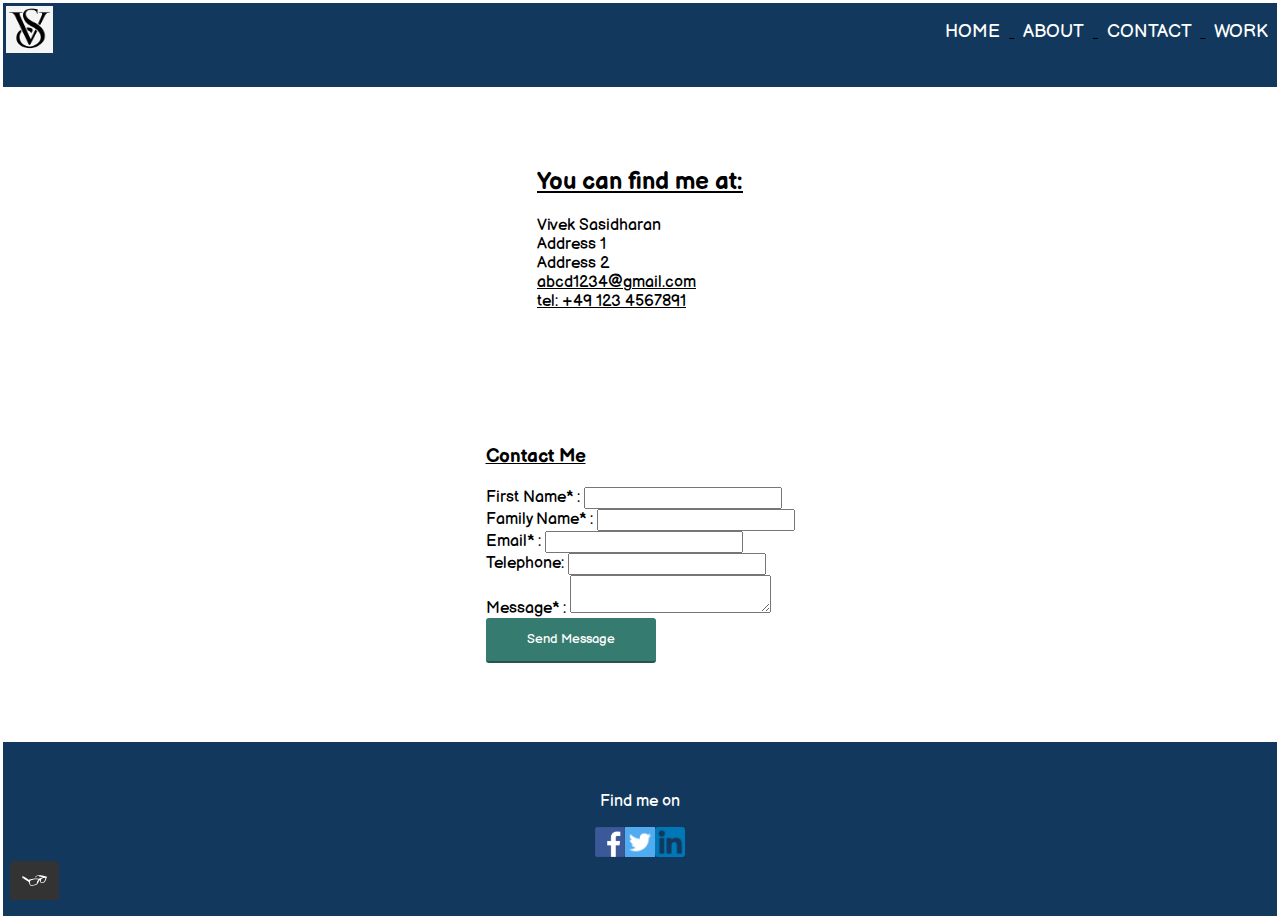
<file: contact vivek.html>
<!DOCTYPE html>
<html lang="en" dir="ltr">
  <head>
      <meta charset="UTF-8">
      <link href="https://fonts.googleapis.com/css2?family=Ubuntu:wght@300&display=swap" rel="stylesheet">
      <title>Contact</title>
      <link rel="stylesheet" href="CSS/style.production.css" />
  </head>
    <header class="header">
      <img src="img/VS logo.jpeg" width="50px" height="50px" alt="logo">
        <nav class="nav">
            <ul>
              <li><a href="index.html"> HOME </a></li>
              <li><a href="about.html" target="blank"> ABOUT </a></li>
              <li><a href="contact.html"> CONTACT </a></li>
              <li><a href="work.html" target="blank"> WORK </a></li>
            </ul>
        </nav>
        </nav>
    </header>
    <main class="contact main">
      <div class="d1">
      <h2 class="h2">You can find me at: </h2>
      Vivek Sasidharan<br>
      Address 1<br>
      Address 2<br>
        <a class="cs" href="#">abcd1234@gmail.com</a><br>
        <a class="cs" href="#">tel: +49 123 4567891</a>
      </div>
      <div class="d1">
      <h3> <a href="#">Contact Me</a> </h3>
      <form action="" method="post" id="contact-form">
        <label class="standard-label" for="First-Name">First Name* :</label>
        <input type="first name" id="First Name" required>
        <br>
        <label class="standard-label" for="Family-Name">Family Name* :</label>
        <input type="family name" id="Family Name" required>
        <br>
        <label class="standard-label" for="email">Email* :</label>
        <input type="email" id="contact-email" required>
        <br>
        <label class="standard-label" for="contact-tel"> Telephone:</label>
        <input type="tel" id="contact-tel" pattern="\d{3}[\-]\d{3}[\-]\d{4}" required>
        <br>
        <label class="standard-label">Message* :</label>
        <textarea maxlength="240" required></textarea>
        <br>
        <button class="button__secondary" type="submit">Send Message</button>
      </form>
      </div>
    </main>
    <br>
    <footer class="footer">
      <p>Find me on</p>
      <nav class="nav-footer">
          <ul>
              <li><img src="img/Facebook.png" width="30px" height="30px" alt= "Facebook Logo"></li>
              <li><img src="img/Twitter.png" width="30px" height="30px" alt= "Twitter Logo"></li>
              <li><img src="img/Link.png" width="30px" height="30px" alt= "Linkdein Logo"></li>
          </ul>
      </nav>
    </footer>
  <script src="js/tota11y.min.js"></script>
  </body>
</html>
</file>
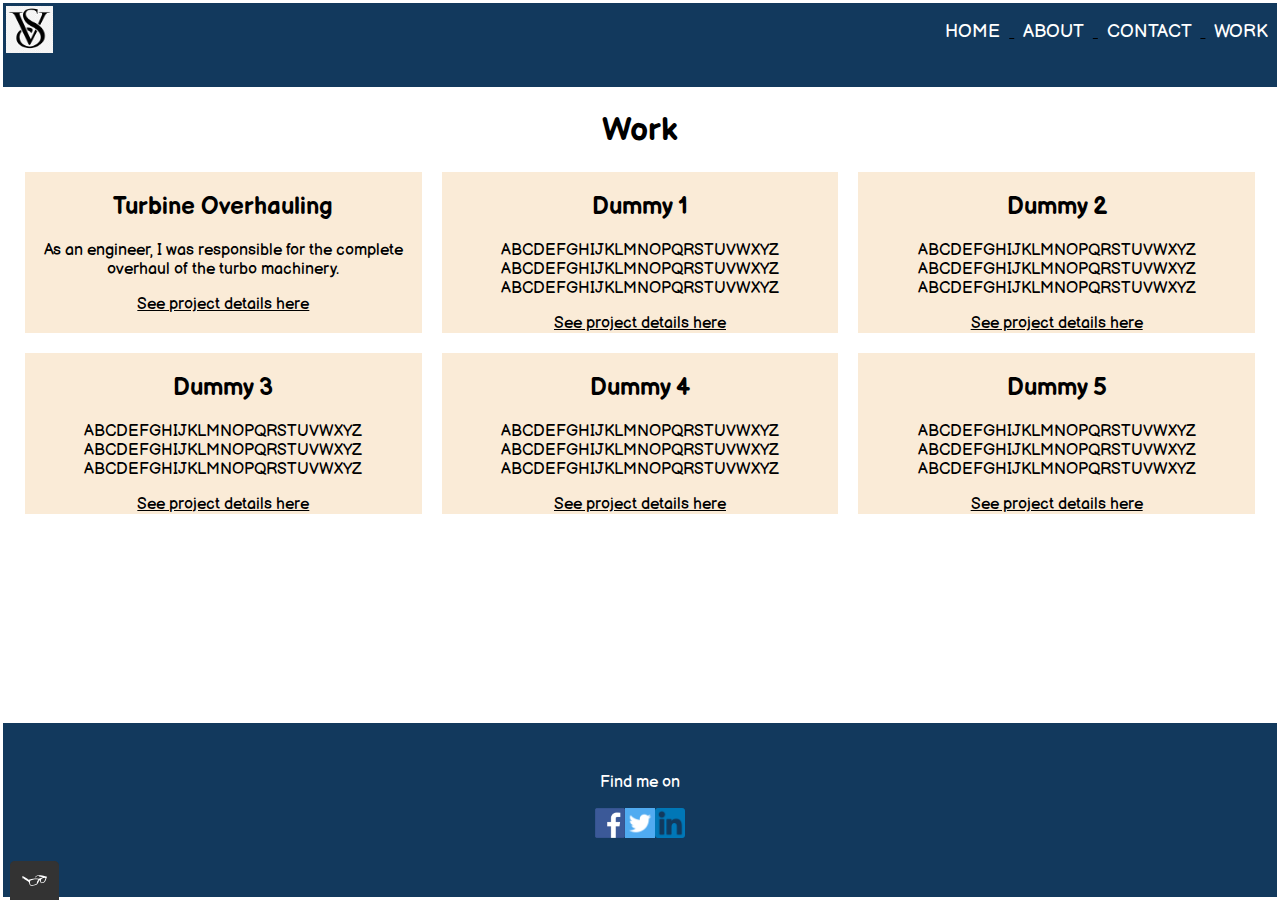
<file: work.html>
<!DOCTYPE html>
<html lang="en" dir="ltr">
  <head>
      <meta charset="UTF-8">
      <link href="https://fonts.googleapis.com/css2?family=Ubuntu:wght@300&display=swap" rel="stylesheet">
      <title>Work</title>
      <link rel="stylesheet" href="CSS/style.production.css" />
  </head>
    <header class="header">
      <img src="img/VS logo.jpeg" width="50px" height="50px" alt="logo">
        <nav class="nav">
            <ul>
              <li><a href="index.html"> HOME </a></li>
              <li><a href="about.html" target="blank"> ABOUT </a></li>
              <li><a href="contact.html" target="blank"> CONTACT </a></li>
              <li><a href="work.html"> WORK </a></li>
            </ul>
        </nav>
        </nav>
    </header>
    <main class="m1">
      <h1 class="w2">Work</h1>
      <div class="grid">
        <div class="grid__item">
          <h2>Turbine Overhauling</h2>
          <p>
            As an engineer, I was responsible for the complete overhaul of the turbo machinery.
          </p>
          <a href="#">See project details here</a>
        </div>
        <div class="grid__item">
          <h2>Dummy 1</h2>
          <p>
            ABCDEFGHIJKLMNOPQRSTUVWXYZ
            ABCDEFGHIJKLMNOPQRSTUVWXYZ
            ABCDEFGHIJKLMNOPQRSTUVWXYZ
          </p>
          <a href="#">See project details here</a>
        </div>
        <div class="grid__item">
          <h2>Dummy 2</h2>
          <p>
            ABCDEFGHIJKLMNOPQRSTUVWXYZ
            ABCDEFGHIJKLMNOPQRSTUVWXYZ
            ABCDEFGHIJKLMNOPQRSTUVWXYZ
          </p>
          <a href="#">See project details here</a>
        </div>
        <div class="grid__item">
          <h2>Dummy 3</h2>
          <p>
            ABCDEFGHIJKLMNOPQRSTUVWXYZ
            ABCDEFGHIJKLMNOPQRSTUVWXYZ
            ABCDEFGHIJKLMNOPQRSTUVWXYZ
          </p>
          <a href="#">See project details here</a>
        </div>
        <div class="grid__item">
          <h2>Dummy 4</h2>
          <p>
            ABCDEFGHIJKLMNOPQRSTUVWXYZ
            ABCDEFGHIJKLMNOPQRSTUVWXYZ
            ABCDEFGHIJKLMNOPQRSTUVWXYZ
          </p>
          <a href="#">See project details here</a>
        </div>
        <div class="grid__item">
          <h2>Dummy 5</h2>
          <p>
            ABCDEFGHIJKLMNOPQRSTUVWXYZ
            ABCDEFGHIJKLMNOPQRSTUVWXYZ
            ABCDEFGHIJKLMNOPQRSTUVWXYZ
          </p>
          <a href="#">See project details here</a>
        </div>
      </div>
    </main>
    <footer class="footer">
      <p>Find me on</p>
      <nav class="nav-footer">
          <ul>
              <li><img src="img/Facebook.png" width="30px" height="30px" alt= "Facebook Logo"></li>
              <li><img src="img/Twitter.png" width="30px" height="30px" alt= "Twitter Logo"></li>
              <li><img src="img/Link.png" width="30px" height="30px" alt= "Linkdein Logo"></li>
          </ul>
      </nav>
    </footer>
  <script src="js/tota11y.min.js"></script>
  </body>
</html>
</file>
<file: CSS/style.production.css>
/*
* Prefixed by https://autoprefixer.github.io
* PostCSS: v8.3.6,
* Autoprefixer: v10.3.1
* Browsers: last 4 version
*/

@import url('https://fonts.googleapis.com/css2?family=Balsamiq+Sans&display=swap');
* {
  -webkit-box-sizing: border-box;
          box-sizing: border-box;
  font-family: Balsamiq Sans;
  color: black;
}
html, body {
  padding: 0;
  margin: 0;
  height: 100vh;
}
.header{
  display: -webkit-box;
  display: -ms-flexbox;
  display: flex;
  -webkit-box-orient: horizontal;
  -webkit-box-direction: normal;
      -ms-flex-direction: row;
          flex-direction: row;
  -webkit-box-pack: justify;
      -ms-flex-pack: justify;
          justify-content: space-between;
  background-color: #12395d;
  border: 3px solid white; 
  height: 10%;
}
.header img{
  padding: .1em;
  margin: .1em;
}
.main{
  display: -webkit-box;
  display: -ms-flexbox;
  display: flex;
  -webkit-box-orient: horizontal;
  -webkit-box-direction: normal;
      -ms-flex-direction: row;
          flex-direction: row;
  -ms-flex-pack: distribute;
      justify-content: space-around;
  -webkit-box-align: center;
      -ms-flex-align: center;
          align-items: center;
  height: 70%;
  padding: 0%;
  margin: 0%;
  background-color: white;
}
.amain{
  display: -webkit-box;
  display: -ms-flexbox;
  display: flex;
  -webkit-box-orient: vertical;
  -webkit-box-direction: normal;
      -ms-flex-direction: column;
          flex-direction: column;
  -ms-flex-pack: distribute;
      justify-content: space-around;
  -webkit-box-align: center;
      -ms-flex-align: center;
          align-items: center;
  height: 70%;
  padding: 0%;
  margin: 0%;
  background-color: white;
}
.hp1{
  display: -webkit-box;
  display: -ms-flexbox;
  display: flex;
  -webkit-box-orient: vertical;
  -webkit-box-direction: normal;
      -ms-flex-direction: column;
          flex-direction: column;
  -webkit-box-align: left;
      -ms-flex-align: left;
          align-items: left;
  background-color: white;
}
.nav li{
  display: inline;
}
.nav{
  text-align: right;
  font-size: 1.1em;
  font-weight: lighter;
  text-decoration: underline;
}
.nav a{
  display: inline-block;
  text-decoration: none;
  color: white;
  padding: .5em;
  padding-bottom: 0;
  padding-top: 0;
}
.nav a:hover{
  background-color: rgba(255, 255, 255, .4);
  text-decoration: underline;
}
.main img {
  width: 225px;
  height: 250px;
  -ms-flex-pack: distribute;
      justify-content: space-around;
  padding: 1%;
  margin: 1%;
  border-radius: 50%;
}
.button:hover,
.button:focus {
  cursor: pointer;
  opacity: 0.5;
}
.button {
  /* overwrites browser defaults and resets the border */
  border: none;
  display: inline-block;
  /* takes the font from the outer container */
  font-family: inherit;
  /* styles the button */
  background-color: #357b70;
  color: white;
  text-decoration: none;
  padding: 10px;
  border-radius: 3px;
  /* width of the border, type, color */
  border-bottom: 2px solid rgba(0, 0, 0, 0.3);
  -webkit-transition: opacity 0.3s;
  -o-transition: opacity 0.3s;
  transition: opacity 0.3s;
  height: 45px;
  width: 170px;
}
button {
  /* overwrites browser defaults and resets the border */
  border: none;
  display: inline-block;
  /* takes the font from the outer container */
  font-family: inherit;
  /* styles the button */
  background-color: #357b70;
  color: white;
  text-decoration: none;
  padding: 10px;
  border-radius: 3px;
  /* width of the border, type, color */
  border-bottom: 2px solid rgba(0, 0, 0, 0.3);
  -webkit-transition: opacity 0.3s;
  -o-transition: opacity 0.3s;
  transition: opacity 0.3s;
  height: 45px;
  width: 170px;
}
.cloud-front {
  -webkit-animation: 30s cloud-move infinite alternate linear;
          animation: 30s cloud-move infinite alternate linear;
}
@-webkit-keyframes cloud-move-reverse {
  from {
    -webkit-transform: translate(446px, 48px);
            transform: translate(446px, 48px);
  }
  to {
    -webkit-transform: translate(100px, 48px);
            transform: translate(100px, 48px);
  }
}
@keyframes cloud-move-reverse {
  from {
    -webkit-transform: translate(446px, 48px);
            transform: translate(446px, 48px);
  }
  to {
    -webkit-transform: translate(100px, 48px);
            transform: translate(100px, 48px);
  }
}
.cloud-back {
  -webkit-animation: 34s cloud-move-reverse infinite alternate linear;
          animation: 34s cloud-move-reverse infinite alternate linear;
}
.footer{
  clear: both;
  display: -webkit-box;
  display: -ms-flexbox;
  display: flex;
  position: relative;
  bottom: 0;
  left: 0;
  width: inherit;
  border: 3px solid white; 
  -webkit-box-orient: vertical; 
  -webkit-box-direction: normal; 
      -ms-flex-direction: column; 
          flex-direction: column;
  -webkit-box-pack: center;
      -ms-flex-pack: center;
          justify-content: center;
  -webkit-box-align: center;
      -ms-flex-align: center;
          align-items: center;
  background-color: #12395d;
  padding: .25em 0;
  height: 20%;
}
.footer p{
  color: white;
  padding: 0;
  margin: 0;
  padding-top: 1%;
  width: 100px;
  text-align: center;
}
.nav-footer ul{
  display: -webkit-box;
  display: -ms-flexbox;
  display: flex;
  -webkit-box-orient: horizontal;
  -webkit-box-direction: normal;
      -ms-flex-direction: row;
          flex-direction: row;
  -webkit-box-pack: center;
      -ms-flex-pack: center;
          justify-content: center;
  padding: 0;
  list-style-type: none;
}
/* About page style */
.amain {
  padding: 0%;
  margin: 0%;
  display: -webkit-box;
  display: -ms-flexbox;
  display: flex;
  -webkit-box-orient: vertical;
  -webkit-box-direction: normal;
      -ms-flex-direction: column;
          flex-direction: column;
  text-align: center;
}
.about-ul{
  list-style-type: none;
}
.table{
  display: -ms-grid;
  display: grid;
  -ms-grid-columns: 1fr;
  grid-template-columns: 1fr;
  text-align: center;
  border-bottom: 15px;
}
.PS{
  text-decoration: underline;
}
.contact {
  padding: 0%;
  margin: 0%;
  display: -webkit-box;
  display: -ms-flexbox;
  display: flex;
  -webkit-box-orient: vertical;
  -webkit-box-direction: normal;
      -ms-flex-direction: column;
          flex-direction: column;
  text-align: center;
}
.cs:hover{
  color: red;
}
.cs:visited{
  color: green;
}
.d1{
  text-align: left;
}
.h2{
  text-decoration: underline;
}
/*
.grid {
  display: grid;
  flex-direction: column;
  grid-template-columns: 300px 300px 300px;
  justify-content: space-around;
  grid-gap: 20px;
  margin: 0;
}
.grid__item {
  background-color: antiquewhite;
  display: inline-block;
  width: auto;
  padding: 15px;
  text-align: center;
}
*/
.grid {
  display: -ms-grid;
  display: grid;
  -ms-grid-columns: 1fr 20px 1fr 20px 1fr;
  grid-template-columns: 1fr 1fr 1fr;
  grid-gap: 20px;
}
.grid__item {
  background-color: antiquewhite;
  text-align: center;
}
.m1{
  height: 70%;
  padding: 0 25px;
}
.w2{
  text-align: center;
}
  .m1, .amain
  {
    overflow: scroll;
  }
@media all and (max-width: 500px) {
  
  .grid {
    -ms-grid-columns: 300px;
    grid-template-columns: 300px;
  }
  .m1, .amain
  {
    overflow: scroll;
  }
}
@media all and (min-width: 500px) and (max-width: 750px){
  .grid {
    -ms-grid-columns: 1fr;
    grid-template-columns: 1fr;
  }
  .m1, .amain
  {
    overflow: scroll;
  }
}
@media all and (max-width: 750px) {
  .grid {
    grid-gap: 10px;
  }
  .grid__item:last-child {
    grid-column: auto / auto;
    grid-row: auto / auto;
  }
  .m1, .amain
  {
    overflow: scroll;
  }
}
.pic{
  width: 100%;
  height: 500px;
}
@-webkit-keyframes color-change {
  0% {
    fill: #edc655;
  }
  50% {
    fill: #fcffad;
  }
  100% {
    fill: #f76414;
  }
}
@keyframes color-change {
  0% {
    fill: #edc655;
  }
  50% {
    fill: #fcffad;
  }
  100% {
    fill: #f76414;
  }
}
.sun {
  -webkit-animation: 4s color-change infinite alternate linear;
          animation: 4s color-change infinite alternate linear;
}
</file>
